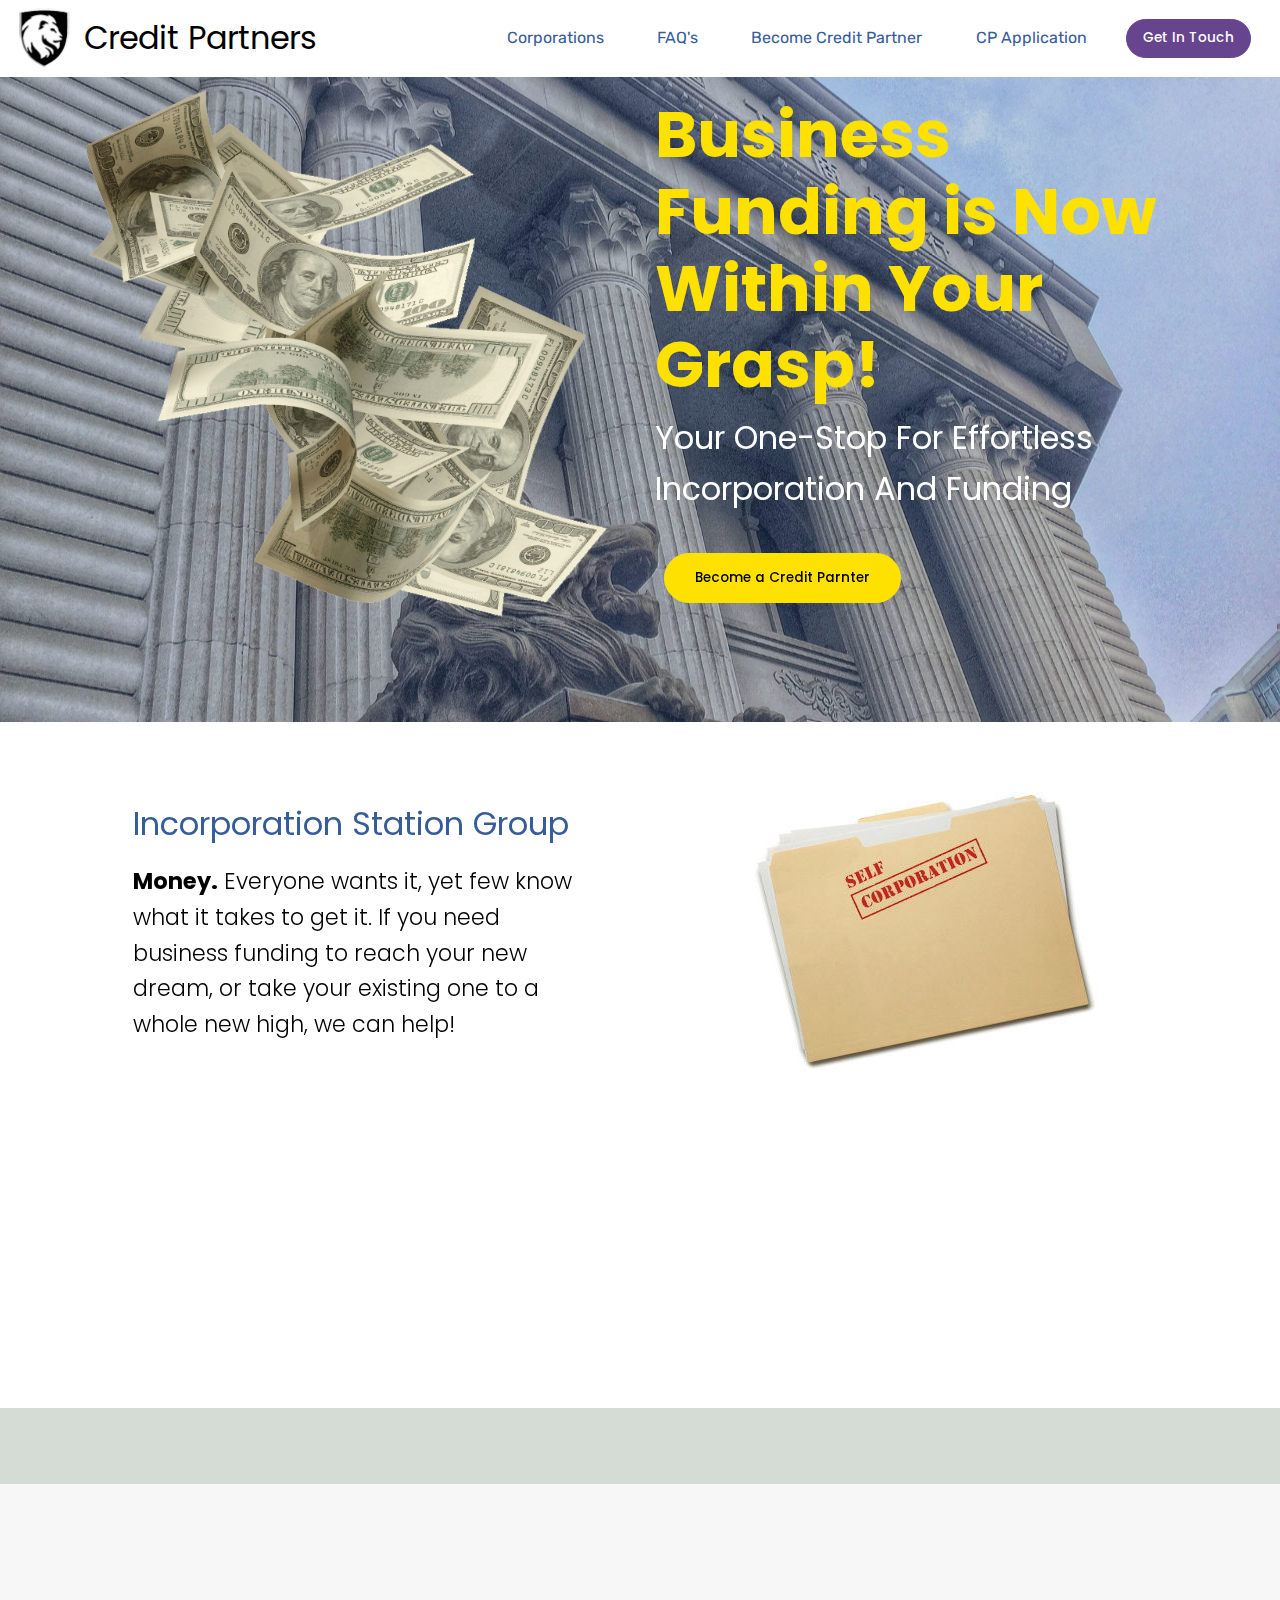
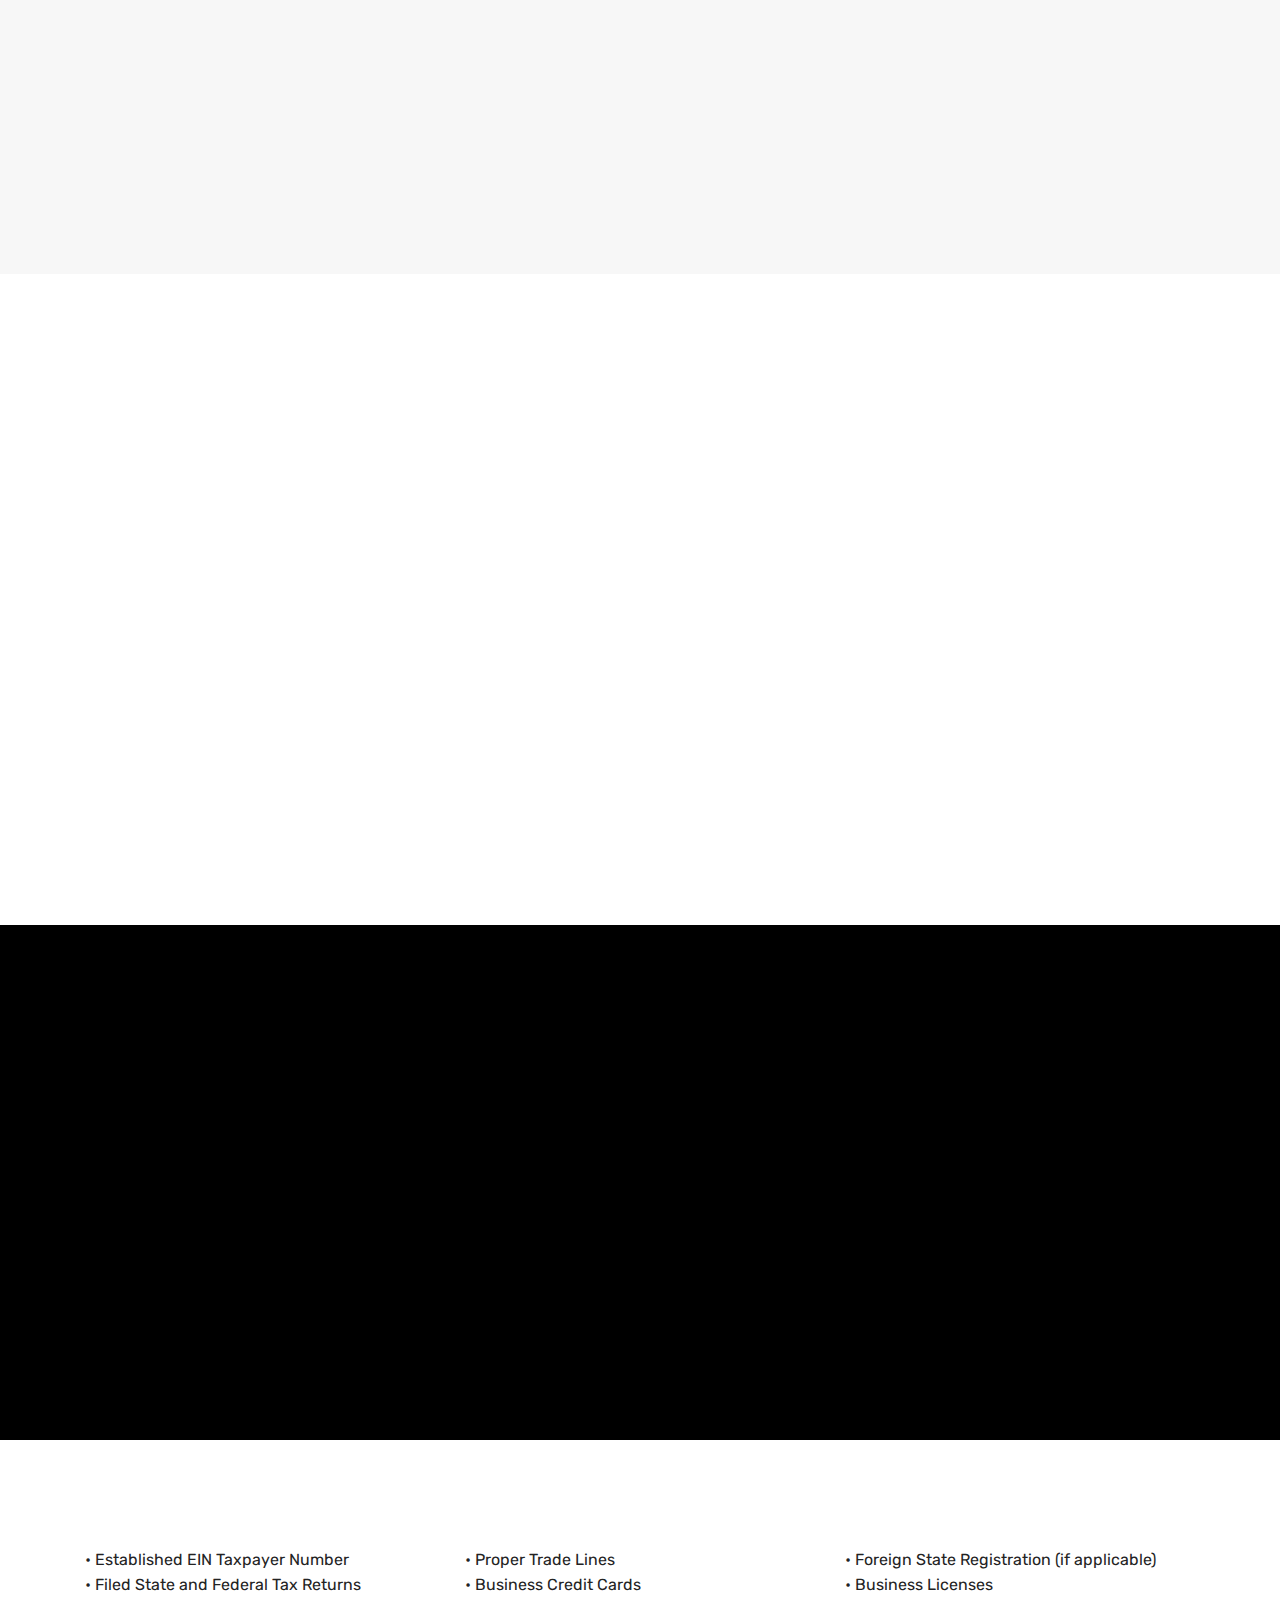
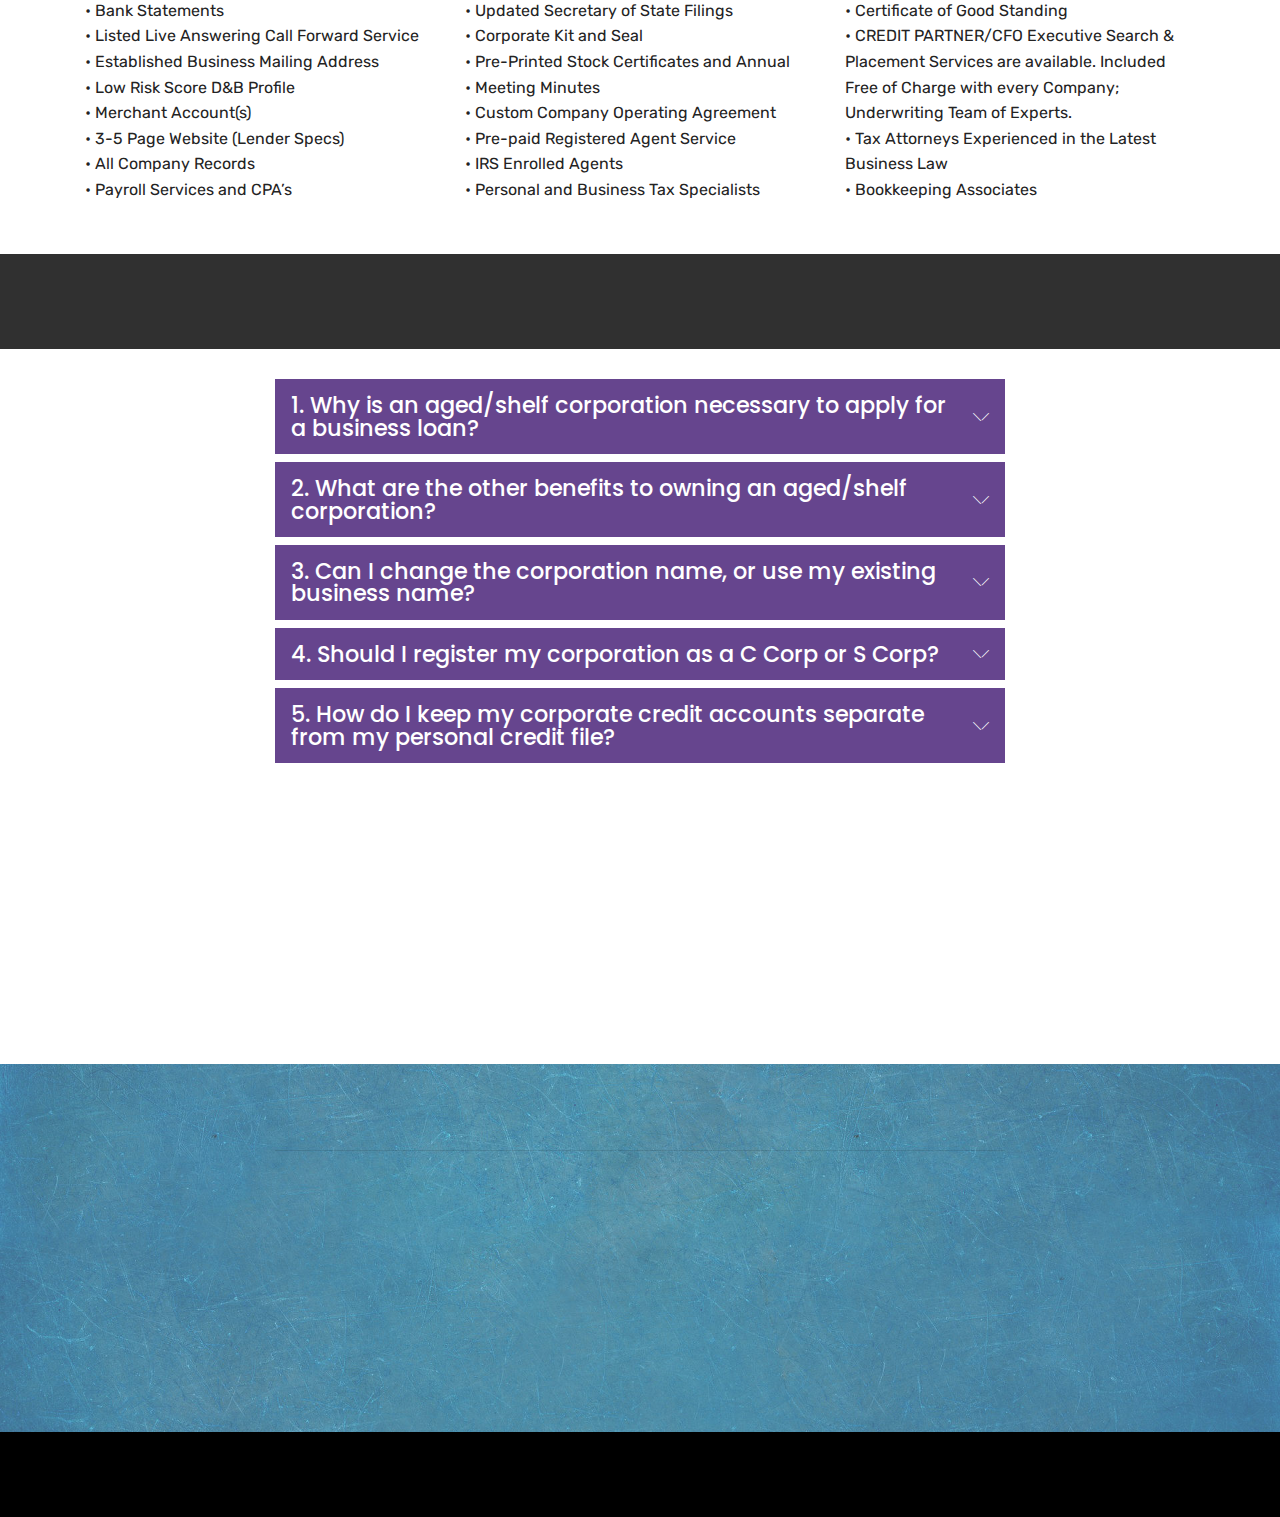
<file: index.html>
<!DOCTYPE html>
<html  >
<head>
  
  <meta charset="UTF-8">
  <meta http-equiv="X-UA-Compatible" content="IE=edge">
  
  <meta name="viewport" content="width=device-width, initial-scale=1, minimum-scale=1">
  <link rel="shortcut icon" href="assets/images/logo-1-54x60.png" type="image/x-icon">
  <meta name="description" content="Business Funding is Now Within Your Reach. Your One-Stop For Effortless Incorporation And Funding">
  
  <title>Incorporation Station Group</title>
  <link rel="stylesheet" href="assets/icon54-v4/style.css">
  <link rel="stylesheet" href="assets/icon54-v2/style.css">
  <link rel="stylesheet" href="assets/web/assets/mobirise-icons/mobirise-icons.css">
  <link rel="stylesheet" href="assets/bootstrap/css/bootstrap.min.css">
  <link rel="stylesheet" href="assets/bootstrap/css/bootstrap-grid.min.css">
  <link rel="stylesheet" href="assets/bootstrap/css/bootstrap-reboot.min.css">
  <link rel="stylesheet" href="assets/soundcloud-plugin/style.css">
  <link rel="stylesheet" href="assets/animatecss/animate.min.css">
  <link rel="stylesheet" href="assets/formstyler/jquery.formstyler.css">
  <link rel="stylesheet" href="assets/formstyler/jquery.formstyler.theme.css">
  <link rel="stylesheet" href="assets/datepicker/jquery.datetimepicker.min.css">
  <link rel="stylesheet" href="assets/dropdown/css/style.css">
  <link rel="stylesheet" href="assets/socicon/css/styles.css">
  <link rel="stylesheet" href="assets/theme/css/style.css">
  <link rel="stylesheet" href="assets/formoid/recaptcha.css">
  <link rel="stylesheet" href="assets/mobirise/css/mbr-additional.css" type="text/css">
  
  
  
</head>
<body>
  <section class="menu cid-rAEK7MbOg6" once="menu" id="menu1-2j">

    
    

    <nav class="navbar navbar-dropdown navbar-fixed-top navbar-expand-lg">
        <div class="navbar-brand">
            <span class="navbar-logo">
                
                    <img src="assets/images/logo-1-54x60.png" alt="" title="" style="height: 3.8rem;">
                
            </span>
            <span class="navbar-caption-wrap"><a class="navbar-caption text-black display-2" href="#">
                    Credit Partners</a></span>
        </div>
        <button class="navbar-toggler" type="button" data-toggle="collapse" data-target="#navbarSupportedContent" aria-controls="navbarNavAltMarkup" aria-expanded="false" aria-label="Toggle navigation">
            <div class="hamburger">
                <span></span>
                <span></span>
                <span></span>
                <span></span>
            </div>
        </button>
      <div class="collapse navbar-collapse" id="navbarSupportedContent">
            <ul class="navbar-nav nav-dropdown" data-app-modern-menu="true"><li class="nav-item">
                    <a class="nav-link link text-success display-7" href="index.html#info3-2r">
                        Corporations

                    </a>
                </li>
                <li class="nav-item">
                    <a class="nav-link link text-success display-7" href="index.html#header6-1l">
                        FAQ's</a>
                </li><li class="nav-item"><a class="nav-link link text-success display-7" href="page1.html">
                        Become Credit Partner</a></li><li class="nav-item"><a class="nav-link link text-success display-7" href="assets/files/pre-qualification%20application.pdf" target="_blank">CP Application</a></li></ul>
            
            <div class="navbar-buttons mbr-section-btn"><a class="btn btn-sm btn-primary display-4" href="index.html#formbuilder-22">
                  Get In Touch
                </a></div>
      </div>
    </nav>
</section>

<section class="header8 cid-rsxN2oN7Cq mbr-parallax-background" id="header8-6">

    

    <div class="mbr-overlay" style="opacity: 0.3; background-color: rgb(54, 92, 154);">
    </div>

    
    <div class="container">
        <div class="row align-items-center">
            <div class="col-md-6 align-left img-block">
                <div class="mbr-figure">
                    <img src="assets/images/money-flying-transparent-669x674.png" alt="" title="">
                </div>
            </div>
            <div class="mbr-white col-md-6">
                
                <h1 class="mbr-section-title mbr-white mbr-bold mbr-fonts-style align-left display-1">Business Funding is Now Within Your Grasp!</h1>
                <p class="mbr-text pb-3 mbr-fonts-style mbr-white align-left display-2">Your One-Stop For Effortless Incorporation And Funding<br></p>
                <div class="mbr-section-btn"><a class="btn btn-lg btn-warning display-4" type="submit" href="page1.html">Become a Credit Parnter</a></div>
            </div>
        </div>
    </div>
    
</section>

<section class="features17 cid-rAEZXswCKV" id="features17-2m">

    

    
    <div class="container">
        <div class="row main align-items-center">
            <div class="col-md-6 image-element">
                <div class="img-wrap">
                    <img src="assets/images/topsecret-389x308b-389x308.jpg" alt="" title="">
                </div>
            </div>
            <div class="col-md-6 text-element">
                <div class="text-content">
                    
                    <h2 class="mbr-title pt-2 mbr-fonts-style align-left mbr-white display-2">Incorporation Station Group</h2>
                    <div class="mbr-section-text">
                        <p class="mbr-text pt-3 mbr-light mbr-fonts-style align-left mbr-white display-5"><strong>
                            Money.</strong> Everyone wants it, yet few know what it takes to get it. If you need business funding to reach your new dream, or take your existing one to a whole new high, we can help!
                        </p>
                    </div>
                    
                </div>
            </div>
        </div>
    </div>          
</section>

<section class="cid-rsyMao6nmU" id="info3-e">

    

    
    <div class="container">
        <div class="row justify-content-center">
            <div class="col-12 col-md-12 align-center">
                
                <h2 class="mbr-section-title align-center mbr-fonts-style mbr-bold display-2">Have you tried to get bank funding and were turned down?</h2>
            </div>
        </div>
    </div>
</section>

<section class="mbr-section content8 cid-rsyMTTWQ1R" id="content15-f">
          
    

    <div class="container">
        <div class="row">
            <div class="col-md-12">
                <div class="media-container-row">
                    <div class="mbr-figure" style="width: 35%;">
                        <img src="assets/images/shelfcompany-474x253.jpg" alt="" title="">  
                    </div>
                    <div class="media-content">
                        <div class="mbr-section-text">
                            <p class="mbr-text align-left mb-0 mbr-fonts-style mbr-black display-5">Our aged/shelf corporations are specifically manufactured and guaranteed to meet or exceed all lending requirements. If you need $150K or more for your business project we can help. Approvals in just 24-48 hours and funding within 5 days or less. <strong>Let our team of professionals handle the details from beginning to end.</strong></p>
                        </div>
                    </div>
                </div>
            </div>
        </div>
    </div>
</section>

<section class="cid-rsz4ZlIPN6 mbr-parallax-background" id="info3-x">

    

    <div class="mbr-overlay" style="opacity: 0.1; background-color: rgb(4, 58, 0);">
    </div>
    <div class="container">
        <div class="row justify-content-center">
            <div class="col-12 col-md-12 align-center">
                
                <h2 class="mbr-section-title align-center mbr-fonts-style mbr-bold display-2"><a href="index.html#formbuilder-22" class="text-white">Talk to Our Corporate Specialists</a></h2>
            </div>
        </div>
    </div>
</section>

<section class="header4 cid-rsDp4PIzPA mbr-parallax-background" id="header4-19">

    

    <div class="mbr-overlay" style="opacity: 0.5; background-color: rgb(255, 255, 255);">
    </div>

    <div class="container">
        <div class="row  align-items-center">
            <div class="col-md-12">
                
                 <h1 class="mbr-section-title align-left py-2 mbr-bold mbr-fonts-style display-1">All the help and tools you need to incorporate, fund, and expand your business:</h1>
                
                
                 
            </div>
        </div>
    </div>
    
     
</section>

<section class="mbr-section article content5 cid-rAES5oblP2" id="content5-2k">
     

    <div class="container">
        <div class="media-container-row">
            <div class="mbr-text counter-container col-12 col-md-8 mbr-fonts-style display-5">
                <ul>
                    <li>Credit-Ready Aged/Shelf Corporations&nbsp;</li>
                    <li>Aged/Shelf Corporations with Established Credit&nbsp;</li>
                    <li>Credit Partner Programs</li>
                </ul>
            </div>
        </div>
    </div>
</section>

<section class="image2 cid-rsE0s33GKZ" id="image2-1i">

    

    <figure class="mbr-figure">
        <div class="image-block" style="width: 100%;">
            <img src="assets/images/johnsonsfinal-1919x654.png" alt="" title="">
        </div>
    </figure>
</section>

<section class="header6 cid-rsDZi271Oi" id="header6-1h">
    

    
    <div class="container">
        <div class="row justify-content-center">
            <div class="col-md-12">
                <p class="mbr-fonts-style mbr-text mbr-white align-left display-7">All Aged/Shelf Corporations are Guaranteed to Meet or Exceed Lender Requirements and Get You Funded Fast<br></p>
                <h3 class="mbr-section-subtitle align-left mbr-fonts-style mbr-light pb-3 mbr-white display-5"><strong>THERE IS A REASON WHY THEY ARE SMILING</strong></h3>
                <h2 class="mbr-section-title align-left mbr-fonts-style mbr-bold mbr-white display-1">Our Full Compliance Aged/Shelf Corporations Meet All 2019 Underwriting Guidelines. Most Companies Include:</h2>
            </div>
        </div>
    </div>
    
</section>

<section class="cid-rAFh6OxETQ" id="info3-2r">

    

    
    <div class="container">
        <div class="row justify-content-center">
            <div class="col-12 col-md-12 align-center">
                
                <h2 class="mbr-section-title align-center mbr-fonts-style mbr-bold display-2">Aged/Shelf Corporations
</h2>
            </div>
        </div>
    </div>
</section>

<section class="mbr-section article content12 cid-rAFdm6Og2Y" id="content12-2q">
      
     

    <div class="container">
        <div class="row justify-content-center">
            <div class="col-md-4">
                
                
                <div class="mbr-text mbr-fonts-style display-7">• Established EIN Taxpayer Number
<div>• Filed State and Federal Tax Returns
</div><div>• Bank Statements</div><div>• Listed Live Answering Call Forward Service</div><div>• Established Business Mailing Address</div><div>• Low Risk Score D&amp;B Profile</div><div>• Merchant Account(s)</div><div>• 3-5 Page Website (Lender Specs)</div><div>• All Company Records</div><div>• Payroll Services and CPA’s</div></div>                   
            </div>

            <div class="col-md-4">
                
                
                <div class="mbr-text mbr-fonts-style display-7">• Proper Trade Lines
<div>• Business Credit Cards
</div><div>• Updated Secretary of State Filings</div><div>• Corporate Kit and Seal</div><div>• Pre-Printed Stock Certificates and Annual</div><div>• Meeting Minutes</div><div>• Custom Company Operating Agreement</div><div>• Pre-paid Registered Agent Service</div><div>• IRS Enrolled Agents</div><div>• 
Personal and Business Tax Specialists</div><div><br></div><div><br></div></div>                    
            </div>
            
            <div class="col-md-4">
                
                
                <div class="mbr-text mbr-fonts-style display-7">• Foreign State Registration (if applicable)
<div>• Business Licenses 
</div><div>• Certificate of Good Standing</div><div>• CREDIT PARTNER/CFO Executive Search &amp; Placement Services are available. Included Free of Charge with every Company; Underwriting Team of Experts.</div><div>• Tax Attorneys Experienced in the Latest Business Law</div><div>• Bookkeeping Associates&nbsp;</div></div>
            </div>
        </div>
    </div>
</section>

<section class="header6 cid-rsE152PABb" data-bg-video="https://vimeo.com/340738829" id="header6-1l">
    

    <div class="mbr-overlay" style="opacity: 0.8; background-color: rgb(0, 0, 0);">
    </div>
    <div class="container">
        <div class="row justify-content-center">
            <div class="col-md-12">
                
                <h3 class="mbr-section-subtitle align-left mbr-fonts-style mbr-light pb-3 mbr-white display-2"><strong>FREQUENTLY ASKED QUESTIONS</strong></h3>
                
            </div>
        </div>
    </div>
    
</section>

<section class="accordion1 cid-rsElk6qdWG" id="accordion2-1o">

    

    
    <div class="container">
        
        
        <div class="row justify-content-center">
            <div class="col-md-10 col-lg-8 content-block">
            <div class="accordion-content">
                <div id="bootstrap-accordion_23" class="panel-group accordionStyles accordion " role="tablist" aria-multiselectable="true">
                        <div class="card">
                            <div class="card-header" role="tab" id="headingOne">
                                <a role="button" class="collapsed panel-title text-white" data-toggle="collapse" data-core="" href="#collapse1_23" aria-expanded="false" aria-controls="collapse1">
                                    <h4 class="mbr-fonts-style header-text display-5">1. Why is an aged/shelf corporation necessary to apply for a business loan?</h4>
                                    <span class="sign mbr-iconfont mbri-arrow-down inactive"></span>

                                </a>
                            </div>
                            <div id="collapse1_23" class="panel-collapse noScroll collapse" role="tabpanel" aria-labelledby="headingOne" data-parent="#bootstrap-accordion_23">
                                <div class="panel-body p-4">
                                    <p class="mbr-fonts-style panel-text mbr-text display-7">It is not required that you use an aged/shelf corporation. But our corporations allow you immediate business history to meet lender minimum requirements. The majority of creditors will not accept a business credit application if you have not been in business at least 2 years.<br></p>
                                </div>
                            </div>
                        </div>
                
                        <div class="card">
                            <div class="card-header" role="tab" id="headingTwo">
                                <a role="button" class="collapsed panel-title text-white" data-toggle="collapse" data-core="" href="#collapse2_23" aria-expanded="false" aria-controls="collapse2">
                                    <h4 class="mbr-fonts-style header-text display-5">2. What are the other benefits to owning an aged/shelf corporation?</h4>
                                    <span class="sign mbr-iconfont mbri-arrow-down inactive"></span>
                                </a>
                                
                            </div>
                            <div id="collapse2_23" class="panel-collapse noScroll collapse" role="tabpanel" aria-labelledby="headingTwo" data-parent="#bootstrap-accordion_23">
                                <div class="panel-body p-4">
                                    <p class="mbr-fonts-style panel-text mbr-text display-7">1. No need to wait 2 years to get funding for your business.
<br>2. Create a solid corporate credit profile as an alternative to using your personal credit file, and typically higher amounts are approved with corporate funding.
<br>3. Protect assets from creditors and facilitate estate planning.
<br>4. Instantly qualify to bid on government contracts.
<br>5. More credibility with prospective customers, partners, and your suppliers.
<br>6. Expand your International/Online business into the United States instantly and effectively.<br></p>
                                </div>
                            </div>
                        </div>
                
                        <div class="card">
                            <div class="card-header" role="tab" id="headingThree">
                                <a role="button" class="collapsed panel-title text-white" data-toggle="collapse" data-core="" href="#collapse3_23" aria-expanded="false" aria-controls="collapse3">
                                    <h4 class="mbr-fonts-style header-text display-5"><div>3. Can I change the corporation name, or use my existing business name?</div></h4>
                                    <span class="sign mbr-iconfont mbri-arrow-down inactive"></span>

                                </a>
                            </div>
                            <div id="collapse3_23" class="panel-collapse noScroll collapse" role="tabpanel" aria-labelledby="headingThree" data-parent="#bootstrap-accordion_23">
                                <div class="panel-body p-4">
                                    <p class="mbr-fonts-style panel-text mbr-text display-7">You can use your business trade (or fictitious) name as a “DBA” (Doing Business As) listed after the corporation name. We do not recommend changing the corporate name as it would be considered a new corporation.<br></p>
                                </div>
                            </div>
                        </div>
                
                        <div class="card">
                            <div class="card-header" role="tab" id="headingFour">
                                <a role="button" class="collapsed panel-title text-white" data-toggle="collapse" data-core="" href="#collapse4_23" aria-expanded="false" aria-controls="collapse4">
                                    <h4 class="mbr-fonts-style header-text display-5">4. Should I register my corporation as a C Corp or S Corp?</h4>
                                    <span class="sign mbr-iconfont mbri-arrow-down inactive"></span>

                                </a>
                            </div>
                            <div id="collapse4_23" class="panel-collapse noScroll collapse" role="tabpanel" aria-labelledby="headingFour" data-parent="#bootstrap-accordion_23">
                                <div class="panel-body p-4">
                                    <p class="mbr-fonts-style panel-text mbr-text display-7">To avoid state corporate income taxes we recommend an S Corp over a C Corp. You will be taxed at the personal rate instead of the corporate rate, thus completely avoiding state corporate income tax and benefit from lower personal income tax levels, regardless of the state where the aged/shelf corporation is from.<br></p>
                                </div>
                            </div>
                        </div>
                
                        <div class="card">
                            <div class="card-header" role="tab" id="headingFive">
                                <a role="button" class="collapsed panel-title text-white" data-toggle="collapse" data-core="" href="#collapse5_23" aria-expanded="false" aria-controls="collapse5">
                                    <h4 class="mbr-fonts-style header-text display-5">5. How do I keep my corporate credit accounts separate from my personal credit file?</h4>
                                    <span class="sign mbr-iconfont mbri-arrow-down inactive"></span>

                                </a>
                            </div>
                            <div id="collapse5_23" class="panel-collapse noScroll collapse" data-parent="#bootstrap-accordion_23" role="tabpanel" aria-labelledby="headingFive">
                                <div class="panel-body p-4">
                                    <p class="mbr-fonts-style panel-text mbr-text display-7">One key step is using a separate credit card for purchases made by the LLC (or corporation).
<br>
<br>Corporate cards for big businesses sometimes come with “commercial liability,” where the company is considered fully responsible for the debt. On the other hand, most small business credit cards offer “joint and several” liability. This is where you, as an individual, share responsibility for the business debts with your corporation-meaning you become a co-signer on the agreement and are equally responsible for the debt.
<br><br>Whether that card shows up on your personal credit file depends on the specific card lender. Banks who issue revolving credit to consumers usually report trade line or account information monthly on consumer cards but are less likely to report on small business cards even when these are owed by, and underwritten based on, the personal credit history of the business owner.<br></p>
                                </div>
                            </div>
                        </div>
                
                        
                </div>
            </div>
            </div>
    </div>
    </div>         
</section>

<section class="header6 cid-rAJVveLYDi" id="header6-2w">
    

    
    <div class="container">
        <div class="row justify-content-center">
            <div class="col-md-12">
                <p class="mbr-fonts-style mbr-text mbr-white align-left display-2"><strong>HAVE QUESTIONS? &nbsp;READY TO GET STARTED?</strong><br></p>
                <h3 class="mbr-section-subtitle align-left mbr-fonts-style mbr-light pb-3 mbr-white display-2"><a href="tel:1-865-245-5705">865-245-5705</a>&nbsp;&nbsp;<a href="mailto:info@moneygetsystem.com">info@moneygetsystem.com</a></h3>
                <h2 class="mbr-section-title align-left mbr-fonts-style mbr-bold mbr-white display-2">Talk to Our Corporate Specialist<br><span style="font-weight: normal;"><a href="page1.html" class="text-danger">WE NEED CREDIT PARTNERS!</a></span></h2>
            </div>
        </div>
    </div>
    
</section>

<section class="form cid-rsFDnWw1kV" id="formbuilder-22">
    
    <div class="mbr-overlay"></div>
    <div class="container">
        <div class="row">
            <div class="col-lg-8 mx-auto mbr-form" data-form-type="formoid">
<!--Formbuilder Form-->
<form action="https://mobirise.com/" method="POST" class="mbr-form form-with-styler" data-form-title="Contact Form Pg1"><input type="hidden" name="email" data-form-email="true" value="T2hnkdDTjPQt/GfR8cXP06bGMqe8sD6VUqTD98RIk3LN9eePa3/zb18CIY7erQe1l6I5TTVQ7YITpvDLjGzkwqaLIyEzASpN11xrg16zH6KSEcoOtVnvU9UVnX6Arae7.nQGm6i5hEGKPbk4Nrq/WB+DLY4IMLOh62PZT5E5FGQzPly4c/ILq3MtI8lYA5teFI4vdKDduF7Kw9UKD2e6O68udmJRx1pjTbWrO6Rzrypfwl9s7E7b5T3UCpBBd/aWo">
<div class="form-row">
<div hidden="hidden" data-form-alert="" class="alert alert-success col-12">Thank you for filling out the form. We will be in contact shortly.</div>
<div hidden="hidden" data-form-alert-danger="" class="alert alert-danger col-12">Oops...! some problem!</div>
</div>
<div class="dragArea form-row">
<div class="col-lg-12">
<h3 class="mbr-fonts-style display-2">Contact Us Form</h3>
</div>
<div class="col-lg-12">
<hr>
</div>
<div data-for="name" class="col form-group">
<input type="text" name="name" placeholder="Name Here:" data-form-field="name" class="form-control display-7" required="required" value="" id="name-formbuilder-22">
</div>
<div data-for="email" class="col form-group">
<input type="email" name="email" placeholder="Email Here:" data-form-field="email" class="form-control display-7" required="required" value="" id="email-formbuilder-22">
</div>
<div data-for="phone" class="col col-sm-12 form-group">
<input type="tel" name="phone" placeholder="Phone Here: 555-555-5555" pattern="[0-9]{3}-[0-9]{3}-[0-9]{4}" data-form-field="phone" class="form-control display-7" value="" id="phone-formbuilder-22">
</div>


<div class="col-lg-12">
<button type="submit" class="btn btn-primary display-7">Submit</button>
</div>
</div>
</form><!--Formbuilder Form-->
</div>
        </div>
    </div>
</section>

<section class="cid-rsJ1AnREnR" id="footer2-27">

    

    

    <div class="container">
        <div class="row align-center justify-content-center align-items-center">
            
            <div class="col-sm-12 col-lg-4 mbr-text mbr-fonts-style mbr-light display-7"><strong><a href="index.html" class="text-white">Incorporation Station </a>&nbsp; &nbsp;<a href="tel:+1-865-245-5705" class="text-white">865-245-5705</a></strong></div>
            <div class="social-media col-sm-12 col-lg-4">
                <ul>
                    <li>
                      <a class="icon-transition" href="mailto:info@moneygetsystem.com">
                        <span class="mbr-iconfont icon54-v2-email-app-2"></span>
                      </a>
                    </li>
                    <li>
                      <a class="icon-transition" href="tel:+1-865-245-5705">
                        <span class="mbr-iconfont icon54-v4-phone"></span>
                      </a>
                    </li>
                    
                    
                    
                </ul>
            </div>
        </div>
    </div>
</section>


  <script src="assets/web/assets/jquery/jquery.min.js"></script>
  <script src="assets/popper/popper.min.js"></script>
  <script src="assets/bootstrap/js/bootstrap.min.js"></script>
  <script src="assets/vimeoplayer/jquery.mb.vimeo_player.js"></script>
  <script src="assets/parallax/jarallax.min.js"></script>
  <script src="assets/viewportchecker/jquery.viewportchecker.js"></script>
  <script src="assets/smoothscroll/smooth-scroll.js"></script>
  <script src="assets/ytplayer/jquery.mb.ytplayer.min.js"></script>
  <script src="assets/mbr-animated-bg-text/mbr-animated-bg-text.js"></script>
  <script src="assets/mbr-switch-arrow/mbr-switch-arrow.js"></script>
  <script src="assets/formstyler/jquery.formstyler.js"></script>
  <script src="assets/formstyler/jquery.formstyler.min.js"></script>
  <script src="assets/datepicker/jquery.datetimepicker.full.js"></script>
  <script src="assets/dropdown/js/nav-dropdown.js"></script>
  <script src="assets/dropdown/js/navbar-dropdown.js"></script>
  <script src="assets/touchswipe/jquery.touch-swipe.min.js"></script>
  <script src="assets/playervimeo/vimeo_player.js"></script>
  <script src="assets/theme/js/script.js"></script>
  <script src="assets/formoid/formoid.min.js"></script>
  
  
  <input name="animation" type="hidden">
  </body>
</html>
</file>
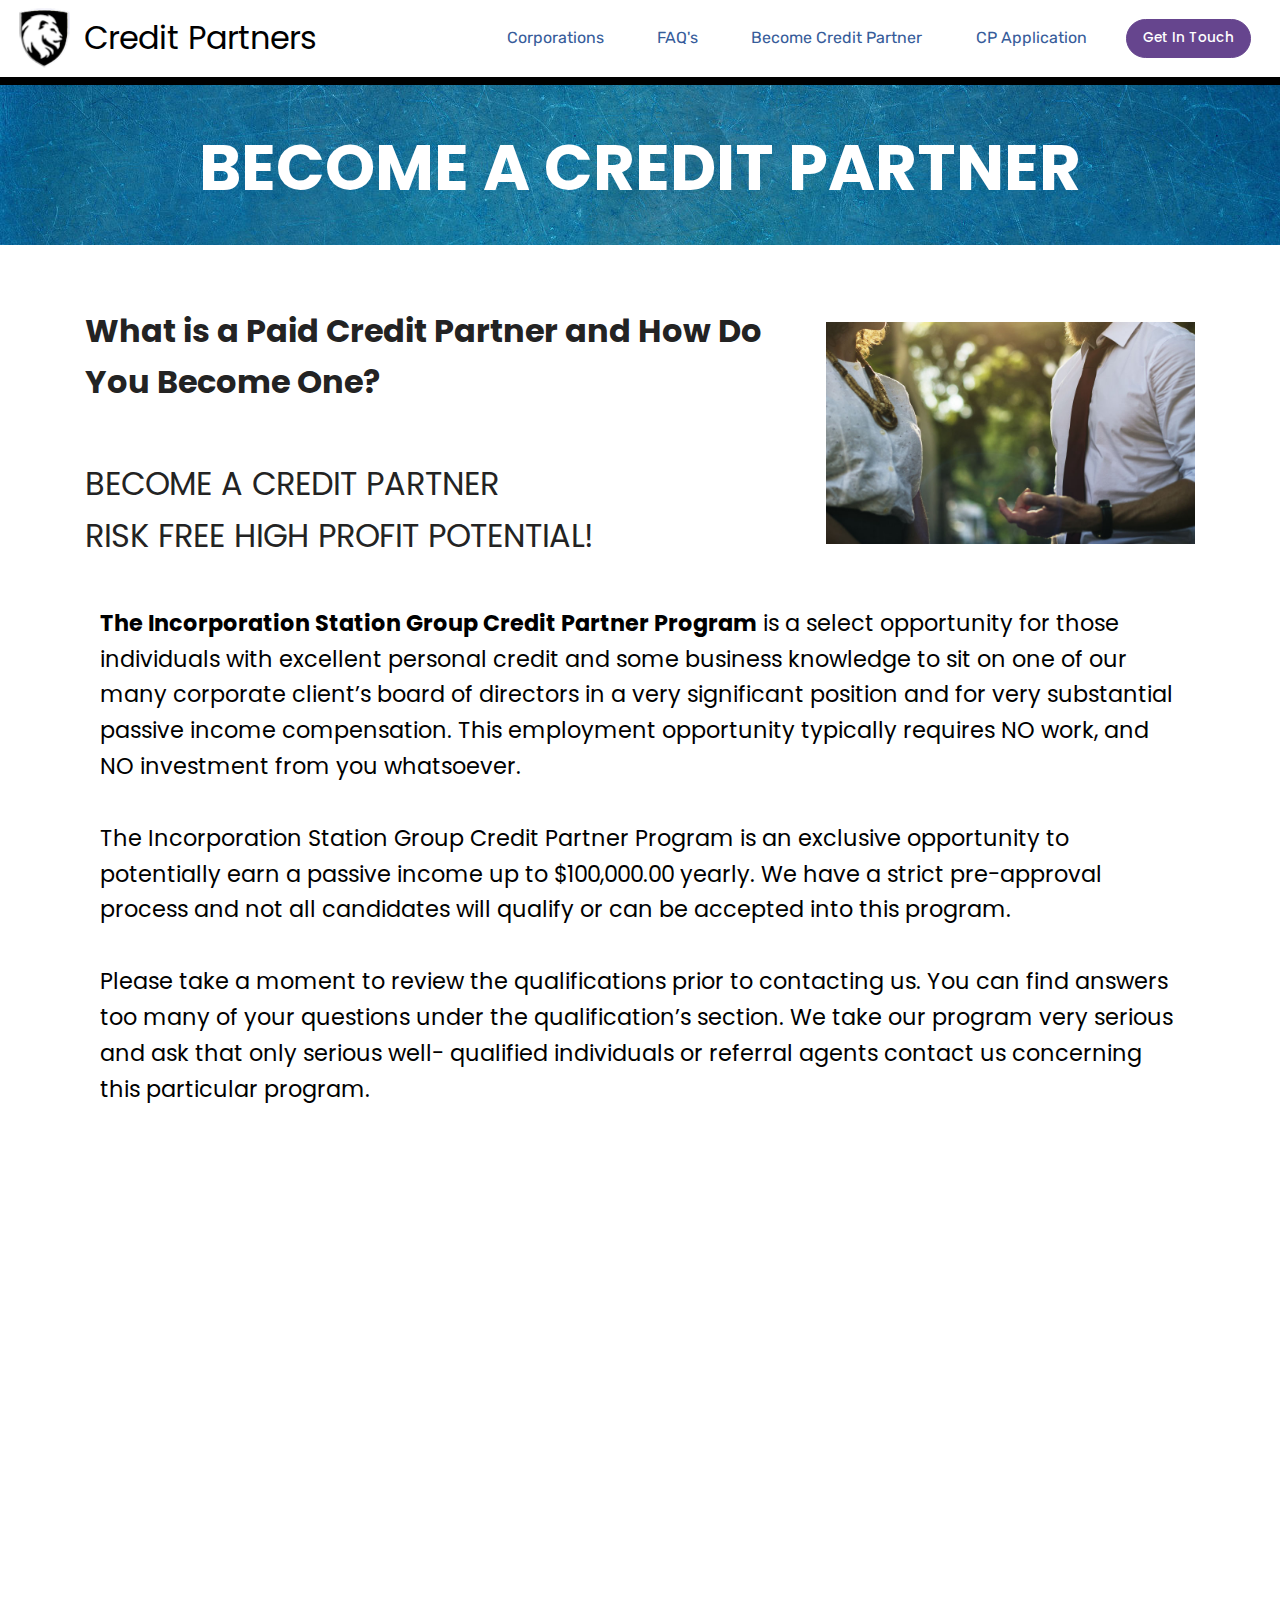
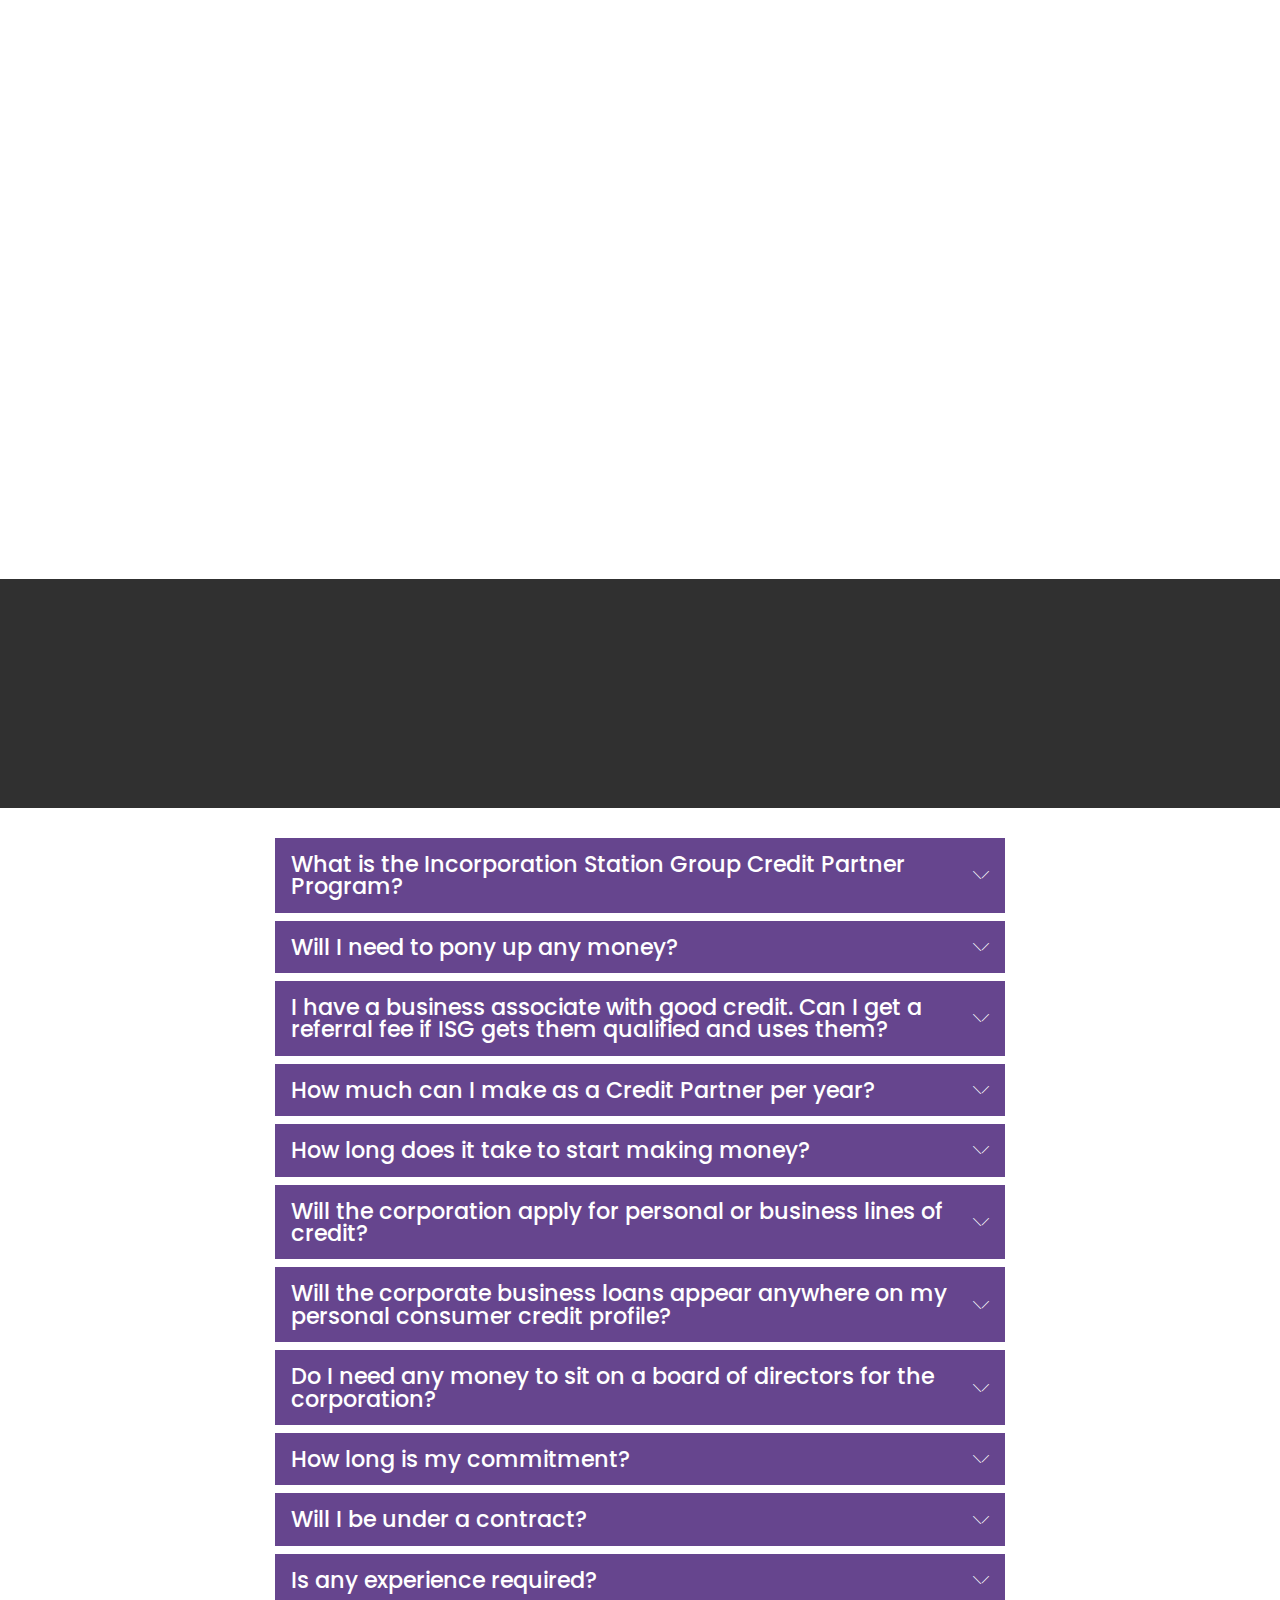
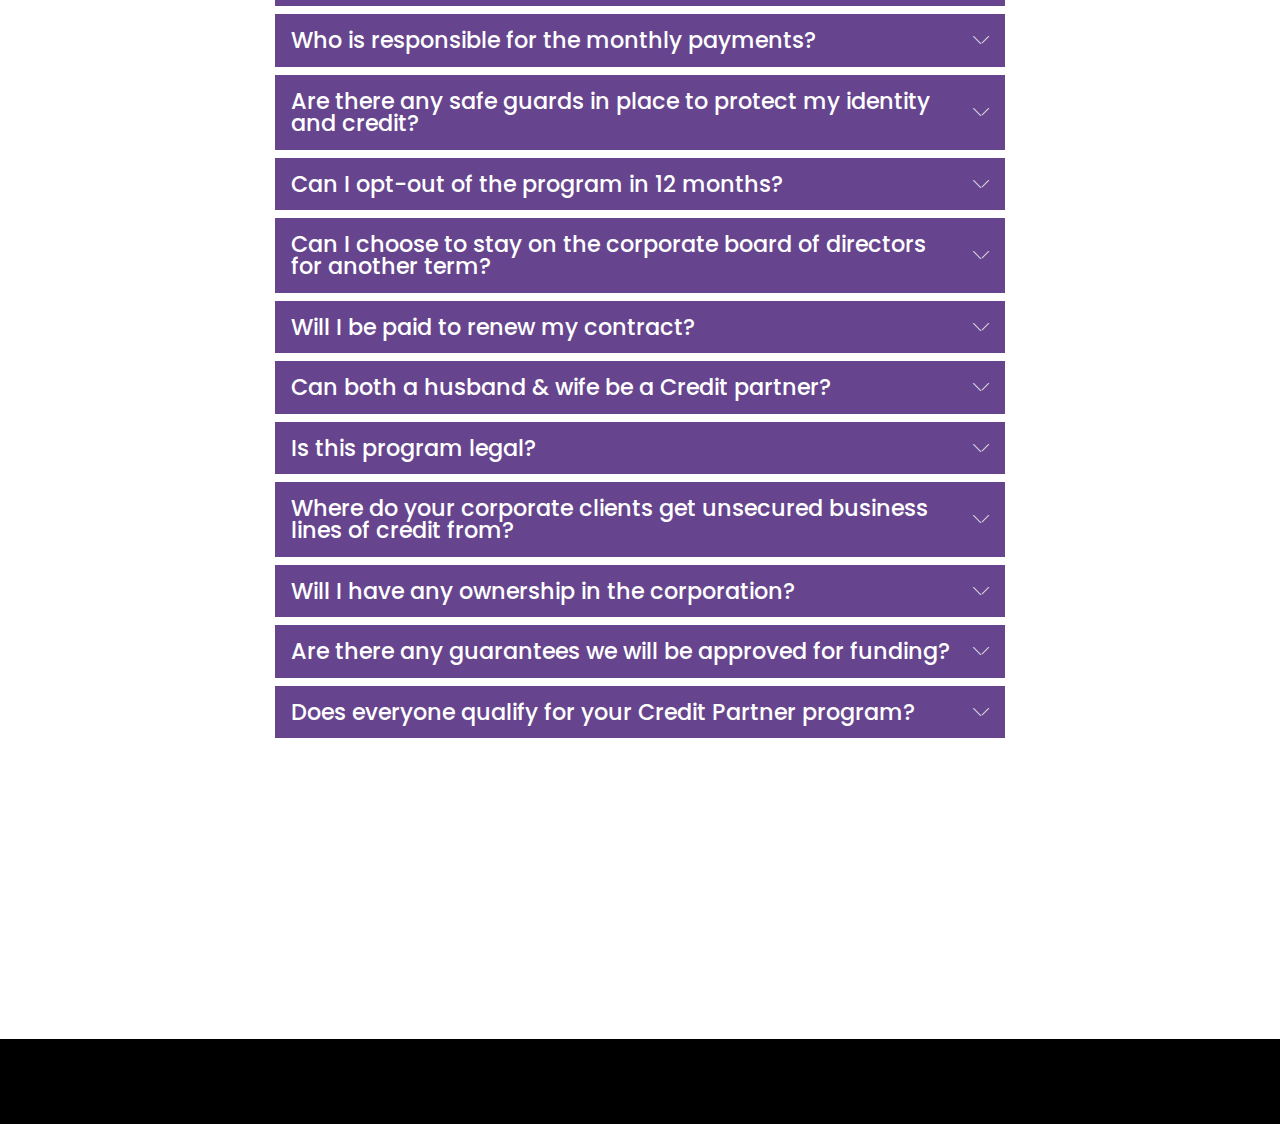
<file: page1.html>
<!DOCTYPE html>
<html  >
<head>
  
  <meta charset="UTF-8">
  <meta http-equiv="X-UA-Compatible" content="IE=edge">
  
  <meta name="viewport" content="width=device-width, initial-scale=1, minimum-scale=1">
  <link rel="shortcut icon" href="assets/images/logo-1-54x60.png" type="image/x-icon">
  <meta name="description" content="What Is A Paid Credit Partner & How To Become One">
  
  <title>Become Credit Partner</title>
  <link rel="stylesheet" href="assets/web/assets/mobirise-icons/mobirise-icons.css">
  <link rel="stylesheet" href="assets/icon54-v4/style.css">
  <link rel="stylesheet" href="assets/icon54-v2/style.css">
  <link rel="stylesheet" href="assets/bootstrap/css/bootstrap.min.css">
  <link rel="stylesheet" href="assets/bootstrap/css/bootstrap-grid.min.css">
  <link rel="stylesheet" href="assets/bootstrap/css/bootstrap-reboot.min.css">
  <link rel="stylesheet" href="assets/soundcloud-plugin/style.css">
  <link rel="stylesheet" href="assets/animatecss/animate.min.css">
  <link rel="stylesheet" href="assets/socicon/css/styles.css">
  <link rel="stylesheet" href="assets/dropdown/css/style.css">
  <link rel="stylesheet" href="assets/theme/css/style.css">
  <link rel="stylesheet" href="assets/formoid/recaptcha.css">
  <link rel="stylesheet" href="assets/mobirise/css/mbr-additional.css" type="text/css">
  
  
  
</head>
<body>
  <section class="menu cid-rAEK7MbOg6" once="menu" id="menu1-2t">

    
    

    <nav class="navbar navbar-dropdown navbar-fixed-top navbar-expand-lg">
        <div class="navbar-brand">
            <span class="navbar-logo">
                
                    <img src="assets/images/logo-1-54x60.png" alt="" title="" style="height: 3.8rem;">
                
            </span>
            <span class="navbar-caption-wrap"><a class="navbar-caption text-black display-2" href="#">
                    Credit Partners</a></span>
        </div>
        <button class="navbar-toggler" type="button" data-toggle="collapse" data-target="#navbarSupportedContent" aria-controls="navbarNavAltMarkup" aria-expanded="false" aria-label="Toggle navigation">
            <div class="hamburger">
                <span></span>
                <span></span>
                <span></span>
                <span></span>
            </div>
        </button>
      <div class="collapse navbar-collapse" id="navbarSupportedContent">
            <ul class="navbar-nav nav-dropdown" data-app-modern-menu="true"><li class="nav-item">
                    <a class="nav-link link text-success display-7" href="index.html#info3-2r">
                        Corporations

                    </a>
                </li>
                <li class="nav-item">
                    <a class="nav-link link text-success display-7" href="index.html#header6-1l">
                        FAQ's</a>
                </li><li class="nav-item"><a class="nav-link link text-success display-7" href="page1.html">
                        Become Credit Partner</a></li><li class="nav-item"><a class="nav-link link text-success display-7" href="assets/files/pre-qualification%20application.pdf" target="_blank">CP Application</a></li></ul>
            
            <div class="navbar-buttons mbr-section-btn"><a class="btn btn-sm btn-primary display-4" href="index.html#formbuilder-22">
                  Get In Touch
                </a></div>
      </div>
    </nav>
</section>

<section class="cid-rsJ1AnREnR" id="footer2-2s">

    

    

    <div class="container">
        <div class="row align-center justify-content-center align-items-center">
            
            <div class="col-sm-12 col-lg-4 mbr-text mbr-fonts-style mbr-light display-7"><strong><a href="index.html" class="text-white">Incorporation Station </a>&nbsp; &nbsp;<a href="tel:+1-865-245-5705" class="text-white">865-245-5705</a></strong></div>
            <div class="social-media col-sm-12 col-lg-4">
                <ul>
                    <li>
                      <a class="icon-transition" href="mailto:info@moneygetsystem.com">
                        <span class="mbr-iconfont icon54-v2-email-app-2"></span>
                      </a>
                    </li>
                    <li>
                      <a class="icon-transition" href="tel:+1-865-245-5705">
                        <span class="mbr-iconfont icon54-v4-phone"></span>
                      </a>
                    </li>
                    
                    
                    
                </ul>
            </div>
        </div>
    </div>
</section>

<section class="cid-rAKnaxUNYX mbr-parallax-background" id="info3-31">

    

    
    <div class="container">
        <div class="row justify-content-center">
            <div class="col-12 col-md-12 align-center">
                
                <h2 class="mbr-section-title align-center mbr-fonts-style mbr-bold display-1">BECOME A CREDIT PARTNER</h2>
            </div>
        </div>
    </div>
</section>

<section class="mbr-section content8 cid-rAK2b1Pv0p" id="content8-2x">
          
    

    <div class="container">
        <div class="row">
            <div class="col-md-12">
                <div class="media-container-row">
                    <div class="media-content">
                        <div class="mbr-section-text">
                            <p class="mbr-text align-left mb-0 mbr-fonts-style mbr-black display-2"><strong>What is a Paid Credit Partner and How Do You Become One?<br></strong><br>BECOME A CREDIT PARTNER
<br>RISK FREE HIGH PROFIT POTENTIAL!<br></p>
                        </div>
                    </div>
                    <div class="mbr-figure" style="width: 55%;">
                        <img src="assets/images/mbr-938x563.jpg" alt="" title="">  
                    </div>
                </div>
            </div>
        </div>
    </div>
</section>

<section class="mbr-section article content1 cid-rAK2cOCujQ" id="content1-2y">
    
     

    <div class="container">
        <div class="media-container-row">
            <div class="col-md-12">
                <p class="mbr-text m-0 mbr-fonts-style mbr-black display-5"><strong>The Incorporation Station Group Credit Partner Program</strong> is a select opportunity for those individuals with excellent personal credit and some business knowledge to sit on one of our many corporate client’s board of directors in a very significant position and for very substantial passive income compensation. This employment opportunity typically requires NO work, and NO investment from you whatsoever.<br><br>The Incorporation Station Group Credit Partner Program is an exclusive opportunity to potentially earn a passive income up to $100,000.00 yearly. We have a strict pre-approval process and not all candidates will qualify or can be accepted into this program.<br><br>Please take a moment to review the qualifications prior to contacting us. You can find answers too many of your questions under the qualification’s section. We take our program very serious and ask that only serious well- qualified individuals or referral agents contact us concerning this particular program.</p>
            </div>
        </div>
    </div>
</section>

<section class="header6 cid-rAKjAyT5jy" id="header6-30">
    

    
    <div class="container">
        <div class="row justify-content-center">
            <div class="col-md-12">
                <p class="mbr-fonts-style mbr-text mbr-white align-left display-1"><strong>Qualifications</strong><br></p>
                <h3 class="mbr-section-subtitle align-left mbr-fonts-style mbr-light pb-3 mbr-white display-7"><em>Minimum Incorporation Station Group Requirements to Possibly Qualify as a Corporate Credit Partner.
</em></h3>
                <h2 class="mbr-section-title align-left mbr-fonts-style mbr-bold mbr-white display-2">HERE’S HOW TO BECOME A CREDIT PARTNER FOR ONE OF OUR CORPORATE CLIENTS:</h2>
            </div>
        </div>
    </div>
    
</section>

<section class="mbr-section article content5 cid-rAKo0zsoKN" id="content5-33">
     

    <div class="container">
        <div class="media-container-row">
            <div class="mbr-text counter-container col-12 col-md-8 mbr-fonts-style display-7">
                <ul>
                    <li>700 Credit Score or better on all three credit bureaus
</li><li>Must be a US citizen
</li><li>Have 3 revolving credit accounts with credit limits over 5K
</li><li>No more than 30-40% of your available credit limit used
</li><li>Auto loan should be on your credit profile – open or closed
</li><li>Mortgage should appear on your credit profile open or closed
</li><li>No Bankruptcy new, old or pending
</li><li>No State or Federal tax liens
</li><li>No Collection Accounts
</li><li>No Public Records on your consumer credit profile
</li><li>No unsettled lawsuits of any kind
</li><li>No 30, 60, 90 day late payments on your credit profile
</li><li>No more than 6 inquires in the last 6 months (call us)
</li><li>Minimum of 5 year credit history. Longer the better.
</li><li>Most of our candidates are 25-75 years of age
</li><li>No employment required
</li><li>Have work, business or professional experience in any field
</li><li>No knuckleheads please (you know who you are)</li>
                </ul>
            </div>
        </div>
    </div>
</section>

<section class="header6 cid-rAKC9XG3qm" data-bg-video="https://vimeo.com/340738829" id="header6-34">
    

    <div class="mbr-overlay" style="opacity: 0.8; background-color: rgb(0, 0, 0);">
    </div>
    <div class="container">
        <div class="row justify-content-center">
            <div class="col-md-12">
                
                <h3 class="mbr-section-subtitle align-left mbr-fonts-style mbr-light pb-3 mbr-white display-1"><strong>DO YOU HAVE QUESTIONS?</strong></h3>
                <h2 class="mbr-section-title align-left mbr-fonts-style mbr-bold mbr-white display-2">Here are Answers to the most frequently asked questions:
</h2>
            </div>
        </div>
    </div>
    
</section>

<section class="accordion1 cid-rAKCPvuTPa" id="accordion2-35">

    

    
    <div class="container">
        
        
        <div class="row justify-content-center">
            <div class="col-md-10 col-lg-8 content-block">
            <div class="accordion-content">
                <div id="bootstrap-accordion_56" class="panel-group accordionStyles accordion " role="tablist" aria-multiselectable="true">
                        <div class="card">
                            <div class="card-header" role="tab" id="headingOne">
                                <a role="button" class="collapsed panel-title text-white" data-toggle="collapse" data-core="" href="#collapse1_56" aria-expanded="false" aria-controls="collapse1">
                                    <h4 class="mbr-fonts-style header-text display-5">What is the Incorporation Station Group Credit Partner Program?</h4>
                                    <span class="sign mbr-iconfont mbri-arrow-down inactive"></span>

                                </a>
                            </div>
                            <div id="collapse1_56" class="panel-collapse noScroll collapse" role="tabpanel" aria-labelledby="headingOne" data-parent="#bootstrap-accordion_56">
                                <div class="panel-body p-4">
                                    <p class="mbr-fonts-style panel-text mbr-text display-7">A credit based business opportunity.<br></p>
                                </div>
                            </div>
                        </div>
                
                        <div class="card">
                            <div class="card-header" role="tab" id="headingTwo">
                                <a role="button" class="collapsed panel-title text-white" data-toggle="collapse" data-core="" href="#collapse2_56" aria-expanded="false" aria-controls="collapse2">
                                    <h4 class="mbr-fonts-style header-text display-5">Will I need to pony up any money?</h4>
                                    <span class="sign mbr-iconfont mbri-arrow-down inactive"></span>
                                </a>
                                
                            </div>
                            <div id="collapse2_56" class="panel-collapse noScroll collapse" role="tabpanel" aria-labelledby="headingTwo" data-parent="#bootstrap-accordion_56">
                                <div class="panel-body p-4">
                                    <p class="mbr-fonts-style panel-text mbr-text display-7">No. Our corporate clients pay you!<br></p>
                                </div>
                            </div>
                        </div>
                
                        <div class="card">
                            <div class="card-header" role="tab" id="headingThree">
                                <a role="button" class="collapsed panel-title text-white" data-toggle="collapse" data-core="" href="#collapse3_56" aria-expanded="false" aria-controls="collapse3">
                                    <h4 class="mbr-fonts-style header-text display-5"><div>I have a business associate with good credit. Can I get a referral fee if ISG gets them qualified and uses them?</div></h4>
                                    <span class="sign mbr-iconfont mbri-arrow-down inactive"></span>

                                </a>
                            </div>
                            <div id="collapse3_56" class="panel-collapse noScroll collapse" role="tabpanel" aria-labelledby="headingThree" data-parent="#bootstrap-accordion_56">
                                <div class="panel-body p-4">
                                    <p class="mbr-fonts-style panel-text mbr-text display-7">Yes. $5,000.00 . Call us – but don’t waste our time. Be sure your friend or business associate meets the required criteria before you call us.<br></p>
                                </div>
                            </div>
                        </div>
                
                        <div class="card">
                            <div class="card-header" role="tab" id="headingFour">
                                <a role="button" class="collapsed panel-title text-white" data-toggle="collapse" data-core="" href="#collapse4_56" aria-expanded="false" aria-controls="collapse4">
                                    <h4 class="mbr-fonts-style header-text display-5">How much can I make as a Credit Partner per year?</h4>
                                    <span class="sign mbr-iconfont mbri-arrow-down inactive"></span>

                                </a>
                            </div>
                            <div id="collapse4_56" class="panel-collapse noScroll collapse" role="tabpanel" aria-labelledby="headingFour" data-parent="#bootstrap-accordion_56">
                                <div class="panel-body p-4">
                                    <p class="mbr-fonts-style panel-text mbr-text display-7">$25,000.00 to $100,000.00 plus per year passive income is possible. Question: Do you offer a sign-on bonus? Answer: Yes, up to $10,000.00.<br></p>
                                </div>
                            </div>
                        </div>
                
                        <div class="card">
                            <div class="card-header" role="tab" id="headingFive">
                                <a role="button" class="collapsed panel-title text-white" data-toggle="collapse" data-core="" href="#collapse5_56" aria-expanded="false" aria-controls="collapse5">
                                    <h4 class="mbr-fonts-style header-text display-5">How long does it take to start making money?</h4>
                                    <span class="sign mbr-iconfont mbri-arrow-down inactive"></span>

                                </a>
                            </div>
                            <div id="collapse5_56" class="panel-collapse noScroll collapse" data-parent="#bootstrap-accordion_56" role="tabpanel" aria-labelledby="headingFive">
                                <div class="panel-body p-4">
                                    <p class="mbr-fonts-style panel-text mbr-text display-7">You can get paid in as little as 30 business days from the date you sign on.<br></p>
                                </div>
                            </div>
                        </div>
                
                        
                </div>
            </div>
            </div>
    </div>
    </div>         
</section>

<section class="accordion1 cid-rAKEiU2EdN" id="accordion2-36">

    

    
    <div class="container">
        
        
        <div class="row justify-content-center">
            <div class="col-md-10 col-lg-8 content-block">
            <div class="accordion-content">
                <div id="bootstrap-accordion_57" class="panel-group accordionStyles accordion " role="tablist" aria-multiselectable="true">
                        <div class="card">
                            <div class="card-header" role="tab" id="headingOne">
                                <a role="button" class="collapsed panel-title text-white" data-toggle="collapse" data-core="" href="#collapse1_57" aria-expanded="false" aria-controls="collapse1">
                                    <h4 class="mbr-fonts-style header-text display-5">Will the corporation apply for personal or business lines of credit?</h4>
                                    <span class="sign mbr-iconfont mbri-arrow-down inactive"></span>

                                </a>
                            </div>
                            <div id="collapse1_57" class="panel-collapse noScroll collapse" role="tabpanel" aria-labelledby="headingOne" data-parent="#bootstrap-accordion_57">
                                <div class="panel-body p-4">
                                    <p class="mbr-fonts-style panel-text mbr-text display-7">Only business lines of credit.<br></p>
                                </div>
                            </div>
                        </div>
                
                        <div class="card">
                            <div class="card-header" role="tab" id="headingTwo">
                                <a role="button" class="collapsed panel-title text-white" data-toggle="collapse" data-core="" href="#collapse2_57" aria-expanded="false" aria-controls="collapse2">
                                    <h4 class="mbr-fonts-style header-text display-5">Will the corporate business loans appear anywhere on my personal consumer credit profile?</h4>
                                    <span class="sign mbr-iconfont mbri-arrow-down inactive"></span>
                                </a>
                                
                            </div>
                            <div id="collapse2_57" class="panel-collapse noScroll collapse" role="tabpanel" aria-labelledby="headingTwo" data-parent="#bootstrap-accordion_57">
                                <div class="panel-body p-4">
                                    <p class="mbr-fonts-style panel-text mbr-text display-7">No. All loans are made to the business and will not impact your personal credit whatsoever.&nbsp;The objective of the credit partner's creditworthiness is to get funding directly copied onto the Aged/Shelf Corporation to allow projections to be made quickly. This loan imagining strategy is available only when the loan is entered onto the Corporate level. There is ZERO personal liability to the credit partner.&nbsp;<br></p>
                                </div>
                            </div>
                        </div>
                
                        <div class="card">
                            <div class="card-header" role="tab" id="headingThree">
                                <a role="button" class="collapsed panel-title text-white" data-toggle="collapse" data-core="" href="#collapse3_57" aria-expanded="false" aria-controls="collapse3">
                                    <h4 class="mbr-fonts-style header-text display-5"><div>Do I need any money to sit on a board of directors for the corporation?</div></h4>
                                    <span class="sign mbr-iconfont mbri-arrow-down inactive"></span>

                                </a>
                            </div>
                            <div id="collapse3_57" class="panel-collapse noScroll collapse" role="tabpanel" aria-labelledby="headingThree" data-parent="#bootstrap-accordion_57">
                                <div class="panel-body p-4">
                                    <p class="mbr-fonts-style panel-text mbr-text display-7">No.<br></p>
                                </div>
                            </div>
                        </div>
                
                        <div class="card">
                            <div class="card-header" role="tab" id="headingFour">
                                <a role="button" class="collapsed panel-title text-white" data-toggle="collapse" data-core="" href="#collapse4_57" aria-expanded="false" aria-controls="collapse4">
                                    <h4 class="mbr-fonts-style header-text display-5">How long is my commitment?</h4>
                                    <span class="sign mbr-iconfont mbri-arrow-down inactive"></span>

                                </a>
                            </div>
                            <div id="collapse4_57" class="panel-collapse noScroll collapse" role="tabpanel" aria-labelledby="headingFour" data-parent="#bootstrap-accordion_57">
                                <div class="panel-body p-4">
                                    <p class="mbr-fonts-style panel-text mbr-text display-7">12 months.<br></p>
                                </div>
                            </div>
                        </div>
                
                        <div class="card">
                            <div class="card-header" role="tab" id="headingFive">
                                <a role="button" class="collapsed panel-title text-white" data-toggle="collapse" data-core="" href="#collapse5_57" aria-expanded="false" aria-controls="collapse5">
                                    <h4 class="mbr-fonts-style header-text display-5">Will I be under a contract?</h4>
                                    <span class="sign mbr-iconfont mbri-arrow-down inactive"></span>

                                </a>
                            </div>
                            <div id="collapse5_57" class="panel-collapse noScroll collapse" data-parent="#bootstrap-accordion_57" role="tabpanel" aria-labelledby="headingFive">
                                <div class="panel-body p-4">
                                    <p class="mbr-fonts-style panel-text mbr-text display-7">Yes.</p>
                                </div>
                            </div>
                        </div>
                
                        
                </div>
            </div>
            </div>
    </div>
    </div>         
</section>

<section class="accordion1 cid-rAKJyWMJb6" id="accordion2-39">

    

    
    <div class="container">
        
        
        <div class="row justify-content-center">
            <div class="col-md-10 col-lg-8 content-block">
            <div class="accordion-content">
                <div id="bootstrap-accordion_60" class="panel-group accordionStyles accordion " role="tablist" aria-multiselectable="true">
                        <div class="card">
                            <div class="card-header" role="tab" id="headingOne">
                                <a role="button" class="collapsed panel-title text-white" data-toggle="collapse" data-core="" href="#collapse1_60" aria-expanded="false" aria-controls="collapse1">
                                    <h4 class="mbr-fonts-style header-text display-5">Is any experience required?</h4>
                                    <span class="sign mbr-iconfont mbri-arrow-down inactive"></span>

                                </a>
                            </div>
                            <div id="collapse1_60" class="panel-collapse noScroll collapse" role="tabpanel" aria-labelledby="headingOne" data-parent="#bootstrap-accordion_60">
                                <div class="panel-body p-4">
                                    <p class="mbr-fonts-style panel-text mbr-text display-7">No, but experience for furure partnerships are rewarded significantly!<br></p>
                                </div>
                            </div>
                        </div>
                
                        <div class="card">
                            <div class="card-header" role="tab" id="headingTwo">
                                <a role="button" class="collapsed panel-title text-white" data-toggle="collapse" data-core="" href="#collapse2_60" aria-expanded="false" aria-controls="collapse2">
                                    <h4 class="mbr-fonts-style header-text display-5">Who is responsible for the monthly payments?</h4>
                                    <span class="sign mbr-iconfont mbri-arrow-down inactive"></span>
                                </a>
                                
                            </div>
                            <div id="collapse2_60" class="panel-collapse noScroll collapse" role="tabpanel" aria-labelledby="headingTwo" data-parent="#bootstrap-accordion_60">
                                <div class="panel-body p-4">
                                    <p class="mbr-fonts-style panel-text mbr-text display-7">The Corporation who employs you is always 100% responsible for making all loan payments,<br></p>
                                </div>
                            </div>
                        </div>
                
                        <div class="card">
                            <div class="card-header" role="tab" id="headingThree">
                                <a role="button" class="collapsed panel-title text-white" data-toggle="collapse" data-core="" href="#collapse3_60" aria-expanded="false" aria-controls="collapse3">
                                    <h4 class="mbr-fonts-style header-text display-5"><div>Are there any safe guards in place to protect my identity and credit?
</div><div><br></div></h4>
                                    <span class="sign mbr-iconfont mbri-arrow-down inactive"></span>

                                </a>
                            </div>
                            <div id="collapse3_60" class="panel-collapse noScroll collapse" role="tabpanel" aria-labelledby="headingThree" data-parent="#bootstrap-accordion_60">
                                <div class="panel-body p-4">
                                    <p class="mbr-fonts-style panel-text mbr-text display-7">Yes. Significant payment reserves are held in escrow.<br></p>
                                </div>
                            </div>
                        </div>
                
                        <div class="card">
                            <div class="card-header" role="tab" id="headingFour">
                                <a role="button" class="collapsed panel-title text-white" data-toggle="collapse" data-core="" href="#collapse4_60" aria-expanded="false" aria-controls="collapse4">
                                    <h4 class="mbr-fonts-style header-text display-5">Can I opt-out of the program in 12 months?</h4>
                                    <span class="sign mbr-iconfont mbri-arrow-down inactive"></span>

                                </a>
                            </div>
                            <div id="collapse4_60" class="panel-collapse noScroll collapse" role="tabpanel" aria-labelledby="headingFour" data-parent="#bootstrap-accordion_60">
                                <div class="panel-body p-4">
                                    <p class="mbr-fonts-style panel-text mbr-text display-7">Yes.<br></p>
                                </div>
                            </div>
                        </div>
                
                        <div class="card">
                            <div class="card-header" role="tab" id="headingFive">
                                <a role="button" class="collapsed panel-title text-white" data-toggle="collapse" data-core="" href="#collapse5_60" aria-expanded="false" aria-controls="collapse5">
                                    <h4 class="mbr-fonts-style header-text display-5">Can I choose to stay on the corporate board of directors for another term?</h4>
                                    <span class="sign mbr-iconfont mbri-arrow-down inactive"></span>

                                </a>
                            </div>
                            <div id="collapse5_60" class="panel-collapse noScroll collapse" data-parent="#bootstrap-accordion_60" role="tabpanel" aria-labelledby="headingFive">
                                <div class="panel-body p-4">
                                    <p class="mbr-fonts-style panel-text mbr-text display-7">Yes. Of course this will be up to you and your new employer. In fact, we have Credit Partners we placed 10 years ago still sitting our the original board of directors. Today they are corporate stockholders!<br></p>
                                </div>
                            </div>
                        </div>
                
                        
                </div>
            </div>
            </div>
    </div>
    </div>         
</section>

<section class="accordion1 cid-rAKKPCNBZN" id="accordion2-3a">

    

    
    <div class="container">
        
        
        <div class="row justify-content-center">
            <div class="col-md-10 col-lg-8 content-block">
            <div class="accordion-content">
                <div id="bootstrap-accordion_61" class="panel-group accordionStyles accordion " role="tablist" aria-multiselectable="true">
                        <div class="card">
                            <div class="card-header" role="tab" id="headingOne">
                                <a role="button" class="collapsed panel-title text-white" data-toggle="collapse" data-core="" href="#collapse1_61" aria-expanded="false" aria-controls="collapse1">
                                    <h4 class="mbr-fonts-style header-text display-5">Will I be paid to renew my contract?</h4>
                                    <span class="sign mbr-iconfont mbri-arrow-down inactive"></span>

                                </a>
                            </div>
                            <div id="collapse1_61" class="panel-collapse noScroll collapse" role="tabpanel" aria-labelledby="headingOne" data-parent="#bootstrap-accordion_61">
                                <div class="panel-body p-4">
                                    <p class="mbr-fonts-style panel-text mbr-text display-7">Yes. Should both parties decide to work together for another term of employment. The exact terms would be negotiated between you and your employer.<br></p>
                                </div>
                            </div>
                        </div>
                
                        <div class="card">
                            <div class="card-header" role="tab" id="headingTwo">
                                <a role="button" class="collapsed panel-title text-white" data-toggle="collapse" data-core="" href="#collapse2_61" aria-expanded="false" aria-controls="collapse2">
                                    <h4 class="mbr-fonts-style header-text display-5">Can both a husband &amp; wife be a Credit partner?</h4>
                                    <span class="sign mbr-iconfont mbri-arrow-down inactive"></span>
                                </a>
                                
                            </div>
                            <div id="collapse2_61" class="panel-collapse noScroll collapse" role="tabpanel" aria-labelledby="headingTwo" data-parent="#bootstrap-accordion_61">
                                <div class="panel-body p-4">
                                    <p class="mbr-fonts-style panel-text mbr-text display-7">Yes, this would perhaps earn you even more!<br></p>
                                </div>
                            </div>
                        </div>
                
                        <div class="card">
                            <div class="card-header" role="tab" id="headingThree">
                                <a role="button" class="collapsed panel-title text-white" data-toggle="collapse" data-core="" href="#collapse3_61" aria-expanded="false" aria-controls="collapse3">
                                    <h4 class="mbr-fonts-style header-text display-5"><div>Is this program legal?</div></h4>
                                    <span class="sign mbr-iconfont mbri-arrow-down inactive"></span>

                                </a>
                            </div>
                            <div id="collapse3_61" class="panel-collapse noScroll collapse" role="tabpanel" aria-labelledby="headingThree" data-parent="#bootstrap-accordion_61">
                                <div class="panel-body p-4">
                                    <p class="mbr-fonts-style panel-text mbr-text display-7">Yes.&nbsp;​Aged/Shelf corporations are legal and do have legitimate purposes. A shelf corporation, or a series of shelf corporations, are developed and established, in order to carry out business with other businesses, lenders, or financial institutions.<br></p>
                                </div>
                            </div>
                        </div>
                
                        <div class="card">
                            <div class="card-header" role="tab" id="headingFour">
                                <a role="button" class="collapsed panel-title text-white" data-toggle="collapse" data-core="" href="#collapse4_61" aria-expanded="false" aria-controls="collapse4">
                                    <h4 class="mbr-fonts-style header-text display-5">Where do your corporate clients get unsecured business lines of credit from?</h4>
                                    <span class="sign mbr-iconfont mbri-arrow-down inactive"></span>

                                </a>
                            </div>
                            <div id="collapse4_61" class="panel-collapse noScroll collapse" role="tabpanel" aria-labelledby="headingFour" data-parent="#bootstrap-accordion_61">
                                <div class="panel-body p-4">
                                    <p class="mbr-fonts-style panel-text mbr-text display-7">From a variety of regional and national lenders.<br></p>
                                </div>
                            </div>
                        </div>
                
                        <div class="card">
                            <div class="card-header" role="tab" id="headingFive">
                                <a role="button" class="collapsed panel-title text-white" data-toggle="collapse" data-core="" href="#collapse5_61" aria-expanded="false" aria-controls="collapse5">
                                    <h4 class="mbr-fonts-style header-text display-5">Will I have any ownership in the corporation?</h4>
                                    <span class="sign mbr-iconfont mbri-arrow-down inactive"></span>

                                </a>
                            </div>
                            <div id="collapse5_61" class="panel-collapse noScroll collapse" data-parent="#bootstrap-accordion_61" role="tabpanel" aria-labelledby="headingFive">
                                <div class="panel-body p-4">
                                    <p class="mbr-fonts-style panel-text mbr-text display-7">No, not as a rule, however this may be negotiated.<br></p>
                                </div>
                            </div>
                        </div>
                
                        
                </div>
            </div>
            </div>
    </div>
    </div>         
</section>

<section class="accordion1 cid-rAKNpmz6IY" id="accordion2-3b">

    

    
    <div class="container">
        
        
        <div class="row justify-content-center">
            <div class="col-md-10 col-lg-8 content-block">
            <div class="accordion-content">
                <div id="bootstrap-accordion_62" class="panel-group accordionStyles accordion " role="tablist" aria-multiselectable="true">
                        <div class="card">
                            <div class="card-header" role="tab" id="headingOne">
                                <a role="button" class="collapsed panel-title text-white" data-toggle="collapse" data-core="" href="#collapse1_62" aria-expanded="false" aria-controls="collapse1">
                                    <h4 class="mbr-fonts-style header-text display-5">Are there any guarantees we will be approved for funding?</h4>
                                    <span class="sign mbr-iconfont mbri-arrow-down inactive"></span>

                                </a>
                            </div>
                            <div id="collapse1_62" class="panel-collapse noScroll collapse" role="tabpanel" aria-labelledby="headingOne" data-parent="#bootstrap-accordion_62">
                                <div class="panel-body p-4">
                                    <p class="mbr-fonts-style panel-text mbr-text display-7">No. We are not lending our own money so of course we cannot make any guarantees of funding.<br></p>
                                </div>
                            </div>
                        </div>
                
                        <div class="card">
                            <div class="card-header" role="tab" id="headingTwo">
                                <a role="button" class="collapsed panel-title text-white" data-toggle="collapse" data-core="" href="#collapse2_62" aria-expanded="false" aria-controls="collapse2">
                                    <h4 class="mbr-fonts-style header-text display-5">Does everyone qualify for your Credit Partner program?</h4>
                                    <span class="sign mbr-iconfont mbri-arrow-down inactive"></span>
                                </a>
                                
                            </div>
                            <div id="collapse2_62" class="panel-collapse noScroll collapse" role="tabpanel" aria-labelledby="headingTwo" data-parent="#bootstrap-accordion_62">
                                <div class="panel-body p-4">
                                    <p class="mbr-fonts-style panel-text mbr-text display-7">No, this is a very unique opportunity and we are very selective. Only a small percentage of candidates will qualify. If you’d like to join this exciting program, <a href="assets/files/pre-qualification application.pdf" target="_blank">please fill out our simple pre-qualification application today.</a><br></p>
                                </div>
                            </div>
                        </div>
                
                        
                
                        
                
                        
                
                        
                </div>
            </div>
            </div>
    </div>
    </div>         
</section>

<section class="header6 cid-rAKFeBYgA1" id="header6-37">
    

    
    <div class="container">
        <div class="row justify-content-center">
            <div class="col-md-12">
                <p class="mbr-fonts-style mbr-text mbr-white align-left display-2"><strong>HAVE QUESTIONS? &nbsp;READY TO GET STARTED?</strong><br></p>
                <h3 class="mbr-section-subtitle align-left mbr-fonts-style mbr-light pb-3 mbr-white display-2"><a href="tel:1-865-245-5705">865-245-5705</a> | <a href="mailto:icfo@moneygetsystem.com"></a><a href="mailto:info@moneygetsystem.com">info@moneygetsystem.com</a></h3>
                <h2 class="mbr-section-title align-left mbr-fonts-style mbr-bold mbr-white display-2">Talk to Our Corporate Specialist<br><span style="font-weight: normal;"><a href="page1.html" class="text-danger">WE NEED CREDIT PARTNERS!</a></span></h2>
            </div>
        </div>
    </div>
    
</section>

<section class="cid-rAKFfnChyW" id="footer2-38">

    

    

    <div class="container">
        <div class="row align-center justify-content-center align-items-center">
            
            <div class="col-sm-12 col-lg-4 mbr-text mbr-fonts-style mbr-light display-7"><strong><a href="index.html" class="text-white">Incorporation Station </a>&nbsp; &nbsp;<a href="tel:+1-865-245-5705" class="text-white">865-245-5705</a></strong></div>
            <div class="social-media col-sm-12 col-lg-4">
                <ul>
                    <li>
                      <a class="icon-transition" href="mailto:info@moneygetsystem.com">
                        <span class="mbr-iconfont icon54-v2-email-app-2"></span>
                      </a>
                    </li>
                    <li>
                      <a class="icon-transition" href="tel:+1-865-245-5705">
                        <span class="mbr-iconfont icon54-v4-phone"></span>
                      </a>
                    </li>
                    
                    
                    
                </ul>
            </div>
        </div>
    </div>
</section>


  <script src="assets/web/assets/jquery/jquery.min.js"></script>
  <script src="assets/popper/popper.min.js"></script>
  <script src="assets/bootstrap/js/bootstrap.min.js"></script>
  <script src="assets/parallax/jarallax.min.js"></script>
  <script src="assets/viewportchecker/jquery.viewportchecker.js"></script>
  <script src="assets/smoothscroll/smooth-scroll.js"></script>
  <script src="assets/touchswipe/jquery.touch-swipe.min.js"></script>
  <script src="assets/ytplayer/jquery.mb.ytplayer.min.js"></script>
  <script src="assets/vimeoplayer/jquery.mb.vimeo_player.js"></script>
  <script src="assets/mbr-switch-arrow/mbr-switch-arrow.js"></script>
  <script src="assets/dropdown/js/nav-dropdown.js"></script>
  <script src="assets/dropdown/js/navbar-dropdown.js"></script>
  <script src="assets/theme/js/script.js"></script>
  <script src="assets/formoid/formoid.min.js"></script>
  
  
  <input name="animation" type="hidden">
  </body>
</html>
</file>
<file: assets/icon54-v4/style.css>
@font-face {
    font-family: 'icon54-v4';
    src: url('fonts/icon54-v4.eot?9rlj2v');
    src: url('fonts/icon54-v4.eot?9rlj2v#iefix') format('embedded-opentype'),
        url('fonts/icon54-v4.ttf?9rlj2v') format('truetype'),
        url('fonts/icon54-v4.woff?9rlj2v') format('woff'),
        url('fonts/icon54-v4.svg?9rlj2v#icon54-v4') format('svg');
    font-weight: normal;
    font-style: normal;
}

[class^='icon54-v4-'],
[class*=' icon54-v4-'] {
    /* use !important to prevent issues with browser extensions that change fonts */
    font-family: 'icon54-v4' !important;
    speak: none;
    font-style: normal;
    font-weight: normal;
    font-variant: normal;
    text-transform: none;
    line-height: 1;

    /* Better Font Rendering =========== */
    -webkit-font-smoothing: antialiased;
    -moz-osx-font-smoothing: grayscale;
}

.icon54-v4-d-box::before {
    content: '\e900';
}
.icon54-v4-d-cube::before {
    content: '\e901';
}
.icon54-v4-accessible::before {
    content: '\e902';
}
.icon54-v4-active-protection::before {
    content: '\e903';
}
.icon54-v4-add-event::before {
    content: '\e904';
}
.icon54-v4-add-shopping-cart::before {
    content: '\e905';
}
.icon54-v4-add-user-2::before {
    content: '\e906';
}
.icon54-v4-add-user::before {
    content: '\e907';
}
.icon54-v4-add-users::before {
    content: '\e908';
}
.icon54-v4-add::before {
    content: '\e909';
}
.icon54-v4-adjustments::before {
    content: '\e90a';
}
.icon54-v4-airplane::before {
    content: '\e90b';
}
.icon54-v4-alarm::before {
    content: '\e90c';
}
.icon54-v4-alcohol-drink::before {
    content: '\e90d';
}
.icon54-v4-anchor::before {
    content: '\e90e';
}
.icon54-v4-android::before {
    content: '\e90f';
}
.icon54-v4-announcement::before {
    content: '\e910';
}
.icon54-v4-anonymus-2::before {
    content: '\e911';
}
.icon54-v4-anonymus::before {
    content: '\e912';
}
.icon54-v4-answer-2::before {
    content: '\e913';
}
.icon54-v4-answer-3::before {
    content: '\e914';
}
.icon54-v4-answer::before {
    content: '\e915';
}
.icon54-v4-apron::before {
    content: '\e916';
}
.icon54-v4-archive-file::before {
    content: '\e917';
}
.icon54-v4-archive::before {
    content: '\e918';
}
.icon54-v4-armchair-1::before {
    content: '\e919';
}
.icon54-v4-armchair-2::before {
    content: '\e91a';
}
.icon54-v4-armchair-3::before {
    content: '\e91b';
}
.icon54-v4-armchair-4::before {
    content: '\e91c';
}
.icon54-v4-artifical-intelligence-1::before {
    content: '\e91d';
}
.icon54-v4-artifical-intelligence-2::before {
    content: '\e91e';
}
.icon54-v4-artist::before {
    content: '\e91f';
}
.icon54-v4-assignment::before {
    content: '\e920';
}
.icon54-v4-astronaut::before {
    content: '\e921';
}
.icon54-v4-at-symbol-2::before {
    content: '\e922';
}
.icon54-v4-at-symbol-3::before {
    content: '\e923';
}
.icon54-v4-at-symbol::before {
    content: '\e924';
}
.icon54-v4-at::before {
    content: '\e925';
}
.icon54-v4-atlas::before {
    content: '\e926';
}
.icon54-v4-attach-2::before {
    content: '\e927';
}
.icon54-v4-attach-3::before {
    content: '\e928';
}
.icon54-v4-attach-user::before {
    content: '\e929';
}
.icon54-v4-audio::before {
    content: '\e92a';
}
.icon54-v4-avatar-chef::before {
    content: '\e92b';
}
.icon54-v4-back-arrow::before {
    content: '\e92c';
}
.icon54-v4-badminton::before {
    content: '\e92d';
}
.icon54-v4-baguette::before {
    content: '\e92e';
}
.icon54-v4-bald-man::before {
    content: '\e92f';
}
.icon54-v4-balloons-1::before {
    content: '\e930';
}
.icon54-v4-balloons-2::before {
    content: '\e931';
}
.icon54-v4-baloon::before {
    content: '\e932';
}
.icon54-v4-banknote::before {
    content: '\e933';
}
.icon54-v4-bar-chart-2::before {
    content: '\e934';
}
.icon54-v4-bar-chart::before {
    content: '\e935';
}
.icon54-v4-barbeque::before {
    content: '\e936';
}
.icon54-v4-bat::before {
    content: '\e937';
}
.icon54-v4-batman::before {
    content: '\e938';
}
.icon54-v4-battery-charge::before {
    content: '\e939';
}
.icon54-v4-battery-full::before {
    content: '\e93a';
}
.icon54-v4-battery-half::before {
    content: '\e93b';
}
.icon54-v4-battery-low::before {
    content: '\e93c';
}
.icon54-v4-beach-sign::before {
    content: '\e93d';
}
.icon54-v4-bed-1::before {
    content: '\e93e';
}
.icon54-v4-bed-2::before {
    content: '\e93f';
}
.icon54-v4-bed-3::before {
    content: '\e940';
}
.icon54-v4-bed-4::before {
    content: '\e941';
}
.icon54-v4-bed-5::before {
    content: '\e942';
}
.icon54-v4-beer-glass::before {
    content: '\e943';
}
.icon54-v4-beer::before {
    content: '\e944';
}
.icon54-v4-bell-2::before {
    content: '\e945';
}
.icon54-v4-bell-3::before {
    content: '\e946';
}
.icon54-v4-bell-4::before {
    content: '\e947';
}
.icon54-v4-bell-alarm::before {
    content: '\e948';
}
.icon54-v4-bell::before {
    content: '\e949';
}
.icon54-v4-bender::before {
    content: '\e94a';
}
.icon54-v4-bikini::before {
    content: '\e94b';
}
.icon54-v4-bill-2::before {
    content: '\e94c';
}
.icon54-v4-bill::before {
    content: '\e94d';
}
.icon54-v4-birthay-hat-2::before {
    content: '\e94e';
}
.icon54-v4-birthday-1::before {
    content: '\e94f';
}
.icon54-v4-birthday-2::before {
    content: '\e950';
}
.icon54-v4-birthday-cake-1::before {
    content: '\e951';
}
.icon54-v4-birthday-cake-2::before {
    content: '\e952';
}
.icon54-v4-birthday-card::before {
    content: '\e953';
}
.icon54-v4-birthday-decoration-1::before {
    content: '\e954';
}
.icon54-v4-birthday-decoration-2::before {
    content: '\e955';
}
.icon54-v4-birthday-decoration-3::before {
    content: '\e956';
}
.icon54-v4-birthday-greetings-1::before {
    content: '\e957';
}
.icon54-v4-birthday-hat3::before {
    content: '\e958';
}
.icon54-v4-birthday-invitation::before {
    content: '\e959';
}
.icon54-v4-birthday-message-1::before {
    content: '\e95a';
}
.icon54-v4-birthday-message-2::before {
    content: '\e95b';
}
.icon54-v4-birthday-party::before {
    content: '\e95c';
}
.icon54-v4-birthday-picture::before {
    content: '\e95d';
}
.icon54-v4-birthday-song::before {
    content: '\e95e';
}
.icon54-v4-birthyday-hat-1::before {
    content: '\e95f';
}
.icon54-v4-bitcoin-2::before {
    content: '\e960';
}
.icon54-v4-bitcoin-3::before {
    content: '\e961';
}
.icon54-v4-bitcoin::before {
    content: '\e962';
}
.icon54-v4-black-cat::before {
    content: '\e963';
}
.icon54-v4-blende::before {
    content: '\e964';
}
.icon54-v4-blender::before {
    content: '\e965';
}
.icon54-v4-bllboy::before {
    content: '\e966';
}
.icon54-v4-bloody-axe::before {
    content: '\e967';
}
.icon54-v4-bloody-knife::before {
    content: '\e968';
}
.icon54-v4-blueprint::before {
    content: '\e969';
}
.icon54-v4-bluetooth::before {
    content: '\e96a';
}
.icon54-v4-boat::before {
    content: '\e96b';
}
.icon54-v4-bone-hand::before {
    content: '\e96c';
}
.icon54-v4-bones::before {
    content: '\e96d';
}
.icon54-v4-book::before {
    content: '\e96e';
}
.icon54-v4-bookmarrk::before {
    content: '\e96f';
}
.icon54-v4-bottle-opener::before {
    content: '\e970';
}
.icon54-v4-bow-tie::before {
    content: '\e971';
}
.icon54-v4-box::before {
    content: '\e972';
}
.icon54-v4-brake-link::before {
    content: '\e973';
}
.icon54-v4-bread-and-wine::before {
    content: '\e974';
}
.icon54-v4-bread-knife::before {
    content: '\e975';
}
.icon54-v4-bricks::before {
    content: '\e976';
}
.icon54-v4-bride::before {
    content: '\e977';
}
.icon54-v4-briefcase::before {
    content: '\e978';
}
.icon54-v4-bring-down-2::before {
    content: '\e979';
}
.icon54-v4-bring-down-3::before {
    content: '\e97a';
}
.icon54-v4-bring-down::before {
    content: '\e97b';
}
.icon54-v4-bring-up-2::before {
    content: '\e97c';
}
.icon54-v4-bring-up-3::before {
    content: '\e97d';
}
.icon54-v4-bring-up::before {
    content: '\e97e';
}
.icon54-v4-brush::before {
    content: '\e97f';
}
.icon54-v4-bucket::before {
    content: '\e980';
}
.icon54-v4-bug::before {
    content: '\e981';
}
.icon54-v4-building-construction::before {
    content: '\e982';
}
.icon54-v4-building::before {
    content: '\e983';
}
.icon54-v4-bunk-beds::before {
    content: '\e984';
}
.icon54-v4-bunny-2::before {
    content: '\e985';
}
.icon54-v4-bunny::before {
    content: '\e986';
}
.icon54-v4-business-man-1::before {
    content: '\e987';
}
.icon54-v4-business-man-2::before {
    content: '\e988';
}
.icon54-v4-business-woman-1::before {
    content: '\e989';
}
.icon54-v4-business-woman-2::before {
    content: '\e98a';
}
.icon54-v4-cad-1::before {
    content: '\e98b';
}
.icon54-v4-cad-2::before {
    content: '\e98c';
}
.icon54-v4-cad-3::before {
    content: '\e98d';
}
.icon54-v4-cad-compasses::before {
    content: '\e98e';
}
.icon54-v4-cad-file::before {
    content: '\e98f';
}
.icon54-v4-cad-paper::before {
    content: '\e990';
}
.icon54-v4-cad-papers::before {
    content: '\e991';
}
.icon54-v4-cad-pencil::before {
    content: '\e992';
}
.icon54-v4-cake-knife::before {
    content: '\e993';
}
.icon54-v4-cake-piece::before {
    content: '\e994';
}
.icon54-v4-cake-slice::before {
    content: '\e995';
}
.icon54-v4-cake::before {
    content: '\e996';
}
.icon54-v4-calculator::before {
    content: '\e997';
}
.icon54-v4-calendar::before {
    content: '\e998';
}
.icon54-v4-callendar::before {
    content: '\e999';
}
.icon54-v4-camera-1::before {
    content: '\e99a';
}
.icon54-v4-camera-2::before {
    content: '\e99b';
}
.icon54-v4-candle-light::before {
    content: '\e99c';
}
.icon54-v4-candle::before {
    content: '\e99d';
}
.icon54-v4-candy-holder::before {
    content: '\e99e';
}
.icon54-v4-candy::before {
    content: '\e99f';
}
.icon54-v4-canlestick::before {
    content: '\e9a0';
}
.icon54-v4-captain-america::before {
    content: '\e9a1';
}
.icon54-v4-captain::before {
    content: '\e9a2';
}
.icon54-v4-captin-hat::before {
    content: '\e9a3';
}
.icon54-v4-car-2::before {
    content: '\e9a4';
}
.icon54-v4-car-3::before {
    content: '\e9a5';
}
.icon54-v4-car::before {
    content: '\e9a6';
}
.icon54-v4-castle::before {
    content: '\e9a7';
}
.icon54-v4-cauldron::before {
    content: '\e9a8';
}
.icon54-v4-celebration-glasses::before {
    content: '\e9a9';
}
.icon54-v4-cemetery-1::before {
    content: '\e9aa';
}
.icon54-v4-cemetery-2::before {
    content: '\e9ab';
}
.icon54-v4-cezve::before {
    content: '\e9ac';
}
.icon54-v4-champagne-in-ice-bucket::before {
    content: '\e9ad';
}
.icon54-v4-champagne-open::before {
    content: '\e9ae';
}
.icon54-v4-champagne::before {
    content: '\e9af';
}
.icon54-v4-charlie-chaplin::before {
    content: '\e9b0';
}
.icon54-v4-check-1::before {
    content: '\e9b1';
}
.icon54-v4-check-2::before {
    content: '\e9b2';
}
.icon54-v4-chef::before {
    content: '\e9b3';
}
.icon54-v4-chef\'s-hat-1::before {
 content: '\e9b4';

}
.icon54-v4-chef\'s-hat-2::before {
 content: '\e9b5';

}
.icon54-v4-chicken-2::before {
    content: '\e9b6';
}
.icon54-v4-chicken-3::before {
    content: '\e9b7';
}
.icon54-v4-chicken::before {
    content: '\e9b8';
}
.icon54-v4-chilled-champagne::before {
    content: '\e9b9';
}
.icon54-v4-chopsticks::before {
    content: '\e9ba';
}
.icon54-v4-church-bells::before {
    content: '\e9bb';
}
.icon54-v4-church::before {
    content: '\e9bc';
}
.icon54-v4-claptrap::before {
    content: '\e9bd';
}
.icon54-v4-clock::before {
    content: '\e9be';
}
.icon54-v4-close::before {
    content: '\e9bf';
}
.icon54-v4-cloud-2::before {
    content: '\e9c0';
}
.icon54-v4-cloud-3::before {
    content: '\e9c1';
}
.icon54-v4-cloud-off::before {
    content: '\e9c2';
}
.icon54-v4-cloud::before {
    content: '\e9c3';
}
.icon54-v4-clown-2::before {
    content: '\e9c4';
}
.icon54-v4-clown::before {
    content: '\e9c5';
}
.icon54-v4-cobweb-1::before {
    content: '\e9c6';
}
.icon54-v4-cobweb-2::before {
    content: '\e9c7';
}
.icon54-v4-cocktail::before {
    content: '\e9c8';
}
.icon54-v4-coding::before {
    content: '\e9c9';
}
.icon54-v4-coffee-maker::before {
    content: '\e9ca';
}
.icon54-v4-coffin::before {
    content: '\e9cb';
}
.icon54-v4-cold::before {
    content: '\e9cc';
}
.icon54-v4-collaboration::before {
    content: '\e9cd';
}
.icon54-v4-compass::before {
    content: '\e9ce';
}
.icon54-v4-computer::before {
    content: '\e9cf';
}
.icon54-v4-confetti-1::before {
    content: '\e9d0';
}
.icon54-v4-confetti-2::before {
    content: '\e9d1';
}
.icon54-v4-connection::before {
    content: '\e9d2';
}
.icon54-v4-construction-plan::before {
    content: '\e9d3';
}
.icon54-v4-cookbook::before {
    content: '\e9d4';
}
.icon54-v4-cooker-hood::before {
    content: '\e9d5';
}
.icon54-v4-cooker::before {
    content: '\e9d6';
}
.icon54-v4-cooler::before {
    content: '\e9d7';
}
.icon54-v4-copyright-2::before {
    content: '\e9d8';
}
.icon54-v4-copyright-3::before {
    content: '\e9d9';
}
.icon54-v4-copyright::before {
    content: '\e9da';
}
.icon54-v4-cord::before {
    content: '\e9db';
}
.icon54-v4-corkscrew::before {
    content: '\e9dc';
}
.icon54-v4-corn-candy::before {
    content: '\e9dd';
}
.icon54-v4-corner-tub::before {
    content: '\e9de';
}
.icon54-v4-course::before {
    content: '\e9df';
}
.icon54-v4-cowboy::before {
    content: '\e9e0';
}
.icon54-v4-creative-commun-2::before {
    content: '\e9e1';
}
.icon54-v4-creative-commun-3::before {
    content: '\e9e2';
}
.icon54-v4-creative-commun::before {
    content: '\e9e3';
}
.icon54-v4-credit-card::before {
    content: '\e9e4';
}
.icon54-v4-crescent::before {
    content: '\e9e5';
}
.icon54-v4-criminal::before {
    content: '\e9e6';
}
.icon54-v4-crop::before {
    content: '\e9e7';
}
.icon54-v4-crow::before {
    content: '\e9e8';
}
.icon54-v4-cup::before {
    content: '\e9e9';
}
.icon54-v4-cupcake::before {
    content: '\e9ea';
}
.icon54-v4-cut::before {
    content: '\e9eb';
}
.icon54-v4-cutlery-decoration::before {
    content: '\e9ec';
}
.icon54-v4-cutlery-set::before {
    content: '\e9ed';
}
.icon54-v4-cutlery::before {
    content: '\e9ee';
}
.icon54-v4-cutting-board-1::before {
    content: '\e9ef';
}
.icon54-v4-cutting-board-2::before {
    content: '\e9f0';
}
.icon54-v4-daffodil::before {
    content: '\e9f1';
}
.icon54-v4-darth-vader::before {
    content: '\e9f2';
}
.icon54-v4-dashed-frame-1::before {
    content: '\e9f3';
}
.icon54-v4-dashed-frame-2::before {
    content: '\e9f4';
}
.icon54-v4-dashed-frame-3::before {
    content: '\e9f5';
}
.icon54-v4-dashed-frame-4::before {
    content: '\e9f6';
}
.icon54-v4-dashed-frame-5::before {
    content: '\e9f7';
}
.icon54-v4-dashed-frame-6::before {
    content: '\e9f8';
}
.icon54-v4-dashed-frame-7::before {
    content: '\e9f9';
}
.icon54-v4-dashed-frame-8::before {
    content: '\e9fa';
}
.icon54-v4-dashed-frame-9::before {
    content: '\e9fb';
}
.icon54-v4-dashed-frame-10::before {
    content: '\e9fc';
}
.icon54-v4-dashed-frame-11::before {
    content: '\e9fd';
}
.icon54-v4-dashed-frame-12::before {
    content: '\e9fe';
}
.icon54-v4-dashed-frame-13::before {
    content: '\e9ff';
}
.icon54-v4-dashed-frame-14::before {
    content: '\ea00';
}
.icon54-v4-dashed-frame-15::before {
    content: '\ea01';
}
.icon54-v4-dashed-frame-16::before {
    content: '\ea02';
}
.icon54-v4-dashed-frame-17::before {
    content: '\ea03';
}
.icon54-v4-dashed-frame-18::before {
    content: '\ea04';
}
.icon54-v4-dashed-frame-19::before {
    content: '\ea05';
}
.icon54-v4-dashed-frame-20::before {
    content: '\ea06';
}
.icon54-v4-dashed-frame-21::before {
    content: '\ea07';
}
.icon54-v4-dashed-frame-22::before {
    content: '\ea08';
}
.icon54-v4-dashed-frame-23::before {
    content: '\ea09';
}
.icon54-v4-dashed-frame-24::before {
    content: '\ea0a';
}
.icon54-v4-dashed-frame-25::before {
    content: '\ea0b';
}
.icon54-v4-dashed-frame-26::before {
    content: '\ea0c';
}
.icon54-v4-dashed-frame-27::before {
    content: '\ea0d';
}
.icon54-v4-dashed-frame-28::before {
    content: '\ea0e';
}
.icon54-v4-dashed-frame-29::before {
    content: '\ea0f';
}
.icon54-v4-dashed-frame-30::before {
    content: '\ea10';
}
.icon54-v4-dashed-frame-31::before {
    content: '\ea11';
}
.icon54-v4-dashed-frame-32::before {
    content: '\ea12';
}
.icon54-v4-dashed-frame-33::before {
    content: '\ea13';
}
.icon54-v4-dashed-frame-34::before {
    content: '\ea14';
}
.icon54-v4-dashed-frame-35::before {
    content: '\ea15';
}
.icon54-v4-database-2::before {
    content: '\ea16';
}
.icon54-v4-database-3::before {
    content: '\ea17';
}
.icon54-v4-database::before {
    content: '\ea18';
}
.icon54-v4-deactivate-protection::before {
    content: '\ea19';
}
.icon54-v4-deckchair::before {
    content: '\ea1a';
}
.icon54-v4-delete-user-2::before {
    content: '\ea1b';
}
.icon54-v4-delete-user::before {
    content: '\ea1c';
}
.icon54-v4-delete-users::before {
    content: '\ea1d';
}
.icon54-v4-design-mug::before {
    content: '\ea1e';
}
.icon54-v4-design::before {
    content: '\ea1f';
}
.icon54-v4-desk-1::before {
    content: '\ea20';
}
.icon54-v4-desk-2::before {
    content: '\ea21';
}
.icon54-v4-desk-3::before {
    content: '\ea22';
}
.icon54-v4-dessert::before {
    content: '\ea23';
}
.icon54-v4-devil\'s-fork::before {
 content: '\ea24';

}
.icon54-v4-diamond::before {
    content: '\ea25';
}
.icon54-v4-dice::before {
    content: '\ea26';
}
.icon54-v4-dictator::before {
    content: '\ea27';
}
.icon54-v4-disabled-user-2::before {
    content: '\ea28';
}
.icon54-v4-disabled-user::before {
    content: '\ea29';
}
.icon54-v4-disabled-users::before {
    content: '\ea2a';
}
.icon54-v4-disc::before {
    content: '\ea2b';
}
.icon54-v4-disco-ball::before {
    content: '\ea2c';
}
.icon54-v4-dismiss-user-2::before {
    content: '\ea2d';
}
.icon54-v4-dismiss-user::before {
    content: '\ea2e';
}
.icon54-v4-dismiss-users::before {
    content: '\ea2f';
}
.icon54-v4-dispatcher-1::before {
    content: '\ea30';
}
.icon54-v4-dispatcher-2::before {
    content: '\ea31';
}
.icon54-v4-diver::before {
    content: '\ea32';
}
.icon54-v4-diving-mask::before {
    content: '\ea33';
}
.icon54-v4-dj::before {
    content: '\ea34';
}
.icon54-v4-doctor::before {
    content: '\ea35';
}
.icon54-v4-dollar-2::before {
    content: '\ea36';
}
.icon54-v4-dollar-3::before {
    content: '\ea37';
}
.icon54-v4-dollar::before {
    content: '\ea38';
}
.icon54-v4-dolphin::before {
    content: '\ea39';
}
.icon54-v4-done-2::before {
    content: '\ea3a';
}
.icon54-v4-done-3::before {
    content: '\ea3b';
}
.icon54-v4-done::before {
    content: '\ea3c';
}
.icon54-v4-door::before {
    content: '\ea3d';
}
.icon54-v4-download-2::before {
    content: '\ea3e';
}
.icon54-v4-download-3::before {
    content: '\ea3f';
}
.icon54-v4-download-cloud::before {
    content: '\ea40';
}
.icon54-v4-download::before {
    content: '\ea41';
}
.icon54-v4-dracula::before {
    content: '\ea42';
}
.icon54-v4-drive::before {
    content: '\ea43';
}
.icon54-v4-earth::before {
    content: '\ea44';
}
.icon54-v4-easter-basket::before {
    content: '\ea45';
}
.icon54-v4-easter-celebration::before {
    content: '\ea46';
}
.icon54-v4-easter-egg-1::before {
    content: '\ea47';
}
.icon54-v4-easter-egg-2::before {
    content: '\ea48';
}
.icon54-v4-easter-egg-3::before {
    content: '\ea49';
}
.icon54-v4-easter-message::before {
    content: '\ea4a';
}
.icon54-v4-easter-willow::before {
    content: '\ea4b';
}
.icon54-v4-eat-in-kitchen::before {
    content: '\ea4c';
}
.icon54-v4-eco-friendly-2::before {
    content: '\ea4d';
}
.icon54-v4-eco-friendly-3::before {
    content: '\ea4e';
}
.icon54-v4-eco-friendly::before {
    content: '\ea4f';
}
.icon54-v4-ed-209::before {
    content: '\ea50';
}
.icon54-v4-egg-beater::before {
    content: '\ea51';
}
.icon54-v4-egg-painting::before {
    content: '\ea52';
}
.icon54-v4-egg-timer::before {
    content: '\ea53';
}
.icon54-v4-egg::before {
    content: '\ea54';
}
.icon54-v4-eggs-1::before {
    content: '\ea55';
}
.icon54-v4-eggs-2::before {
    content: '\ea56';
}
.icon54-v4-eject::before {
    content: '\ea57';
}
.icon54-v4-engagement-1::before {
    content: '\ea58';
}
.icon54-v4-engagement-2::before {
    content: '\ea59';
}
.icon54-v4-equalizer::before {
    content: '\ea5a';
}
.icon54-v4-error-mark::before {
    content: '\ea5b';
}
.icon54-v4-error::before {
    content: '\ea5c';
}
.icon54-v4-eudder::before {
    content: '\ea5d';
}
.icon54-v4-euro-2::before {
    content: '\ea5e';
}
.icon54-v4-euro-3::before {
    content: '\ea5f';
}
.icon54-v4-euro::before {
    content: '\ea60';
}
.icon54-v4-eva::before {
    content: '\ea61';
}
.icon54-v4-event-2::before {
    content: '\ea62';
}
.icon54-v4-event-reminder::before {
    content: '\ea63';
}
.icon54-v4-event-ticket::before {
    content: '\ea64';
}
.icon54-v4-event::before {
    content: '\ea65';
}
.icon54-v4-eye::before {
    content: '\ea66';
}
.icon54-v4-eyeball::before {
    content: '\ea67';
}
.icon54-v4-farmer::before {
    content: '\ea68';
}
.icon54-v4-feather-pen::before {
    content: '\ea69';
}
.icon54-v4-female::before {
    content: '\ea6a';
}
.icon54-v4-file-1::before {
    content: '\ea6b';
}
.icon54-v4-file-2::before {
    content: '\ea6c';
}
.icon54-v4-filleting-knife::before {
    content: '\ea6d';
}
.icon54-v4-fingerprint::before {
    content: '\ea6e';
}
.icon54-v4-firefigyhter::before {
    content: '\ea6f';
}
.icon54-v4-firework-1::before {
    content: '\ea70';
}
.icon54-v4-firework-2::before {
    content: '\ea71';
}
.icon54-v4-fish::before {
    content: '\ea72';
}
.icon54-v4-flag::before {
    content: '\ea73';
}
.icon54-v4-flash::before {
    content: '\ea74';
}
.icon54-v4-flashlight::before {
    content: '\ea75';
}
.icon54-v4-flip-flops::before {
    content: '\ea76';
}
.icon54-v4-float::before {
    content: '\ea77';
}
.icon54-v4-flowchart::before {
    content: '\ea78';
}
.icon54-v4-flowers::before {
    content: '\ea79';
}
.icon54-v4-folder::before {
    content: '\ea7a';
}
.icon54-v4-food-photo::before {
    content: '\ea7b';
}
.icon54-v4-fork::before {
    content: '\ea7c';
}
.icon54-v4-format-size::before {
    content: '\ea7d';
}
.icon54-v4-frame-1::before {
    content: '\ea7e';
}
.icon54-v4-frame-2::before {
    content: '\ea7f';
}
.icon54-v4-frame-3::before {
    content: '\ea80';
}
.icon54-v4-frame-4::before {
    content: '\ea81';
}
.icon54-v4-frame-5::before {
    content: '\ea82';
}
.icon54-v4-frame-6::before {
    content: '\ea83';
}
.icon54-v4-frame-7::before {
    content: '\ea84';
}
.icon54-v4-frame-8::before {
    content: '\ea85';
}
.icon54-v4-frame-9::before {
    content: '\ea86';
}
.icon54-v4-frame-10::before {
    content: '\ea87';
}
.icon54-v4-frame-11::before {
    content: '\ea88';
}
.icon54-v4-frame-12::before {
    content: '\ea89';
}
.icon54-v4-frame-13::before {
    content: '\ea8a';
}
.icon54-v4-frame-14::before {
    content: '\ea8b';
}
.icon54-v4-frame-15::before {
    content: '\ea8c';
}
.icon54-v4-frame-16::before {
    content: '\ea8d';
}
.icon54-v4-frame-17::before {
    content: '\ea8e';
}
.icon54-v4-frame-18::before {
    content: '\ea8f';
}
.icon54-v4-frame-19::before {
    content: '\ea90';
}
.icon54-v4-frame-20::before {
    content: '\ea91';
}
.icon54-v4-frame-21::before {
    content: '\ea92';
}
.icon54-v4-frame-22::before {
    content: '\ea93';
}
.icon54-v4-frame-23::before {
    content: '\ea94';
}
.icon54-v4-frame-24::before {
    content: '\ea95';
}
.icon54-v4-frame-25::before {
    content: '\ea96';
}
.icon54-v4-frame-26::before {
    content: '\ea97';
}
.icon54-v4-frame-27::before {
    content: '\ea98';
}
.icon54-v4-frame-28::before {
    content: '\ea99';
}
.icon54-v4-frame-29::before {
    content: '\ea9a';
}
.icon54-v4-frame-30::before {
    content: '\ea9b';
}
.icon54-v4-frame-31::before {
    content: '\ea9c';
}
.icon54-v4-frame-32::before {
    content: '\ea9d';
}
.icon54-v4-frame-33::before {
    content: '\ea9e';
}
.icon54-v4-frame-34::before {
    content: '\ea9f';
}
.icon54-v4-frame-35::before {
    content: '\eaa0';
}
.icon54-v4-frame-hole-1::before {
    content: '\eaa1';
}
.icon54-v4-frame-hole-2::before {
    content: '\eaa2';
}
.icon54-v4-frame-hole-3::before {
    content: '\eaa3';
}
.icon54-v4-frame-hole-4::before {
    content: '\eaa4';
}
.icon54-v4-frankenstein::before {
    content: '\eaa5';
}
.icon54-v4-freezer::before {
    content: '\eaa6';
}
.icon54-v4-full-moon::before {
    content: '\eaa7';
}
.icon54-v4-funnel::before {
    content: '\eaa8';
}
.icon54-v4-gaming-2::before {
    content: '\eaa9';
}
.icon54-v4-gaming-3::before {
    content: '\eaaa';
}
.icon54-v4-gaming::before {
    content: '\eaab';
}
.icon54-v4-gate::before {
    content: '\eaac';
}
.icon54-v4-ghost::before {
    content: '\eaad';
}
.icon54-v4-giving-gift::before {
    content: '\eaae';
}
.icon54-v4-glass-decoration::before {
    content: '\eaaf';
}
.icon54-v4-glass::before {
    content: '\eab0';
}
.icon54-v4-glasses::before {
    content: '\eab1';
}
.icon54-v4-global-user-2::before {
    content: '\eab2';
}
.icon54-v4-global-user::before {
    content: '\eab3';
}
.icon54-v4-global-users::before {
    content: '\eab4';
}
.icon54-v4-globe::before {
    content: '\eab5';
}
.icon54-v4-glowes::before {
    content: '\eab6';
}
.icon54-v4-graduated-man::before {
    content: '\eab7';
}
.icon54-v4-graduated-woman::before {
    content: '\eab8';
}
.icon54-v4-grater::before {
    content: '\eab9';
}
.icon54-v4-grill::before {
    content: '\eaba';
}
.icon54-v4-grim-reaper::before {
    content: '\eabb';
}
.icon54-v4-groom::before {
    content: '\eabc';
}
.icon54-v4-ham::before {
    content: '\eabd';
}
.icon54-v4-hand-2::before {
    content: '\eabe';
}
.icon54-v4-hand-blender::before {
    content: '\eabf';
}
.icon54-v4-hand::before {
    content: '\eac0';
}
.icon54-v4-hands-with-rings::before {
    content: '\eac1';
}
.icon54-v4-handshake::before {
    content: '\eac2';
}
.icon54-v4-harry-potter::before {
    content: '\eac3';
}
.icon54-v4-hat::before {
    content: '\eac4';
}
.icon54-v4-hatchet::before {
    content: '\eac5';
}
.icon54-v4-heart::before {
    content: '\eac6';
}
.icon54-v4-herb-knife::before {
    content: '\eac7';
}
.icon54-v4-hipster-girl::before {
    content: '\eac8';
}
.icon54-v4-hipster-guy::before {
    content: '\eac9';
}
.icon54-v4-home-2::before {
    content: '\eaca';
}
.icon54-v4-home-3::before {
    content: '\eacb';
}
.icon54-v4-home::before {
    content: '\eacc';
}
.icon54-v4-honey-dipper::before {
    content: '\eacd';
}
.icon54-v4-horn-1::before {
    content: '\eace';
}
.icon54-v4-horn-2::before {
    content: '\eacf';
}
.icon54-v4-horn::before {
    content: '\ead0';
}
.icon54-v4-hot-chocolate::before {
    content: '\ead1';
}
.icon54-v4-hot-drink-1::before {
    content: '\ead2';
}
.icon54-v4-hot-drink-2::before {
    content: '\ead3';
}
.icon54-v4-hot-drink::before {
    content: '\ead4';
}
.icon54-v4-hot-sauce::before {
    content: '\ead5';
}
.icon54-v4-hot-temperature::before {
    content: '\ead6';
}
.icon54-v4-house-construction::before {
    content: '\ead7';
}
.icon54-v4-house-plan::before {
    content: '\ead8';
}
.icon54-v4-house::before {
    content: '\ead9';
}
.icon54-v4-household-mixer::before {
    content: '\eada';
}
.icon54-v4-ice-lolly::before {
    content: '\eadb';
}
.icon54-v4-ice-skate::before {
    content: '\eadc';
}
.icon54-v4-icecream::before {
    content: '\eadd';
}
.icon54-v4-icicle::before {
    content: '\eade';
}
.icon54-v4-information::before {
    content: '\eadf';
}
.icon54-v4-invisible::before {
    content: '\eae0';
}
.icon54-v4-invitation-1::before {
    content: '\eae1';
}
.icon54-v4-invitation-2::before {
    content: '\eae2';
}
.icon54-v4-iron-giant::before {
    content: '\eae3';
}
.icon54-v4-island::before {
    content: '\eae4';
}
.icon54-v4-jacuzzi::before {
    content: '\eae5';
}
.icon54-v4-jason::before {
    content: '\eae6';
}
.icon54-v4-jing-jang::before {
    content: '\eae7';
}
.icon54-v4-k5-robot::before {
    content: '\eae8';
}
.icon54-v4-kettle::before {
    content: '\eae9';
}
.icon54-v4-key-1::before {
    content: '\eaea';
}
.icon54-v4-key-2::before {
    content: '\eaeb';
}
.icon54-v4-keyboard::before {
    content: '\eaec';
}
.icon54-v4-kid\'s-champagne::before {
 content: '\eaed';

}
.icon54-v4-kitchen-clock::before {
    content: '\eaee';
}
.icon54-v4-kitchen-scale::before {
    content: '\eaef';
}
.icon54-v4-kitchen-sink::before {
    content: '\eaf0';
}
.icon54-v4-kitchen-spoon-1::before {
    content: '\eaf1';
}
.icon54-v4-kitchen-spoon-2::before {
    content: '\eaf2';
}
.icon54-v4-kite-1::before {
    content: '\eaf3';
}
.icon54-v4-kite-2::before {
    content: '\eaf4';
}
.icon54-v4-knife-holder::before {
    content: '\eaf5';
}
.icon54-v4-knife::before {
    content: '\eaf6';
}
.icon54-v4-ladle::before {
    content: '\eaf7';
}
.icon54-v4-lamp::before {
    content: '\eaf8';
}
.icon54-v4-lantern::before {
    content: '\eaf9';
}
.icon54-v4-layer-10::before {
    content: '\eafa';
}
.icon54-v4-layer-29::before {
    content: '\eafb';
}
.icon54-v4-layer-40::before {
    content: '\eafc';
}
.icon54-v4-layer-58::before {
    content: '\eafd';
}
.icon54-v4-layers::before {
    content: '\eafe';
}
.icon54-v4-leaf::before {
    content: '\eaff';
}
.icon54-v4-left-arrow-2::before {
    content: '\eb00';
}
.icon54-v4-lemon-juicer::before {
    content: '\eb01';
}
.icon54-v4-lifebelt::before {
    content: '\eb02';
}
.icon54-v4-lifebuoy::before {
    content: '\eb03';
}
.icon54-v4-lightbulb::before {
    content: '\eb04';
}
.icon54-v4-lighthouse::before {
    content: '\eb05';
}
.icon54-v4-limonade-1::before {
    content: '\eb06';
}
.icon54-v4-limonade-2::before {
    content: '\eb07';
}
.icon54-v4-line-chart::before {
    content: '\eb08';
}
.icon54-v4-link::before {
    content: '\eb09';
}
.icon54-v4-list::before {
    content: '\eb0a';
}
.icon54-v4-location-2::before {
    content: '\eb0b';
}
.icon54-v4-lock-open::before {
    content: '\eb0c';
}
.icon54-v4-lock-user-2::before {
    content: '\eb0d';
}
.icon54-v4-lock-user::before {
    content: '\eb0e';
}
.icon54-v4-lock-users::before {
    content: '\eb0f';
}
.icon54-v4-lock::before {
    content: '\eb10';
}
.icon54-v4-loction-1::before {
    content: '\eb11';
}
.icon54-v4-login::before {
    content: '\eb12';
}
.icon54-v4-logout::before {
    content: '\eb13';
}
.icon54-v4-lollipop::before {
    content: '\eb14';
}
.icon54-v4-loudspeaker::before {
    content: '\eb15';
}
.icon54-v4-magnet::before {
    content: '\eb16';
}
.icon54-v4-maid::before {
    content: '\eb17';
}
.icon54-v4-mail-attachmet::before {
    content: '\eb18';
}
.icon54-v4-mail::before {
    content: '\eb19';
}
.icon54-v4-mailbox::before {
    content: '\eb1a';
}
.icon54-v4-mails::before {
    content: '\eb1b';
}
.icon54-v4-male::before {
    content: '\eb1c';
}
.icon54-v4-man-1::before {
    content: '\eb1d';
}
.icon54-v4-man-2::before {
    content: '\eb1e';
}
.icon54-v4-man-3::before {
    content: '\eb1f';
}
.icon54-v4-man-beard::before {
    content: '\eb20';
}
.icon54-v4-man-cap::before {
    content: '\eb21';
}
.icon54-v4-man-glasses::before {
    content: '\eb22';
}
.icon54-v4-man-hat::before {
    content: '\eb23';
}
.icon54-v4-map::before {
    content: '\eb24';
}
.icon54-v4-mariage-couple::before {
    content: '\eb25';
}
.icon54-v4-mark-user-2::before {
    content: '\eb26';
}
.icon54-v4-mark-user::before {
    content: '\eb27';
}
.icon54-v4-mark-users::before {
    content: '\eb28';
}
.icon54-v4-marriage-settlement::before {
    content: '\eb29';
}
.icon54-v4-marvin::before {
    content: '\eb2a';
}
.icon54-v4-matches::before {
    content: '\eb2b';
}
.icon54-v4-maximize::before {
    content: '\eb2c';
}
.icon54-v4-measuring-cup::before {
    content: '\eb2d';
}
.icon54-v4-meat-fork::before {
    content: '\eb2e';
}
.icon54-v4-meat-grinder::before {
    content: '\eb2f';
}
.icon54-v4-medal::before {
    content: '\eb30';
}
.icon54-v4-men-4::before {
    content: '\eb31';
}
.icon54-v4-menu-1::before {
    content: '\eb32';
}
.icon54-v4-menu-2::before {
    content: '\eb33';
}
.icon54-v4-menu::before {
    content: '\eb34';
}
.icon54-v4-microphone-1::before {
    content: '\eb35';
}
.icon54-v4-microphone-2::before {
    content: '\eb36';
}
.icon54-v4-microwave::before {
    content: '\eb37';
}
.icon54-v4-mini-dress::before {
    content: '\eb38';
}
.icon54-v4-minimize::before {
    content: '\eb39';
}
.icon54-v4-mobile-phone::before {
    content: '\eb3a';
}
.icon54-v4-money::before {
    content: '\eb3b';
}
.icon54-v4-mouse-pointer-1::before {
    content: '\eb3c';
}
.icon54-v4-mouse-pointer-2::before {
    content: '\eb3d';
}
.icon54-v4-mouse::before {
    content: '\eb3e';
}
.icon54-v4-mug::before {
    content: '\eb3f';
}
.icon54-v4-mute::before {
    content: '\eb40';
}
.icon54-v4-napkin::before {
    content: '\eb41';
}
.icon54-v4-news::before {
    content: '\eb42';
}
.icon54-v4-newsfeed::before {
    content: '\eb43';
}
.icon54-v4-night-candle::before {
    content: '\eb44';
}
.icon54-v4-no-battery::before {
    content: '\eb45';
}
.icon54-v4-no-camera::before {
    content: '\eb46';
}
.icon54-v4-no-copyright-2::before {
    content: '\eb47';
}
.icon54-v4-no-copyright::before {
    content: '\eb48';
}
.icon54-v4-no-copzright-3::before {
    content: '\eb49';
}
.icon54-v4-no-flash::before {
    content: '\eb4a';
}
.icon54-v4-no-microphone::before {
    content: '\eb4b';
}
.icon54-v4-no-wifi-tethering::before {
    content: '\eb4c';
}
.icon54-v4-note-book::before {
    content: '\eb4d';
}
.icon54-v4-notebook::before {
    content: '\eb4e';
}
.icon54-v4-nurse::before {
    content: '\eb4f';
}
.icon54-v4-old-man::before {
    content: '\eb50';
}
.icon54-v4-olive-oil-pot::before {
    content: '\eb51';
}
.icon54-v4-open-folder::before {
    content: '\eb52';
}
.icon54-v4-open-mail::before {
    content: '\eb53';
}
.icon54-v4-open::before {
    content: '\eb54';
}
.icon54-v4-optimus-prime::before {
    content: '\eb55';
}
.icon54-v4-other::before {
    content: '\eb56';
}
.icon54-v4-outlet-symbol::before {
    content: '\eb57';
}
.icon54-v4-oval-frame-1::before {
    content: '\eb58';
}
.icon54-v4-oval-frame-2::before {
    content: '\eb59';
}
.icon54-v4-oven-gloves::before {
    content: '\eb5a';
}
.icon54-v4-owl::before {
    content: '\eb5b';
}
.icon54-v4-palette::before {
    content: '\eb5c';
}
.icon54-v4-pan::before {
    content: '\eb5d';
}
.icon54-v4-pancake-griddle::before {
    content: '\eb5e';
}
.icon54-v4-pantheon::before {
    content: '\eb5f';
}
.icon54-v4-paper-plane::before {
    content: '\eb60';
}
.icon54-v4-paperclip::before {
    content: '\eb61';
}
.icon54-v4-parabolic-antenna::before {
    content: '\eb62';
}
.icon54-v4-park-2::before {
    content: '\eb63';
}
.icon54-v4-park-3::before {
    content: '\eb64';
}
.icon54-v4-park::before {
    content: '\eb65';
}
.icon54-v4-party-cake::before {
    content: '\eb66';
}
.icon54-v4-party-glasses::before {
    content: '\eb67';
}
.icon54-v4-party-greetings-2::before {
    content: '\eb68';
}
.icon54-v4-pastry-bag-1::before {
    content: '\eb69';
}
.icon54-v4-pastry-bag-2::before {
    content: '\eb6a';
}
.icon54-v4-pause::before {
    content: '\eb6b';
}
.icon54-v4-paying-1::before {
    content: '\eb6c';
}
.icon54-v4-paying-2::before {
    content: '\eb6d';
}
.icon54-v4-peeler::before {
    content: '\eb6e';
}
.icon54-v4-pencil::before {
    content: '\eb6f';
}
.icon54-v4-pepper-pot-1::before {
    content: '\eb70';
}
.icon54-v4-pepper-pot-2::before {
    content: '\eb71';
}
.icon54-v4-percent::before {
    content: '\eb72';
}
.icon54-v4-percentage-2::before {
    content: '\eb73';
}
.icon54-v4-percentage-3::before {
    content: '\eb74';
}
.icon54-v4-percentage::before {
    content: '\eb75';
}
.icon54-v4-phone::before {
    content: '\eb76';
}
.icon54-v4-photo-frame-4::before {
    content: '\eb77';
}
.icon54-v4-photo-frame-2::before {
    content: '\eb78';
}
.icon54-v4-photo-frame-3::before {
    content: '\eb79';
}
.icon54-v4-photo-frame-5::before {
    content: '\eb7a';
}
.icon54-v4-photo-frame-6::before {
    content: '\eb7b';
}
.icon54-v4-photo-frame-7::before {
    content: '\eb7c';
}
.icon54-v4-photo-frame::before {
    content: '\eb7d';
}
.icon54-v4-photo::before {
    content: '\eb7e';
}
.icon54-v4-picture::before {
    content: '\eb7f';
}
.icon54-v4-pie-chart-1::before {
    content: '\eb80';
}
.icon54-v4-pie-chart-2::before {
    content: '\eb81';
}
.icon54-v4-pillar::before {
    content: '\eb82';
}
.icon54-v4-pin-1::before {
    content: '\eb83';
}
.icon54-v4-pin-2::before {
    content: '\eb84';
}
.icon54-v4-pinata::before {
    content: '\eb85';
}
.icon54-v4-pizza-cutter::before {
    content: '\eb86';
}
.icon54-v4-pizza-food::before {
    content: '\eb87';
}
.icon54-v4-pizza-slice::before {
    content: '\eb88';
}
.icon54-v4-pizza::before {
    content: '\eb89';
}
.icon54-v4-plate::before {
    content: '\eb8a';
}
.icon54-v4-play::before {
    content: '\eb8b';
}
.icon54-v4-plugin-1::before {
    content: '\eb8c';
}
.icon54-v4-plugin-2::before {
    content: '\eb8d';
}
.icon54-v4-policeman::before {
    content: '\eb8e';
}
.icon54-v4-pompkin::before {
    content: '\eb8f';
}
.icon54-v4-pool-ladder::before {
    content: '\eb90';
}
.icon54-v4-pool::before {
    content: '\eb91';
}
.icon54-v4-popcorn::before {
    content: '\eb92';
}
.icon54-v4-pot-1::before {
    content: '\eb93';
}
.icon54-v4-pot-2::before {
    content: '\eb94';
}
.icon54-v4-potato-musher::before {
    content: '\eb95';
}
.icon54-v4-pound-2::before {
    content: '\eb96';
}
.icon54-v4-pound-3::before {
    content: '\eb97';
}
.icon54-v4-pound::before {
    content: '\eb98';
}
.icon54-v4-power::before {
    content: '\eb99';
}
.icon54-v4-preferences-1::before {
    content: '\eb9a';
}
.icon54-v4-preferences-2::before {
    content: '\eb9b';
}
.icon54-v4-present-1::before {
    content: '\eb9c';
}
.icon54-v4-present-2::before {
    content: '\eb9d';
}
.icon54-v4-present-3::before {
    content: '\eb9e';
}
.icon54-v4-present-4::before {
    content: '\eb9f';
}
.icon54-v4-present-5::before {
    content: '\eba0';
}
.icon54-v4-present-cake::before {
    content: '\eba1';
}
.icon54-v4-present::before {
    content: '\eba2';
}
.icon54-v4-presentation::before {
    content: '\eba3';
}
.icon54-v4-print::before {
    content: '\eba4';
}
.icon54-v4-prisoner::before {
    content: '\eba5';
}
.icon54-v4-protection::before {
    content: '\eba6';
}
.icon54-v4-punk::before {
    content: '\eba7';
}
.icon54-v4-question-2::before {
    content: '\eba8';
}
.icon54-v4-question-3::before {
    content: '\eba9';
}
.icon54-v4-question-mark::before {
    content: '\ebaa';
}
.icon54-v4-question::before {
    content: '\ebab';
}
.icon54-v4-radar::before {
    content: '\ebac';
}
.icon54-v4-radio::before {
    content: '\ebad';
}
.icon54-v4-recicle-user-2::before {
    content: '\ebae';
}
.icon54-v4-recicle-user::before {
    content: '\ebaf';
}
.icon54-v4-recicle-users::before {
    content: '\ebb0';
}
.icon54-v4-record-1::before {
    content: '\ebb1';
}
.icon54-v4-record-2::before {
    content: '\ebb2';
}
.icon54-v4-rectangle-frame-1::before {
    content: '\ebb3';
}
.icon54-v4-rectangle-frame-2::before {
    content: '\ebb4';
}
.icon54-v4-rectangle-frame-3::before {
    content: '\ebb5';
}
.icon54-v4-rectangle-frame-4::before {
    content: '\ebb6';
}
.icon54-v4-rectangle-frame-5::before {
    content: '\ebb7';
}
.icon54-v4-rectangle-frame-6::before {
    content: '\ebb8';
}
.icon54-v4-rectangle-frame-7::before {
    content: '\ebb9';
}
.icon54-v4-rectangle-frame-8::before {
    content: '\ebba';
}
.icon54-v4-rectangle-frame-9::before {
    content: '\ebbb';
}
.icon54-v4-rectangle-frame-10::before {
    content: '\ebbc';
}
.icon54-v4-rectangle-frame-11::before {
    content: '\ebbd';
}
.icon54-v4-rectangle-frame-12::before {
    content: '\ebbe';
}
.icon54-v4-rectangle-frame-13::before {
    content: '\ebbf';
}
.icon54-v4-refresh-2::before {
    content: '\ebc0';
}
.icon54-v4-refresh-users::before {
    content: '\ebc1';
}
.icon54-v4-refresh::before {
    content: '\ebc2';
}
.icon54-v4-refrigerator::before {
    content: '\ebc3';
}
.icon54-v4-reindeer::before {
    content: '\ebc4';
}
.icon54-v4-reload::before {
    content: '\ebc5';
}
.icon54-v4-remove-event::before {
    content: '\ebc6';
}
.icon54-v4-remove-shopping-cart::before {
    content: '\ebc7';
}
.icon54-v4-remove-user-2::before {
    content: '\ebc8';
}
.icon54-v4-remove-user::before {
    content: '\ebc9';
}
.icon54-v4-remove-users::before {
    content: '\ebca';
}
.icon54-v4-remove::before {
    content: '\ebcb';
}
.icon54-v4-reply::before {
    content: '\ebcc';
}
.icon54-v4-reserved-1::before {
    content: '\ebcd';
}
.icon54-v4-reserved-2::before {
    content: '\ebce';
}
.icon54-v4-restaurant-place::before {
    content: '\ebcf';
}
.icon54-v4-restaurant-sign-1::before {
    content: '\ebd0';
}
.icon54-v4-restaurant-sign-2::before {
    content: '\ebd1';
}
.icon54-v4-restaurant-sign-3::before {
    content: '\ebd2';
}
.icon54-v4-retro-bot-1::before {
    content: '\ebd3';
}
.icon54-v4-retro-bot-2::before {
    content: '\ebd4';
}
.icon54-v4-retro-bot-3::before {
    content: '\ebd5';
}
.icon54-v4-retro-bot-4::before {
    content: '\ebd6';
}
.icon54-v4-right-arrow-2::before {
    content: '\ebd7';
}
.icon54-v4-roberto::before {
    content: '\ebd8';
}
.icon54-v4-robocop::before {
    content: '\ebd9';
}
.icon54-v4-robot-1::before {
    content: '\ebda';
}
.icon54-v4-robot-2::before {
    content: '\ebdb';
}
.icon54-v4-robot-3::before {
    content: '\ebdc';
}
.icon54-v4-robot-4::before {
    content: '\ebdd';
}
.icon54-v4-robot-5::before {
    content: '\ebde';
}
.icon54-v4-robot-6::before {
    content: '\ebdf';
}
.icon54-v4-robot-7::before {
    content: '\ebe0';
}
.icon54-v4-robot-8::before {
    content: '\ebe1';
}
.icon54-v4-robot-9::before {
    content: '\ebe2';
}
.icon54-v4-robot-10::before {
    content: '\ebe3';
}
.icon54-v4-robot-11::before {
    content: '\ebe4';
}
.icon54-v4-robot-12::before {
    content: '\ebe5';
}
.icon54-v4-robot-13::before {
    content: '\ebe6';
}
.icon54-v4-robot-arm-1::before {
    content: '\ebe7';
}
.icon54-v4-robot-arm-2::before {
    content: '\ebe8';
}
.icon54-v4-robot-arm-3::before {
    content: '\ebe9';
}
.icon54-v4-robot-arm-4::before {
    content: '\ebea';
}
.icon54-v4-robot-arm-5::before {
    content: '\ebeb';
}
.icon54-v4-robot-devil::before {
    content: '\ebec';
}
.icon54-v4-robot-machine-1::before {
    content: '\ebed';
}
.icon54-v4-robot-machine-2::before {
    content: '\ebee';
}
.icon54-v4-rocket::before {
    content: '\ebef';
}
.icon54-v4-rolling-pin::before {
    content: '\ebf0';
}
.icon54-v4-roof-plan::before {
    content: '\ebf1';
}
.icon54-v4-round-frame-1::before {
    content: '\ebf2';
}
.icon54-v4-round-frame-2::before {
    content: '\ebf3';
}
.icon54-v4-round-frame-3::before {
    content: '\ebf4';
}
.icon54-v4-round-frame::before {
    content: '\ebf5';
}
.icon54-v4-rug-1::before {
    content: '\ebf6';
}
.icon54-v4-rug-2::before {
    content: '\ebf7';
}
.icon54-v4-rug-3::before {
    content: '\ebf8';
}
.icon54-v4-ruler-1::before {
    content: '\ebf9';
}
.icon54-v4-ruler-2::before {
    content: '\ebfa';
}
.icon54-v4-ruler::before {
    content: '\ebfb';
}
.icon54-v4-sailboat::before {
    content: '\ebfc';
}
.icon54-v4-salt-pot::before {
    content: '\ebfd';
}
.icon54-v4-salver::before {
    content: '\ebfe';
}
.icon54-v4-sand-castle::before {
    content: '\ebff';
}
.icon54-v4-sand-glass::before {
    content: '\ec00';
}
.icon54-v4-santa::before {
    content: '\ec01';
}
.icon54-v4-sauce-boat::before {
    content: '\ec02';
}
.icon54-v4-sauce-spoon::before {
    content: '\ec03';
}
.icon54-v4-sausage::before {
    content: '\ec04';
}
.icon54-v4-save::before {
    content: '\ec05';
}
.icon54-v4-scarf::before {
    content: '\ec06';
}
.icon54-v4-scream::before {
    content: '\ec07';
}
.icon54-v4-scythe::before {
    content: '\ec08';
}
.icon54-v4-search-user-2::before {
    content: '\ec09';
}
.icon54-v4-search-user::before {
    content: '\ec0a';
}
.icon54-v4-search-users::before {
    content: '\ec0b';
}
.icon54-v4-search::before {
    content: '\ec0c';
}
.icon54-v4-section-symbol::before {
    content: '\ec0d';
}
.icon54-v4-server::before {
    content: '\ec0e';
}
.icon54-v4-service::before {
    content: '\ec0f';
}
.icon54-v4-share-user-2::before {
    content: '\ec10';
}
.icon54-v4-share-user::before {
    content: '\ec11';
}
.icon54-v4-share-users::before {
    content: '\ec12';
}
.icon54-v4-share::before {
    content: '\ec13';
}
.icon54-v4-sheep-2::before {
    content: '\ec14';
}
.icon54-v4-sheep::before {
    content: '\ec15';
}
.icon54-v4-shell-1::before {
    content: '\ec16';
}
.icon54-v4-shell-2::before {
    content: '\ec17';
}
.icon54-v4-shop::before {
    content: '\ec18';
}
.icon54-v4-shopping-2::before {
    content: '\ec19';
}
.icon54-v4-shopping-3::before {
    content: '\ec1a';
}
.icon54-v4-shopping-bag::before {
    content: '\ec1b';
}
.icon54-v4-shopping-basket::before {
    content: '\ec1c';
}
.icon54-v4-shopping-cart::before {
    content: '\ec1d';
}
.icon54-v4-shopping::before {
    content: '\ec1e';
}
.icon54-v4-shot-glasses::before {
    content: '\ec1f';
}
.icon54-v4-shower-tray::before {
    content: '\ec20';
}
.icon54-v4-shuffle::before {
    content: '\ec21';
}
.icon54-v4-sieve::before {
    content: '\ec22';
}
.icon54-v4-signal::before {
    content: '\ec23';
}
.icon54-v4-signpost::before {
    content: '\ec24';
}
.icon54-v4-sim-card::before {
    content: '\ec25';
}
.icon54-v4-sink-1::before {
    content: '\ec26';
}
.icon54-v4-sink-2::before {
    content: '\ec27';
}
.icon54-v4-skis::before {
    content: '\ec28';
}
.icon54-v4-skull-cake::before {
    content: '\ec29';
}
.icon54-v4-skull::before {
    content: '\ec2a';
}
.icon54-v4-sky-glasses::before {
    content: '\ec2b';
}
.icon54-v4-skyscraper::before {
    content: '\ec2c';
}
.icon54-v4-sledge::before {
    content: '\ec2d';
}
.icon54-v4-sleeping-2::before {
    content: '\ec2e';
}
.icon54-v4-sleeping-3::before {
    content: '\ec2f';
}
.icon54-v4-sleeping::before {
    content: '\ec30';
}
.icon54-v4-slippery-road::before {
    content: '\ec31';
}
.icon54-v4-snow-boots::before {
    content: '\ec32';
}
.icon54-v4-snow-chain::before {
    content: '\ec33';
}
.icon54-v4-snow-shoes-1::before {
    content: '\ec34';
}
.icon54-v4-snow-shoes-2::before {
    content: '\ec35';
}
.icon54-v4-snow-shovel::before {
    content: '\ec36';
}
.icon54-v4-snowboard::before {
    content: '\ec37';
}
.icon54-v4-snowcapped-house::before {
    content: '\ec38';
}
.icon54-v4-snowcapped-mountains::before {
    content: '\ec39';
}
.icon54-v4-snowflake-1::before {
    content: '\ec3a';
}
.icon54-v4-snowflake-2::before {
    content: '\ec3b';
}
.icon54-v4-snowflake-3::before {
    content: '\ec3c';
}
.icon54-v4-snowflake-4::before {
    content: '\ec3d';
}
.icon54-v4-snowing::before {
    content: '\ec3e';
}
.icon54-v4-snowman::before {
    content: '\ec3f';
}
.icon54-v4-snowmobile::before {
    content: '\ec40';
}
.icon54-v4-sofa-1::before {
    content: '\ec41';
}
.icon54-v4-sofa-2::before {
    content: '\ec42';
}
.icon54-v4-sofa-3::before {
    content: '\ec43';
}
.icon54-v4-sofa-4::before {
    content: '\ec44';
}
.icon54-v4-sofa-5::before {
    content: '\ec45';
}
.icon54-v4-sofa-6::before {
    content: '\ec46';
}
.icon54-v4-soldier::before {
    content: '\ec47';
}
.icon54-v4-soup::before {
    content: '\ec48';
}
.icon54-v4-speach-bubble::before {
    content: '\ec49';
}
.icon54-v4-speach-bubbles::before {
    content: '\ec4a';
}
.icon54-v4-speaker::before {
    content: '\ec4b';
}
.icon54-v4-spices::before {
    content: '\ec4c';
}
.icon54-v4-spider::before {
    content: '\ec4d';
}
.icon54-v4-spoon::before {
    content: '\ec4e';
}
.icon54-v4-square-frame-1::before {
    content: '\ec4f';
}
.icon54-v4-square-frame-2::before {
    content: '\ec50';
}
.icon54-v4-square-frame-3::before {
    content: '\ec51';
}
.icon54-v4-square-frame-4::before {
    content: '\ec52';
}
.icon54-v4-square-frame-5::before {
    content: '\ec53';
}
.icon54-v4-stairs::before {
    content: '\ec54';
}
.icon54-v4-stand-mixer::before {
    content: '\ec55';
}
.icon54-v4-star::before {
    content: '\ec56';
}
.icon54-v4-starfish::before {
    content: '\ec57';
}
.icon54-v4-stop::before {
    content: '\ec58';
}
.icon54-v4-stove::before {
    content: '\ec59';
}
.icon54-v4-strand-bag::before {
    content: '\ec5a';
}
.icon54-v4-strand-ball::before {
    content: '\ec5b';
}
.icon54-v4-straw-hat::before {
    content: '\ec5c';
}
.icon54-v4-sugar-bowl::before {
    content: '\ec5d';
}
.icon54-v4-suitcase::before {
    content: '\ec5e';
}
.icon54-v4-summer-time::before {
    content: '\ec5f';
}
.icon54-v4-sun-light::before {
    content: '\ec60';
}
.icon54-v4-sun::before {
    content: '\ec61';
}
.icon54-v4-suncream::before {
    content: '\ec62';
}
.icon54-v4-sunglasses::before {
    content: '\ec63';
}
.icon54-v4-sunset::before {
    content: '\ec64';
}
.icon54-v4-sunshade::before {
    content: '\ec65';
}
.icon54-v4-suntan-oil::before {
    content: '\ec66';
}
.icon54-v4-superman::before {
    content: '\ec67';
}
.icon54-v4-surf-board::before {
    content: '\ec68';
}
.icon54-v4-sushi::before {
    content: '\ec69';
}
.icon54-v4-sweater-1::before {
    content: '\ec6a';
}
.icon54-v4-sweater-2::before {
    content: '\ec6b';
}
.icon54-v4-sweater-3::before {
    content: '\ec6c';
}
.icon54-v4-sweet-16::before {
    content: '\ec6d';
}
.icon54-v4-swimming-trunks::before {
    content: '\ec6e';
}
.icon54-v4-switch-button-1::before {
    content: '\ec6f';
}
.icon54-v4-switch-button-2::before {
    content: '\ec70';
}
.icon54-v4-syncronizaion::before {
    content: '\ec71';
}
.icon54-v4-table-1::before {
    content: '\ec72';
}
.icon54-v4-table-2::before {
    content: '\ec73';
}
.icon54-v4-table-3::before {
    content: '\ec74';
}
.icon54-v4-table-4::before {
    content: '\ec75';
}
.icon54-v4-table-cad::before {
    content: '\ec76';
}
.icon54-v4-table::before {
    content: '\ec77';
}
.icon54-v4-tag::before {
    content: '\ec78';
}
.icon54-v4-tape-measure::before {
    content: '\ec79';
}
.icon54-v4-target::before {
    content: '\ec7a';
}
.icon54-v4-tea-sieve::before {
    content: '\ec7b';
}
.icon54-v4-teapot::before {
    content: '\ec7c';
}
.icon54-v4-temperature::before {
    content: '\ec7d';
}
.icon54-v4-tent::before {
    content: '\ec7e';
}
.icon54-v4-thermometer-1::before {
    content: '\ec7f';
}
.icon54-v4-thermometer-2::before {
    content: '\ec80';
}
.icon54-v4-thumbs-down::before {
    content: '\ec81';
}
.icon54-v4-thumbs-up::before {
    content: '\ec82';
}
.icon54-v4-ticket::before {
    content: '\ec83';
}
.icon54-v4-time-2::before {
    content: '\ec84';
}
.icon54-v4-time-3::before {
    content: '\ec85';
}
.icon54-v4-time::before {
    content: '\ec86';
}
.icon54-v4-toast::before {
    content: '\ec87';
}
.icon54-v4-toilet-paper::before {
    content: '\ec88';
}
.icon54-v4-toilette::before {
    content: '\ec89';
}
.icon54-v4-tools-1::before {
    content: '\ec8a';
}
.icon54-v4-tools-2::before {
    content: '\ec8b';
}
.icon54-v4-toos::before {
    content: '\ec8c';
}
.icon54-v4-towel::before {
    content: '\ec8d';
}
.icon54-v4-transmitter::before {
    content: '\ec8e';
}
.icon54-v4-trash-full::before {
    content: '\ec8f';
}
.icon54-v4-trash::before {
    content: '\ec90';
}
.icon54-v4-tree-ghost::before {
    content: '\ec91';
}
.icon54-v4-truffles::before {
    content: '\ec92';
}
.icon54-v4-t-shirt-1::before {
    content: '\ec93';
}
.icon54-v4-t-shirt-2::before {
    content: '\ec94';
}
.icon54-v4-tub-1::before {
    content: '\ec95';
}
.icon54-v4-tub-2::before {
    content: '\ec96';
}
.icon54-v4-tulip-2::before {
    content: '\ec97';
}
.icon54-v4-tulip::before {
    content: '\ec98';
}
.icon54-v4-tv-stand::before {
    content: '\ec99';
}
.icon54-v4-type::before {
    content: '\ec9a';
}
.icon54-v4-umbrella::before {
    content: '\ec9b';
}
.icon54-v4-undo::before {
    content: '\ec9c';
}
.icon54-v4-up-arrow::before {
    content: '\ec9d';
}
.icon54-v4-upgrade::before {
    content: '\ec9e';
}
.icon54-v4-upload-2::before {
    content: '\ec9f';
}
.icon54-v4-upload-3::before {
    content: '\eca0';
}
.icon54-v4-upload-cloud::before {
    content: '\eca1';
}
.icon54-v4-upload::before {
    content: '\eca2';
}
.icon54-v4-usb-device::before {
    content: '\eca3';
}
.icon54-v4-usb::before {
    content: '\eca4';
}
.icon54-v4-user-1::before {
    content: '\eca5';
}
.icon54-v4-user-2::before {
    content: '\eca6';
}
.icon54-v4-user-car::before {
    content: '\eca7';
}
.icon54-v4-user-card-2::before {
    content: '\eca8';
}
.icon54-v4-user-card::before {
    content: '\eca9';
}
.icon54-v4-user-cloud::before {
    content: '\ecaa';
}
.icon54-v4-user-database::before {
    content: '\ecab';
}
.icon54-v4-user-defense-2::before {
    content: '\ecac';
}
.icon54-v4-user-defense::before {
    content: '\ecad';
}
.icon54-v4-user-download::before {
    content: '\ecae';
}
.icon54-v4-user-home::before {
    content: '\ecaf';
}
.icon54-v4-user-key-2::before {
    content: '\ecb0';
}
.icon54-v4-user-key::before {
    content: '\ecb1';
}
.icon54-v4-user-love-2::before {
    content: '\ecb2';
}
.icon54-v4-user-love::before {
    content: '\ecb3';
}
.icon54-v4-user-place::before {
    content: '\ecb4';
}
.icon54-v4-user-rate-2::before {
    content: '\ecb5';
}
.icon54-v4-user-refresh::before {
    content: '\ecb6';
}
.icon54-v4-user-settings-2::before {
    content: '\ecb7';
}
.icon54-v4-user-settings::before {
    content: '\ecb8';
}
.icon54-v4-user-speed-2::before {
    content: '\ecb9';
}
.icon54-v4-user-speed::before {
    content: '\ecba';
}
.icon54-v4-user-statistics-2::before {
    content: '\ecbb';
}
.icon54-v4-user-statistics::before {
    content: '\ecbc';
}
.icon54-v4-user-time::before {
    content: '\ecbd';
}
.icon54-v4-user-upload::before {
    content: '\ecbe';
}
.icon54-v4-user-wifi::before {
    content: '\ecbf';
}
.icon54-v4-users-card::before {
    content: '\ecc0';
}
.icon54-v4-users-defense::before {
    content: '\ecc1';
}
.icon54-v4-users-key::before {
    content: '\ecc2';
}
.icon54-v4-users-love::before {
    content: '\ecc3';
}
.icon54-v4-users-place::before {
    content: '\ecc4';
}
.icon54-v4-users-settings::before {
    content: '\ecc5';
}
.icon54-v4-users-speed-3::before {
    content: '\ecc6';
}
.icon54-v4-users-statistics::before {
    content: '\ecc7';
}
.icon54-v4-users::before {
    content: '\ecc8';
}
.icon54-v4-vacation-photo::before {
    content: '\ecc9';
}
.icon54-v4-video::before {
    content: '\ecca';
}
.icon54-v4-vip-ticket::before {
    content: '\eccb';
}
.icon54-v4-vip::before {
    content: '\eccc';
}
.icon54-v4-volume::before {
    content: '\eccd';
}
.icon54-v4-waiter::before {
    content: '\ecce';
}
.icon54-v4-waiting-user-2::before {
    content: '\eccf';
}
.icon54-v4-waiting-user::before {
    content: '\ecd0';
}
.icon54-v4-waiting-users::before {
    content: '\ecd1';
}
.icon54-v4-waitress::before {
    content: '\ecd2';
}
.icon54-v4-wall-e::before {
    content: '\ecd3';
}
.icon54-v4-wallet-2::before {
    content: '\ecd4';
}
.icon54-v4-wallet::before {
    content: '\ecd5';
}
.icon54-v4-watch::before {
    content: '\ecd6';
}
.icon54-v4-webpage::before {
    content: '\ecd7';
}
.icon54-v4-wedding-altar-1::before {
    content: '\ecd8';
}
.icon54-v4-wedding-altar-2::before {
    content: '\ecd9';
}
.icon54-v4-wedding-bouquet-2::before {
    content: '\ecda';
}
.icon54-v4-wedding-bouquet::before {
    content: '\ecdb';
}
.icon54-v4-wedding-cake-1::before {
    content: '\ecdc';
}
.icon54-v4-wedding-cake-2::before {
    content: '\ecdd';
}
.icon54-v4-wedding-cake-3::before {
    content: '\ecde';
}
.icon54-v4-wedding-car::before {
    content: '\ecdf';
}
.icon54-v4-wedding-date::before {
    content: '\ece0';
}
.icon54-v4-wedding-decoration-1::before {
    content: '\ece1';
}
.icon54-v4-wedding-decoration-2::before {
    content: '\ece2';
}
.icon54-v4-wedding-invitation-2::before {
    content: '\ece3';
}
.icon54-v4-wedding-invitation::before {
    content: '\ece4';
}
.icon54-v4-wedding-music::before {
    content: '\ece5';
}
.icon54-v4-wedding-party::before {
    content: '\ece6';
}
.icon54-v4-wedding-photo::before {
    content: '\ece7';
}
.icon54-v4-wedding-planner-book::before {
    content: '\ece8';
}
.icon54-v4-wedding-present-1::before {
    content: '\ece9';
}
.icon54-v4-wedding-present-2::before {
    content: '\ecea';
}
.icon54-v4-wedding-ring::before {
    content: '\eceb';
}
.icon54-v4-wedding-tiara::before {
    content: '\ecec';
}
.icon54-v4-wedding-way-sign::before {
    content: '\eced';
}
.icon54-v4-whetting::before {
    content: '\ecee';
}
.icon54-v4-wifi-1::before {
    content: '\ecef';
}
.icon54-v4-wifi-2::before {
    content: '\ecf0';
}
.icon54-v4-wifi-3::before {
    content: '\ecf1';
}
.icon54-v4-wifi-tethering::before {
    content: '\ecf2';
}
.icon54-v4-wifi::before {
    content: '\ecf3';
}
.icon54-v4-wine-glass::before {
    content: '\ecf4';
}
.icon54-v4-wine-list::before {
    content: '\ecf5';
}
.icon54-v4-wine::before {
    content: '\ecf6';
}
.icon54-v4-winter-calendar::before {
    content: '\ecf7';
}
.icon54-v4-winter-cap-1::before {
    content: '\ecf8';
}
.icon54-v4-winter-cap-2::before {
    content: '\ecf9';
}
.icon54-v4-winter-coat::before {
    content: '\ecfa';
}
.icon54-v4-winter-sock::before {
    content: '\ecfb';
}
.icon54-v4-winter-socks::before {
    content: '\ecfc';
}
.icon54-v4-witch-broom::before {
    content: '\ecfd';
}
.icon54-v4-witch-cauldron::before {
    content: '\ecfe';
}
.icon54-v4-witch\'s-hat::before {
 content: '\ecff';

}
.icon54-v4-wok-1::before {
    content: '\ed00';
}
.icon54-v4-wok-2::before {
    content: '\ed01';
}
.icon54-v4-woman-1::before {
    content: '\ed02';
}
.icon54-v4-woman-2::before {
    content: '\ed03';
}
.icon54-v4-woman-3::before {
    content: '\ed04';
}
.icon54-v4-woman-4::before {
    content: '\ed05';
}
.icon54-v4-woman-cap::before {
    content: '\ed06';
}
.icon54-v4-woman-glasses::before {
    content: '\ed07';
}
.icon54-v4-woman-hat::before {
    content: '\ed08';
}
.icon54-v4-wooden-house::before {
    content: '\ed09';
}
.icon54-v4-woodsman::before {
    content: '\ed0a';
}
.icon54-v4-work-table::before {
    content: '\ed0b';
}
.icon54-v4-worker::before {
    content: '\ed0c';
}
.icon54-v4-workspace-1::before {
    content: '\ed0d';
}
.icon54-v4-workspace-2::before {
    content: '\ed0e';
}
.icon54-v4-writing-user-2::before {
    content: '\ed0f';
}
.icon54-v4-writing-user::before {
    content: '\ed10';
}
.icon54-v4-writing-users::before {
    content: '\ed11';
}
.icon54-v4-zoom-in::before {
    content: '\ed12';
}
.icon54-v4-zoom-out::before {
    content: '\ed13';
}
</file>
<file: assets/icon54-v2/style.css>
@font-face {
    font-family: 'icon54-v2';
    src: url('fonts/icon54-v2.eot?3tvhdh');
    src: url('fonts/icon54-v2.eot?3tvhdh#iefix') format('embedded-opentype'),
        url('fonts/icon54-v2.ttf?3tvhdh') format('truetype'),
        url('fonts/icon54-v2.woff?3tvhdh') format('woff'),
        url('fonts/icon54-v2.svg?3tvhdh#icon54-v2') format('svg');
    font-weight: normal;
    font-style: normal;
}

[class^='icon54-v2-'],
[class*=' icon54-v2-'] {
    /* use !important to prevent issues with browser extensions that change fonts */
    font-family: 'icon54-v2' !important;
    speak: none;
    font-style: normal;
    font-weight: normal;
    font-variant: normal;
    text-transform: none;
    line-height: 1;

    /* Better Font Rendering =========== */
    -webkit-font-smoothing: antialiased;
    -moz-osx-font-smoothing: grayscale;
}

.icon54-v2-israel::before {
    content: '\e900';
}
.icon54-v2-year-aniversary-23::before {
    content: '\e901';
}
.icon54-v2-year-aniversary3::before {
    content: '\e902';
}
.icon54-v2-st-place::before {
    content: '\e903';
}
.icon54-v2-nd-place::before {
    content: '\e904';
}
.icon54-v2-rd-place::before {
    content: '\e905';
}
.icon54-v2-stars::before {
    content: '\e906';
}
.icon54-v2-year-aniversary-2::before {
    content: '\e907';
}
.icon54-v2-year-aniversary::before {
    content: '\e908';
}
.icon54-v2-year-aniversary-22::before {
    content: '\e909';
}
.icon54-v2-year-aniversary2::before {
    content: '\e90a';
}
.icon54-v2-accessibility::before {
    content: '\e90b';
}
.icon54-v2-acorn::before {
    content: '\e90c';
}
.icon54-v2-add-app::before {
    content: '\e90d';
}
.icon54-v2-add-award-badge::before {
    content: '\e90e';
}
.icon54-v2-add-heart::before {
    content: '\e90f';
}
.icon54-v2-add-rating::before {
    content: '\e910';
}
.icon54-v2-addon::before {
    content: '\e911';
}
.icon54-v2-air-balloon::before {
    content: '\e912';
}
.icon54-v2-air-condition::before {
    content: '\e913';
}
.icon54-v2-airplane::before {
    content: '\e914';
}
.icon54-v2-airport::before {
    content: '\e915';
}
.icon54-v2-allert-app::before {
    content: '\e916';
}
.icon54-v2-allow-copying::before {
    content: '\e917';
}
.icon54-v2-allow-redistribution::before {
    content: '\e918';
}
.icon54-v2-almond::before {
    content: '\e919';
}
.icon54-v2-analitics::before {
    content: '\e91a';
}
.icon54-v2-ananas::before {
    content: '\e91b';
}
.icon54-v2-anchor::before {
    content: '\e91c';
}
.icon54-v2-angle-ruler::before {
    content: '\e91d';
}
.icon54-v2-app-1::before {
    content: '\e91e';
}
.icon54-v2-app-2::before {
    content: '\e91f';
}
.icon54-v2-app-error::before {
    content: '\e920';
}
.icon54-v2-app-settings::before {
    content: '\e921';
}
.icon54-v2-app-tile-task::before {
    content: '\e922';
}
.icon54-v2-app-window::before {
    content: '\e923';
}
.icon54-v2-apple::before {
    content: '\e924';
}
.icon54-v2-application-user::before {
    content: '\e925';
}
.icon54-v2-application::before {
    content: '\e926';
}
.icon54-v2-arc-de-triomphe::before {
    content: '\e927';
}
.icon54-v2-architecture::before {
    content: '\e928';
}
.icon54-v2-arrived::before {
    content: '\e929';
}
.icon54-v2-arriving::before {
    content: '\e92a';
}
.icon54-v2-artichoke::before {
    content: '\e92b';
}
.icon54-v2-asparagus::before {
    content: '\e92c';
}
.icon54-v2-attach-app::before {
    content: '\e92d';
}
.icon54-v2-attention::before {
    content: '\e92e';
}
.icon54-v2-avocado::before {
    content: '\e92f';
}
.icon54-v2-award-1::before {
    content: '\e930';
}
.icon54-v2-award-2::before {
    content: '\e931';
}
.icon54-v2-award-badge-shopping::before {
    content: '\e932';
}
.icon54-v2-award-stamp-2::before {
    content: '\e933';
}
.icon54-v2-award-stamp::before {
    content: '\e934';
}
.icon54-v2-axe::before {
    content: '\e935';
}
.icon54-v2-badge-star::before {
    content: '\e936';
}
.icon54-v2-bag-conveyer::before {
    content: '\e937';
}
.icon54-v2-bag-weight::before {
    content: '\e938';
}
.icon54-v2-bag::before {
    content: '\e939';
}
.icon54-v2-bakelite::before {
    content: '\e93a';
}
.icon54-v2-ball::before {
    content: '\e93b';
}
.icon54-v2-banana::before {
    content: '\e93c';
}
.icon54-v2-bank-1::before {
    content: '\e93d';
}
.icon54-v2-bank-2::before {
    content: '\e93e';
}
.icon54-v2-barber-shop::before {
    content: '\e93f';
}
.icon54-v2-barber\'s-razor::before {
 content: '\e940';

}
.icon54-v2-barcode-app::before {
    content: '\e941';
}
.icon54-v2-barn::before {
    content: '\e942';
}
.icon54-v2-barrow::before {
    content: '\e943';
}
.icon54-v2-basketball-cup::before {
    content: '\e944';
}
.icon54-v2-beard-1::before {
    content: '\e945';
}
.icon54-v2-beard-2::before {
    content: '\e946';
}
.icon54-v2-beard-3::before {
    content: '\e947';
}
.icon54-v2-beard-4::before {
    content: '\e948';
}
.icon54-v2-berlin-tv-tower::before {
    content: '\e949';
}
.icon54-v2-bicycle-1::before {
    content: '\e94a';
}
.icon54-v2-bicycle-2::before {
    content: '\e94b';
}
.icon54-v2-big-ben::before {
    content: '\e94c';
}
.icon54-v2-binar-code-2::before {
    content: '\e94d';
}
.icon54-v2-binar-code::before {
    content: '\e94e';
}
.icon54-v2-bishop-1::before {
    content: '\e94f';
}
.icon54-v2-bishop-2::before {
    content: '\e950';
}
.icon54-v2-bitcoin-app::before {
    content: '\e951';
}
.icon54-v2-blueberries::before {
    content: '\e952';
}
.icon54-v2-bologna::before {
    content: '\e953';
}
.icon54-v2-booklet-female-1::before {
    content: '\e954';
}
.icon54-v2-booklet-female-2::before {
    content: '\e955';
}
.icon54-v2-booklet-male-1::before {
    content: '\e956';
}
.icon54-v2-booklet-male-2::before {
    content: '\e957';
}
.icon54-v2-bookmark-app::before {
    content: '\e958';
}
.icon54-v2-bow-1::before {
    content: '\e959';
}
.icon54-v2-bow-2::before {
    content: '\e95a';
}
.icon54-v2-brick::before {
    content: '\e95b';
}
.icon54-v2-bridge-1::before {
    content: '\e95c';
}
.icon54-v2-bridge-2::before {
    content: '\e95d';
}
.icon54-v2-broccoli::before {
    content: '\e95e';
}
.icon54-v2-bucket::before {
    content: '\e95f';
}
.icon54-v2-bug-fix::before {
    content: '\e960';
}
.icon54-v2-bug::before {
    content: '\e961';
}
.icon54-v2-bulldozer::before {
    content: '\e962';
}
.icon54-v2-burj-khalifa-dubai::before {
    content: '\e963';
}
.icon54-v2-bus-station::before {
    content: '\e964';
}
.icon54-v2-c-plus-plus-1::before {
    content: '\e965';
}
.icon54-v2-c-plus-plus-2::before {
    content: '\e966';
}
.icon54-v2-cabbage::before {
    content: '\e967';
}
.icon54-v2-calippers::before {
    content: '\e968';
}
.icon54-v2-camera::before {
    content: '\e969';
}
.icon54-v2-caravan::before {
    content: '\e96a';
}
.icon54-v2-carrot::before {
    content: '\e96b';
}
.icon54-v2-cashew::before {
    content: '\e96c';
}
.icon54-v2-castle::before {
    content: '\e96d';
}
.icon54-v2-castte::before {
    content: '\e96e';
}
.icon54-v2-cement-trovel::before {
    content: '\e96f';
}
.icon54-v2-cemetery::before {
    content: '\e970';
}
.icon54-v2-central-television-beijing::before {
    content: '\e971';
}
.icon54-v2-chain-sawe::before {
    content: '\e972';
}
.icon54-v2-chat-app::before {
    content: '\e973';
}
.icon54-v2-cherry-tomato::before {
    content: '\e974';
}
.icon54-v2-cherry::before {
    content: '\e975';
}
.icon54-v2-chess-board::before {
    content: '\e976';
}
.icon54-v2-chess-clock::before {
    content: '\e977';
}
.icon54-v2-chili::before {
    content: '\e978';
}
.icon54-v2-chinese-lettuce::before {
    content: '\e979';
}
.icon54-v2-church-1::before {
    content: '\e97a';
}
.icon54-v2-church-2::before {
    content: '\e97b';
}
.icon54-v2-circle-star::before {
    content: '\e97c';
}
.icon54-v2-clean-code::before {
    content: '\e97d';
}
.icon54-v2-clear-rating::before {
    content: '\e97e';
}
.icon54-v2-clipboard::before {
    content: '\e97f';
}
.icon54-v2-cloud-app::before {
    content: '\e980';
}
.icon54-v2-clove::before {
    content: '\e981';
}
.icon54-v2-cocktail::before {
    content: '\e982';
}
.icon54-v2-cocoa-pod::before {
    content: '\e983';
}
.icon54-v2-coconut::before {
    content: '\e984';
}
.icon54-v2-code-1::before {
    content: '\e985';
}
.icon54-v2-code-2::before {
    content: '\e986';
}
.icon54-v2-code-doc::before {
    content: '\e987';
}
.icon54-v2-colosseum::before {
    content: '\e988';
}
.icon54-v2-comb-1::before {
    content: '\e989';
}
.icon54-v2-comb-2::before {
    content: '\e98a';
}
.icon54-v2-compass::before {
    content: '\e98b';
}
.icon54-v2-computer-app::before {
    content: '\e98c';
}
.icon54-v2-computer-user::before {
    content: '\e98d';
}
.icon54-v2-connecting-users::before {
    content: '\e98e';
}
.icon54-v2-content-view::before {
    content: '\e98f';
}
.icon54-v2-cop-badge::before {
    content: '\e990';
}
.icon54-v2-copyright-app::before {
    content: '\e991';
}
.icon54-v2-copyright-doc::before {
    content: '\e992';
}
.icon54-v2-copyright::before {
    content: '\e993';
}
.icon54-v2-crain-hook::before {
    content: '\e994';
}
.icon54-v2-crain::before {
    content: '\e995';
}
.icon54-v2-creative-commun-doc::before {
    content: '\e996';
}
.icon54-v2-creative-commun::before {
    content: '\e997';
}
.icon54-v2-css-2::before {
    content: '\e998';
}
.icon54-v2-css-3::before {
    content: '\e999';
}
.icon54-v2-css1::before {
    content: '\e99a';
}
.icon54-v2-cup-2::before {
    content: '\e99b';
}
.icon54-v2-cup-3::before {
    content: '\e99c';
}
.icon54-v2-cut::before {
    content: '\e99d';
}
.icon54-v2-cutlery::before {
    content: '\e99e';
}
.icon54-v2-cutter::before {
    content: '\e99f';
}
.icon54-v2-database::before {
    content: '\e9a0';
}
.icon54-v2-deer::before {
    content: '\e9a1';
}
.icon54-v2-departed::before {
    content: '\e9a2';
}
.icon54-v2-departing::before {
    content: '\e9a3';
}
.icon54-v2-detail-view::before {
    content: '\e9a4';
}
.icon54-v2-detailes-pane::before {
    content: '\e9a5';
}
.icon54-v2-diploma::before {
    content: '\e9a6';
}
.icon54-v2-disabled-man::before {
    content: '\e9a7';
}
.icon54-v2-disc-cutter::before {
    content: '\e9a8';
}
.icon54-v2-discount-sticker::before {
    content: '\e9a9';
}
.icon54-v2-dislike::before {
    content: '\e9aa';
}
.icon54-v2-dismiss-app::before {
    content: '\e9ab';
}
.icon54-v2-dismiss-award-badge::before {
    content: '\e9ac';
}
.icon54-v2-dismiss-heart::before {
    content: '\e9ad';
}
.icon54-v2-dismiss-rating::before {
    content: '\e9ae';
}
.icon54-v2-diving-goggles::before {
    content: '\e9af';
}
.icon54-v2-dog-tag::before {
    content: '\e9b0';
}
.icon54-v2-dollar-app::before {
    content: '\e9b1';
}
.icon54-v2-done-app::before {
    content: '\e9b2';
}
.icon54-v2-done-award-badge::before {
    content: '\e9b3';
}
.icon54-v2-done-heart::before {
    content: '\e9b4';
}
.icon54-v2-done-rating::before {
    content: '\e9b5';
}
.icon54-v2-door::before {
    content: '\e9b6';
}
.icon54-v2-download-app::before {
    content: '\e9b7';
}
.icon54-v2-download::before {
    content: '\e9b8';
}
.icon54-v2-drag-and-drop::before {
    content: '\e9b9';
}
.icon54-v2-drilling-machine-2::before {
    content: '\e9ba';
}
.icon54-v2-drilling-machine::before {
    content: '\e9bb';
}
.icon54-v2-drive-app::before {
    content: '\e9bc';
}
.icon54-v2-driver-licence-female::before {
    content: '\e9bd';
}
.icon54-v2-driver-license-male::before {
    content: '\e9be';
}
.icon54-v2-dropbox-app::before {
    content: '\e9bf';
}
.icon54-v2-dubai::before {
    content: '\e9c0';
}
.icon54-v2-durian::before {
    content: '\e9c1';
}
.icon54-v2-earth-map::before {
    content: '\e9c2';
}
.icon54-v2-easter-island::before {
    content: '\e9c3';
}
.icon54-v2-eat-heart::before {
    content: '\e9c4';
}
.icon54-v2-eating-award-badge::before {
    content: '\e9c5';
}
.icon54-v2-edit-app::before {
    content: '\e9c6';
}
.icon54-v2-eggplant::before {
    content: '\e9c7';
}
.icon54-v2-egypt-pyramid::before {
    content: '\e9c8';
}
.icon54-v2-eiffel-tower::before {
    content: '\e9c9';
}
.icon54-v2-elevator::before {
    content: '\e9ca';
}
.icon54-v2-email-app-1::before {
    content: '\e9cb';
}
.icon54-v2-email-app-2::before {
    content: '\e9cc';
}
.icon54-v2-empire-state-building::before {
    content: '\e9cd';
}
.icon54-v2-empty-star::before {
    content: '\e9ce';
}
.icon54-v2-equalizer::before {
    content: '\e9cf';
}
.icon54-v2-escalator-down::before {
    content: '\e9d0';
}
.icon54-v2-escalator-up::before {
    content: '\e9d1';
}
.icon54-v2-euro-app::before {
    content: '\e9d2';
}
.icon54-v2-exhibition::before {
    content: '\e9d3';
}
.icon54-v2-exit-full-screen::before {
    content: '\e9d4';
}
.icon54-v2-exit::before {
    content: '\e9d5';
}
.icon54-v2-factory::before {
    content: '\e9d6';
}
.icon54-v2-favorite-app-1::before {
    content: '\e9d7';
}
.icon54-v2-favorite-app::before {
    content: '\e9d8';
}
.icon54-v2-favorite-restaurant::before {
    content: '\e9d9';
}
.icon54-v2-female-circle-1::before {
    content: '\e9da';
}
.icon54-v2-female-circle-2::before {
    content: '\e9db';
}
.icon54-v2-female-group-1::before {
    content: '\e9dc';
}
.icon54-v2-female-group-2::before {
    content: '\e9dd';
}
.icon54-v2-fennel::before {
    content: '\e9de';
}
.icon54-v2-ferris-wheel::before {
    content: '\e9df';
}
.icon54-v2-figs::before {
    content: '\e9e0';
}
.icon54-v2-fire-station::before {
    content: '\e9e1';
}
.icon54-v2-firewall::before {
    content: '\e9e2';
}
.icon54-v2-first-ad::before {
    content: '\e9e3';
}
.icon54-v2-flashlight::before {
    content: '\e9e4';
}
.icon54-v2-flippers::before {
    content: '\e9e5';
}
.icon54-v2-flow-chart-4::before {
    content: '\e9e6';
}
.icon54-v2-flow-chat-1::before {
    content: '\e9e7';
}
.icon54-v2-flow-chat-2::before {
    content: '\e9e8';
}
.icon54-v2-folder-female::before {
    content: '\e9e9';
}
.icon54-v2-folder-male::before {
    content: '\e9ea';
}
.icon54-v2-footer::before {
    content: '\e9eb';
}
.icon54-v2-fork-lift::before {
    content: '\e9ec';
}
.icon54-v2-fountain::before {
    content: '\e9ed';
}
.icon54-v2-fow-chat-3::before {
    content: '\e9ee';
}
.icon54-v2-fragile::before {
    content: '\e9ef';
}
.icon54-v2-free-sticker::before {
    content: '\e9f0';
}
.icon54-v2-fuel-station::before {
    content: '\e9f1';
}
.icon54-v2-full-screen::before {
    content: '\e9f2';
}
.icon54-v2-full-star::before {
    content: '\e9f3';
}
.icon54-v2-gallery-app::before {
    content: '\e9f4';
}
.icon54-v2-gallery-view::before {
    content: '\e9f5';
}
.icon54-v2-game-app::before {
    content: '\e9f6';
}
.icon54-v2-garlic::before {
    content: '\e9f7';
}
.icon54-v2-ginger::before {
    content: '\e9f8';
}
.icon54-v2-glasses-1::before {
    content: '\e9f9';
}
.icon54-v2-glasses-2::before {
    content: '\e9fa';
}
.icon54-v2-glasses-3::before {
    content: '\e9fb';
}
.icon54-v2-glasses-4::before {
    content: '\e9fc';
}
.icon54-v2-glasses-5::before {
    content: '\e9fd';
}
.icon54-v2-global-award-badge::before {
    content: '\e9fe';
}
.icon54-v2-global-heart::before {
    content: '\e9ff';
}
.icon54-v2-global-rating::before {
    content: '\ea00';
}
.icon54-v2-global-user::before {
    content: '\ea01';
}
.icon54-v2-global::before {
    content: '\ea02';
}
.icon54-v2-golden-gate-bridge::before {
    content: '\ea03';
}
.icon54-v2-golden-globe::before {
    content: '\ea04';
}
.icon54-v2-grain::before {
    content: '\ea05';
}
.icon54-v2-grape::before {
    content: '\ea06';
}
.icon54-v2-great-wall::before {
    content: '\ea07';
}
.icon54-v2-grid-1::before {
    content: '\ea08';
}
.icon54-v2-grid-2::before {
    content: '\ea09';
}
.icon54-v2-group-1::before {
    content: '\ea0a';
}
.icon54-v2-group-2::before {
    content: '\ea0b';
}
.icon54-v2-group-defense::before {
    content: '\ea0c';
}
.icon54-v2-group-download::before {
    content: '\ea0d';
}
.icon54-v2-group-shopping::before {
    content: '\ea0e';
}
.icon54-v2-group-statistics::before {
    content: '\ea0f';
}
.icon54-v2-group-upload::before {
    content: '\ea10';
}
.icon54-v2-hair-band::before {
    content: '\ea11';
}
.icon54-v2-half-star::before {
    content: '\ea12';
}
.icon54-v2-hammer::before {
    content: '\ea13';
}
.icon54-v2-hand-washing::before {
    content: '\ea14';
}
.icon54-v2-hanger::before {
    content: '\ea15';
}
.icon54-v2-haricot::before {
    content: '\ea16';
}
.icon54-v2-hat-1::before {
    content: '\ea17';
}
.icon54-v2-hat-2::before {
    content: '\ea18';
}
.icon54-v2-hat-3::before {
    content: '\ea19';
}
.icon54-v2-hat-4::before {
    content: '\ea1a';
}
.icon54-v2-hat-portrait-frame::before {
    content: '\ea1b';
}
.icon54-v2-hazelnut::before {
    content: '\ea1c';
}
.icon54-v2-header::before {
    content: '\ea1d';
}
.icon54-v2-headset::before {
    content: '\ea1e';
}
.icon54-v2-heart-flag::before {
    content: '\ea1f';
}
.icon54-v2-heart-full::before {
    content: '\ea20';
}
.icon54-v2-heart-half::before {
    content: '\ea21';
}
.icon54-v2-heart-shopping::before {
    content: '\ea22';
}
.icon54-v2-heart-waiting::before {
    content: '\ea23';
}
.icon54-v2-hearts-empty::before {
    content: '\ea24';
}
.icon54-v2-heavy::before {
    content: '\ea25';
}
.icon54-v2-helmet::before {
    content: '\ea26';
}
.icon54-v2-high-voltage::before {
    content: '\ea27';
}
.icon54-v2-hoist::before {
    content: '\ea28';
}
.icon54-v2-hoist2::before {
    content: '\ea29';
}
.icon54-v2-hold-heart::before {
    content: '\ea2a';
}
.icon54-v2-hold-male::before {
    content: '\ea2b';
}
.icon54-v2-hold-star::before {
    content: '\ea2c';
}
.icon54-v2-home-app::before {
    content: '\ea2d';
}
.icon54-v2-home::before {
    content: '\ea2e';
}
.icon54-v2-honeymelon::before {
    content: '\ea2f';
}
.icon54-v2-hospital::before {
    content: '\ea30';
}
.icon54-v2-hot-drink::before {
    content: '\ea31';
}
.icon54-v2-hot-sticker::before {
    content: '\ea32';
}
.icon54-v2-hotel-1::before {
    content: '\ea33';
}
.icon54-v2-hotel-2::before {
    content: '\ea34';
}
.icon54-v2-hotel-3::before {
    content: '\ea35';
}
.icon54-v2-hotel-4::before {
    content: '\ea36';
}
.icon54-v2-house-1::before {
    content: '\ea37';
}
.icon54-v2-house-2::before {
    content: '\ea38';
}
.icon54-v2-house-3::before {
    content: '\ea39';
}
.icon54-v2-house-4::before {
    content: '\ea3a';
}
.icon54-v2-house-5::before {
    content: '\ea3b';
}
.icon54-v2-house-6::before {
    content: '\ea3c';
}
.icon54-v2-house-7::before {
    content: '\ea3d';
}
.icon54-v2-house-8::before {
    content: '\ea3e';
}
.icon54-v2-house-9::before {
    content: '\ea3f';
}
.icon54-v2-html-1::before {
    content: '\ea40';
}
.icon54-v2-html-2::before {
    content: '\ea41';
}
.icon54-v2-html-5::before {
    content: '\ea42';
}
.icon54-v2-http-1::before {
    content: '\ea43';
}
.icon54-v2-http-2::before {
    content: '\ea44';
}
.icon54-v2-id-female::before {
    content: '\ea45';
}
.icon54-v2-id-male::before {
    content: '\ea46';
}
.icon54-v2-id-photo::before {
    content: '\ea47';
}
.icon54-v2-information-booklet::before {
    content: '\ea48';
}
.icon54-v2-information::before {
    content: '\ea49';
}
.icon54-v2-ironing-1::before {
    content: '\ea4a';
}
.icon54-v2-ironing-2::before {
    content: '\ea4b';
}
.icon54-v2-jack-hammer::before {
    content: '\ea4c';
}
.icon54-v2-java-1::before {
    content: '\ea4d';
}
.icon54-v2-java-2::before {
    content: '\ea4e';
}
.icon54-v2-java-script::before {
    content: '\ea4f';
}
.icon54-v2-jet-ski::before {
    content: '\ea50';
}
.icon54-v2-jsx-1::before {
    content: '\ea51';
}
.icon54-v2-jsx-2::before {
    content: '\ea52';
}
.icon54-v2-kenu::before {
    content: '\ea53';
}
.icon54-v2-kilimanjaro::before {
    content: '\ea54';
}
.icon54-v2-king-1::before {
    content: '\ea55';
}
.icon54-v2-king-2::before {
    content: '\ea56';
}
.icon54-v2-kiwi::before {
    content: '\ea57';
}
.icon54-v2-knight-1::before {
    content: '\ea58';
}
.icon54-v2-knight-2::before {
    content: '\ea59';
}
.icon54-v2-ladder::before {
    content: '\ea5a';
}
.icon54-v2-ladies-bag::before {
    content: '\ea5b';
}
.icon54-v2-large-icons-view::before {
    content: '\ea5c';
}
.icon54-v2-left-items::before {
    content: '\ea5d';
}
.icon54-v2-left-sidebar::before {
    content: '\ea5e';
}
.icon54-v2-lemon-1::before {
    content: '\ea5f';
}
.icon54-v2-lemon-2::before {
    content: '\ea60';
}
.icon54-v2-letter::before {
    content: '\ea61';
}
.icon54-v2-lettuce::before {
    content: '\ea62';
}
.icon54-v2-life-jacket::before {
    content: '\ea63';
}
.icon54-v2-lighthouse::before {
    content: '\ea64';
}
.icon54-v2-like::before {
    content: '\ea65';
}
.icon54-v2-lips::before {
    content: '\ea66';
}
.icon54-v2-list-view::before {
    content: '\ea67';
}
.icon54-v2-load-app::before {
    content: '\ea68';
}
.icon54-v2-lock-app-2::before {
    content: '\ea69';
}
.icon54-v2-lock-app::before {
    content: '\ea6a';
}
.icon54-v2-lock-award-badge::before {
    content: '\ea6b';
}
.icon54-v2-lock-group::before {
    content: '\ea6c';
}
.icon54-v2-lock-heart::before {
    content: '\ea6d';
}
.icon54-v2-lock-rating::before {
    content: '\ea6e';
}
.icon54-v2-lollipop-1::before {
    content: '\ea6f';
}
.icon54-v2-lollipop-2::before {
    content: '\ea70';
}
.icon54-v2-luggage-keeping::before {
    content: '\ea71';
}
.icon54-v2-luggage-weight::before {
    content: '\ea72';
}
.icon54-v2-machu-picchu::before {
    content: '\ea73';
}
.icon54-v2-mail-app::before {
    content: '\ea74';
}
.icon54-v2-maize::before {
    content: '\ea75';
}
.icon54-v2-male-and-female-1::before {
    content: '\ea76';
}
.icon54-v2-male-and-female-2::before {
    content: '\ea77';
}
.icon54-v2-male-circle-1::before {
    content: '\ea78';
}
.icon54-v2-male-circle-2::before {
    content: '\ea79';
}
.icon54-v2-male-group-1::before {
    content: '\ea7a';
}
.icon54-v2-male-group-2::before {
    content: '\ea7b';
}
.icon54-v2-man-with-briefcase::before {
    content: '\ea7c';
}
.icon54-v2-man::before {
    content: '\ea7d';
}
.icon54-v2-mango::before {
    content: '\ea7e';
}
.icon54-v2-map::before {
    content: '\ea7f';
}
.icon54-v2-mark-bubble-1::before {
    content: '\ea80';
}
.icon54-v2-mark-bubble-2::before {
    content: '\ea81';
}
.icon54-v2-mark-bubble-3::before {
    content: '\ea82';
}
.icon54-v2-mark-group::before {
    content: '\ea83';
}
.icon54-v2-maximize::before {
    content: '\ea84';
}
.icon54-v2-medal-1::before {
    content: '\ea85';
}
.icon54-v2-medal-2::before {
    content: '\ea86';
}
.icon54-v2-medal-3::before {
    content: '\ea87';
}
.icon54-v2-medal-4::before {
    content: '\ea88';
}
.icon54-v2-medal-5::before {
    content: '\ea89';
}
.icon54-v2-medium-icons-view::before {
    content: '\ea8a';
}
.icon54-v2-melon::before {
    content: '\ea8b';
}
.icon54-v2-military-award-1::before {
    content: '\ea8c';
}
.icon54-v2-military-award-2::before {
    content: '\ea8d';
}
.icon54-v2-military-award-3::before {
    content: '\ea8e';
}
.icon54-v2-military-award-4::before {
    content: '\ea8f';
}
.icon54-v2-militay-shield::before {
    content: '\ea90';
}
.icon54-v2-minimize-2::before {
    content: '\ea91';
}
.icon54-v2-minimize::before {
    content: '\ea92';
}
.icon54-v2-mosque::before {
    content: '\ea93';
}
.icon54-v2-mountains::before {
    content: '\ea94';
}
.icon54-v2-mouse-app::before {
    content: '\ea95';
}
.icon54-v2-mouve-piece::before {
    content: '\ea96';
}
.icon54-v2-multy-task-2::before {
    content: '\ea97';
}
.icon54-v2-multy-task::before {
    content: '\ea98';
}
.icon54-v2-museum::before {
    content: '\ea99';
}
.icon54-v2-mushroom-1::before {
    content: '\ea9a';
}
.icon54-v2-mushroom-2::before {
    content: '\ea9b';
}
.icon54-v2-music-app::before {
    content: '\ea9c';
}
.icon54-v2-mustache-1::before {
    content: '\ea9d';
}
.icon54-v2-mysql-1::before {
    content: '\ea9e';
}
.icon54-v2-mysql-2::before {
    content: '\ea9f';
}
.icon54-v2-mysql-database::before {
    content: '\eaa0';
}
.icon54-v2-name-plate-female-1::before {
    content: '\eaa1';
}
.icon54-v2-name-plate-female-2::before {
    content: '\eaa2';
}
.icon54-v2-name-plate-female-3::before {
    content: '\eaa3';
}
.icon54-v2-name-plate-male-1::before {
    content: '\eaa4';
}
.icon54-v2-name-plate-male-2::before {
    content: '\eaa5';
}
.icon54-v2-name-plate-male-3::before {
    content: '\eaa6';
}
.icon54-v2-nativity-facade-barcelona::before {
    content: '\eaa7';
}
.icon54-v2-network-app::before {
    content: '\eaa8';
}
.icon54-v2-new-sticker::before {
    content: '\eaa9';
}
.icon54-v2-no-air-condition::before {
    content: '\eaaa';
}
.icon54-v2-no-bleaching::before {
    content: '\eaab';
}
.icon54-v2-no-copyright-doc::before {
    content: '\eaac';
}
.icon54-v2-no-copyright::before {
    content: '\eaad';
}
.icon54-v2-no-creative-commun::before {
    content: '\eaae';
}
.icon54-v2-no-cut::before {
    content: '\eaaf';
}
.icon54-v2-no-dogs::before {
    content: '\eab0';
}
.icon54-v2-no-fishing::before {
    content: '\eab1';
}
.icon54-v2-no-food::before {
    content: '\eab2';
}
.icon54-v2-no-hoist::before {
    content: '\eab3';
}
.icon54-v2-no-icecream::before {
    content: '\eab4';
}
.icon54-v2-no-ironing::before {
    content: '\eab5';
}
.icon54-v2-no-pack-up::before {
    content: '\eab6';
}
.icon54-v2-no-phone::before {
    content: '\eab7';
}
.icon54-v2-no-resel::before {
    content: '\eab8';
}
.icon54-v2-no-resell-doc::before {
    content: '\eab9';
}
.icon54-v2-no-shower::before {
    content: '\eaba';
}
.icon54-v2-no-smoking::before {
    content: '\eabb';
}
.icon54-v2-no-step::before {
    content: '\eabc';
}
.icon54-v2-no-stream::before {
    content: '\eabd';
}
.icon54-v2-no-swimming::before {
    content: '\eabe';
}
.icon54-v2-no-touch::before {
    content: '\eabf';
}
.icon54-v2-no-wet-ironing::before {
    content: '\eac0';
}
.icon54-v2-no-wetting::before {
    content: '\eac1';
}
.icon54-v2-nophoto::before {
    content: '\eac2';
}
.icon54-v2-not-arrived::before {
    content: '\eac3';
}
.icon54-v2-not-departed::before {
    content: '\eac4';
}
.icon54-v2-not-drinking-water::before {
    content: '\eac5';
}
.icon54-v2-not-loud::before {
    content: '\eac6';
}
.icon54-v2-nuclear-reactor::before {
    content: '\eac7';
}
.icon54-v2-nuclear::before {
    content: '\eac8';
}
.icon54-v2-obelisc::before {
    content: '\eac9';
}
.icon54-v2-office-1::before {
    content: '\eaca';
}
.icon54-v2-office-2::before {
    content: '\eacb';
}
.icon54-v2-office-3::before {
    content: '\eacc';
}
.icon54-v2-office-4::before {
    content: '\eacd';
}
.icon54-v2-office-5::before {
    content: '\eace';
}
.icon54-v2-office-6::before {
    content: '\eacf';
}
.icon54-v2-old-camera-1::before {
    content: '\ead0';
}
.icon54-v2-old-camera-2::before {
    content: '\ead1';
}
.icon54-v2-old-sticky-1::before {
    content: '\ead2';
}
.icon54-v2-old-sticky-2::before {
    content: '\ead3';
}
.icon54-v2-old-sticky-3::before {
    content: '\ead4';
}
.icon54-v2-old-telephone::before {
    content: '\ead5';
}
.icon54-v2-olive::before {
    content: '\ead6';
}
.icon54-v2-onion::before {
    content: '\ead7';
}
.icon54-v2-oscar::before {
    content: '\ead8';
}
.icon54-v2-pack-up::before {
    content: '\ead9';
}
.icon54-v2-pagoda-myanmar::before {
    content: '\eada';
}
.icon54-v2-pagoda::before {
    content: '\eadb';
}
.icon54-v2-paifang-china::before {
    content: '\eadc';
}
.icon54-v2-paint-brush::before {
    content: '\eadd';
}
.icon54-v2-paint-bucket::before {
    content: '\eade';
}
.icon54-v2-paint-roller::before {
    content: '\eadf';
}
.icon54-v2-palm-tree::before {
    content: '\eae0';
}
.icon54-v2-pantheon::before {
    content: '\eae1';
}
.icon54-v2-papaya::before {
    content: '\eae2';
}
.icon54-v2-park::before {
    content: '\eae3';
}
.icon54-v2-party-glasses::before {
    content: '\eae4';
}
.icon54-v2-passport::before {
    content: '\eae5';
}
.icon54-v2-pawn-1::before {
    content: '\eae6';
}
.icon54-v2-pawn-2::before {
    content: '\eae7';
}
.icon54-v2-pay-doc::before {
    content: '\eae8';
}
.icon54-v2-pea::before {
    content: '\eae9';
}
.icon54-v2-peach-1::before {
    content: '\eaea';
}
.icon54-v2-peach-2::before {
    content: '\eaeb';
}
.icon54-v2-peanut::before {
    content: '\eaec';
}
.icon54-v2-pear::before {
    content: '\eaed';
}
.icon54-v2-pecan::before {
    content: '\eaee';
}
.icon54-v2-pentagon::before {
    content: '\eaef';
}
.icon54-v2-pepper::before {
    content: '\eaf0';
}
.icon54-v2-personal-award-badge::before {
    content: '\eaf1';
}
.icon54-v2-personal-heart::before {
    content: '\eaf2';
}
.icon54-v2-personal-use::before {
    content: '\eaf3';
}
.icon54-v2-pesronal-use-doc::before {
    content: '\eaf4';
}
.icon54-v2-phone-user::before {
    content: '\eaf5';
}
.icon54-v2-php-1::before {
    content: '\eaf6';
}
.icon54-v2-php-2::before {
    content: '\eaf7';
}
.icon54-v2-pin-app::before {
    content: '\eaf8';
}
.icon54-v2-pipe-1::before {
    content: '\eaf9';
}
.icon54-v2-pipe-2::before {
    content: '\eafa';
}
.icon54-v2-pisa::before {
    content: '\eafb';
}
.icon54-v2-pistachio::before {
    content: '\eafc';
}
.icon54-v2-playground::before {
    content: '\eafd';
}
.icon54-v2-pliers::before {
    content: '\eafe';
}
.icon54-v2-plugin::before {
    content: '\eaff';
}
.icon54-v2-plum::before {
    content: '\eb00';
}
.icon54-v2-pocket-watch::before {
    content: '\eb01';
}
.icon54-v2-podium::before {
    content: '\eb02';
}
.icon54-v2-police::before {
    content: '\eb03';
}
.icon54-v2-pomegranate::before {
    content: '\eb04';
}
.icon54-v2-port::before {
    content: '\eb05';
}
.icon54-v2-portrait-frame::before {
    content: '\eb06';
}
.icon54-v2-post-it::before {
    content: '\eb07';
}
.icon54-v2-post-office::before {
    content: '\eb08';
}
.icon54-v2-potato::before {
    content: '\eb09';
}
.icon54-v2-presentation-1::before {
    content: '\eb0a';
}
.icon54-v2-presentation-2::before {
    content: '\eb0b';
}
.icon54-v2-presentation-3::before {
    content: '\eb0c';
}
.icon54-v2-preview-pane::before {
    content: '\eb0d';
}
.icon54-v2-profile-app::before {
    content: '\eb0e';
}
.icon54-v2-profile-cardiograph::before {
    content: '\eb0f';
}
.icon54-v2-profile-economy::before {
    content: '\eb10';
}
.icon54-v2-profile-favourites::before {
    content: '\eb11';
}
.icon54-v2-profile-head::before {
    content: '\eb12';
}
.icon54-v2-profile-history::before {
    content: '\eb13';
}
.icon54-v2-profile-lightbulb::before {
    content: '\eb14';
}
.icon54-v2-profile-music::before {
    content: '\eb15';
}
.icon54-v2-profile-settings::before {
    content: '\eb16';
}
.icon54-v2-profile-star::before {
    content: '\eb17';
}
.icon54-v2-profile-voltage::before {
    content: '\eb18';
}
.icon54-v2-profile::before {
    content: '\eb19';
}
.icon54-v2-programing::before {
    content: '\eb1a';
}
.icon54-v2-property-rights::before {
    content: '\eb1b';
}
.icon54-v2-public-app::before {
    content: '\eb1c';
}
.icon54-v2-public-domain::before {
    content: '\eb1d';
}
.icon54-v2-pumpkin::before {
    content: '\eb1e';
}
.icon54-v2-puond-app::before {
    content: '\eb1f';
}
.icon54-v2-queen-1::before {
    content: '\eb20';
}
.icon54-v2-queen-2::before {
    content: '\eb21';
}
.icon54-v2-question-app::before {
    content: '\eb22';
}
.icon54-v2-radio::before {
    content: '\eb23';
}
.icon54-v2-radish::before {
    content: '\eb24';
}
.icon54-v2-raspberry::before {
    content: '\eb25';
}
.icon54-v2-razor-blade::before {
    content: '\eb26';
}
.icon54-v2-razor::before {
    content: '\eb27';
}
.icon54-v2-recording-app::before {
    content: '\eb28';
}
.icon54-v2-rectangle-star::before {
    content: '\eb29';
}
.icon54-v2-refresh-app::before {
    content: '\eb2a';
}
.icon54-v2-registered-mark::before {
    content: '\eb2b';
}
.icon54-v2-reload-app::before {
    content: '\eb2c';
}
.icon54-v2-remouve-app::before {
    content: '\eb2d';
}
.icon54-v2-remouve-rating::before {
    content: '\eb2e';
}
.icon54-v2-remove-award-badge::before {
    content: '\eb2f';
}
.icon54-v2-remove-heart::before {
    content: '\eb30';
}
.icon54-v2-restore::before {
    content: '\eb31';
}
.icon54-v2-retina-scann-app::before {
    content: '\eb32';
}
.icon54-v2-retro-perfume::before {
    content: '\eb33';
}
.icon54-v2-rialto-venice::before {
    content: '\eb34';
}
.icon54-v2-ribbon::before {
    content: '\eb35';
}
.icon54-v2-right-sidebar::before {
    content: '\eb36';
}
.icon54-v2-rio-de-jan::before {
    content: '\eb37';
}
.icon54-v2-road-roller::before {
    content: '\eb38';
}
.icon54-v2-rode-signe::before {
    content: '\eb39';
}
.icon54-v2-rook-1::before {
    content: '\eb3a';
}
.icon54-v2-rook-2::before {
    content: '\eb3b';
}
.icon54-v2-route-66::before {
    content: '\eb3c';
}
.icon54-v2-rudder::before {
    content: '\eb3d';
}
.icon54-v2-sailboat::before {
    content: '\eb3e';
}
.icon54-v2-sate-sticker::before {
    content: '\eb3f';
}
.icon54-v2-saw::before {
    content: '\eb40';
}
.icon54-v2-school::before {
    content: '\eb41';
}
.icon54-v2-scissors::before {
    content: '\eb42';
}
.icon54-v2-search-app-1::before {
    content: '\eb43';
}
.icon54-v2-search-app-2::before {
    content: '\eb44';
}
.icon54-v2-search-code::before {
    content: '\eb45';
}
.icon54-v2-search-female::before {
    content: '\eb46';
}
.icon54-v2-search-male::before {
    content: '\eb47';
}
.icon54-v2-search-within-app::before {
    content: '\eb48';
}
.icon54-v2-searching-group::before {
    content: '\eb49';
}
.icon54-v2-security-gate::before {
    content: '\eb4a';
}
.icon54-v2-sfinx::before {
    content: '\eb4b';
}
.icon54-v2-shanghai-tv-tower::before {
    content: '\eb4c';
}
.icon54-v2-share-app-1::before {
    content: '\eb4d';
}
.icon54-v2-share-app::before {
    content: '\eb4e';
}
.icon54-v2-share-with-group::before {
    content: '\eb4f';
}
.icon54-v2-sharring-rights::before {
    content: '\eb50';
}
.icon54-v2-shaving-brush::before {
    content: '\eb51';
}
.icon54-v2-sherif-star::before {
    content: '\eb52';
}
.icon54-v2-shoe-1::before {
    content: '\eb53';
}
.icon54-v2-shoe-2::before {
    content: '\eb54';
}
.icon54-v2-shop-rating::before {
    content: '\eb55';
}
.icon54-v2-shop::before {
    content: '\eb56';
}
.icon54-v2-shovel::before {
    content: '\eb57';
}
.icon54-v2-signpost::before {
    content: '\eb58';
}
.icon54-v2-sillence::before {
    content: '\eb59';
}
.icon54-v2-single-female::before {
    content: '\eb5a';
}
.icon54-v2-single-male::before {
    content: '\eb5b';
}
.icon54-v2-ski::before {
    content: '\eb5c';
}
.icon54-v2-sleeping-bag::before {
    content: '\eb5d';
}
.icon54-v2-small-icons-view::before {
    content: '\eb5e';
}
.icon54-v2-smoking-area::before {
    content: '\eb5f';
}
.icon54-v2-social-media::before {
    content: '\eb60';
}
.icon54-v2-space-needle-seattle::before {
    content: '\eb61';
}
.icon54-v2-speach-bubble-1::before {
    content: '\eb62';
}
.icon54-v2-speach-bubble-2::before {
    content: '\eb63';
}
.icon54-v2-speach-bubble-3::before {
    content: '\eb64';
}
.icon54-v2-speach-bubble-4::before {
    content: '\eb65';
}
.icon54-v2-speach-bubble-5::before {
    content: '\eb66';
}
.icon54-v2-speach-bubble-6::before {
    content: '\eb67';
}
.icon54-v2-speach-bubble-7::before {
    content: '\eb68';
}
.icon54-v2-speach-bubble-8::before {
    content: '\eb69';
}
.icon54-v2-speach-bubble-9::before {
    content: '\eb6a';
}
.icon54-v2-speach-bubble-10::before {
    content: '\eb6b';
}
.icon54-v2-speach-bubble-11::before {
    content: '\eb6c';
}
.icon54-v2-speach-bubbles-1::before {
    content: '\eb6d';
}
.icon54-v2-speach-bubbles-2::before {
    content: '\eb6e';
}
.icon54-v2-speach-bubbles-3::before {
    content: '\eb6f';
}
.icon54-v2-speach-bubbles-5::before {
    content: '\eb70';
}
.icon54-v2-speach-bubbles-6::before {
    content: '\eb71';
}
.icon54-v2-speach-bubbles-7::before {
    content: '\eb72';
}
.icon54-v2-speach-bubbles-8::before {
    content: '\eb73';
}
.icon54-v2-speach-bubbles-9::before {
    content: '\eb74';
}
.icon54-v2-speach-bubbles-10::before {
    content: '\eb75';
}
.icon54-v2-speach-bubbles-11::before {
    content: '\eb76';
}
.icon54-v2-speach-bubbles-12::before {
    content: '\eb77';
}
.icon54-v2-speash-bubbles-4::before {
    content: '\eb78';
}
.icon54-v2-speech::before {
    content: '\eb79';
}
.icon54-v2-spinach::before {
    content: '\eb7a';
}
.icon54-v2-st-petersburg::before {
    content: '\eb7b';
}
.icon54-v2-stadium::before {
    content: '\eb7c';
}
.icon54-v2-stairs-down::before {
    content: '\eb7d';
}
.icon54-v2-stairs-up::before {
    content: '\eb7e';
}
.icon54-v2-standing-position::before {
    content: '\eb7f';
}
.icon54-v2-star-bookmark::before {
    content: '\eb80';
}
.icon54-v2-star-flag::before {
    content: '\eb81';
}
.icon54-v2-star-shield-1::before {
    content: '\eb82';
}
.icon54-v2-star-shield-2::before {
    content: '\eb83';
}
.icon54-v2-star-user::before {
    content: '\eb84';
}
.icon54-v2-stonehenge::before {
    content: '\eb85';
}
.icon54-v2-storage::before {
    content: '\eb86';
}
.icon54-v2-strawberry::before {
    content: '\eb87';
}
.icon54-v2-suitcase::before {
    content: '\eb88';
}
.icon54-v2-sunflower-seed::before {
    content: '\eb89';
}
.icon54-v2-sunshade::before {
    content: '\eb8a';
}
.icon54-v2-super-bowl-cup::before {
    content: '\eb8b';
}
.icon54-v2-surfboard::before {
    content: '\eb8c';
}
.icon54-v2-surveillance::before {
    content: '\eb8d';
}
.icon54-v2-suspenders::before {
    content: '\eb8e';
}
.icon54-v2-sweet-potato::before {
    content: '\eb8f';
}
.icon54-v2-switch-app::before {
    content: '\eb90';
}
.icon54-v2-switch-males::before {
    content: '\eb91';
}
.icon54-v2-sydney::before {
    content: '\eb92';
}
.icon54-v2-synagogue::before {
    content: '\eb93';
}
.icon54-v2-tablet-user::before {
    content: '\eb94';
}
.icon54-v2-taj-mahal::before {
    content: '\eb95';
}
.icon54-v2-targeted-head::before {
    content: '\eb96';
}
.icon54-v2-task-manager::before {
    content: '\eb97';
}
.icon54-v2-telephone::before {
    content: '\eb98';
}
.icon54-v2-tent::before {
    content: '\eb99';
}
.icon54-v2-text-editor::before {
    content: '\eb9a';
}
.icon54-v2-theater::before {
    content: '\eb9b';
}
.icon54-v2-theme::before {
    content: '\eb9c';
}
.icon54-v2-ticket::before {
    content: '\eb9d';
}
.icon54-v2-tie-1::before {
    content: '\eb9e';
}
.icon54-v2-tie-2::before {
    content: '\eb9f';
}
.icon54-v2-tie-3::before {
    content: '\eba0';
}
.icon54-v2-tie-4::before {
    content: '\eba1';
}
.icon54-v2-tiles-view::before {
    content: '\eba2';
}
.icon54-v2-time-app::before {
    content: '\eba3';
}
.icon54-v2-timed-rating::before {
    content: '\eba4';
}
.icon54-v2-tomato::before {
    content: '\eba5';
}
.icon54-v2-tower-bridge::before {
    content: '\eba6';
}
.icon54-v2-trade-mark::before {
    content: '\eba7';
}
.icon54-v2-trafic-cone::before {
    content: '\eba8';
}
.icon54-v2-translate::before {
    content: '\eba9';
}
.icon54-v2-trash::before {
    content: '\ebaa';
}
.icon54-v2-tree-grid::before {
    content: '\ebab';
}
.icon54-v2-tree-view-2::before {
    content: '\ebac';
}
.icon54-v2-tree-view-3::before {
    content: '\ebad';
}
.icon54-v2-tree-view::before {
    content: '\ebae';
}
.icon54-v2-triangle-ruler::before {
    content: '\ebaf';
}
.icon54-v2-trowel-and-brick::before {
    content: '\ebb0';
}
.icon54-v2-trowel-and-wall::before {
    content: '\ebb1';
}
.icon54-v2-truck-1::before {
    content: '\ebb2';
}
.icon54-v2-turin::before {
    content: '\ebb3';
}
.icon54-v2-two-females-1::before {
    content: '\ebb4';
}
.icon54-v2-two-males-1::before {
    content: '\ebb5';
}
.icon54-v2-tyle::before {
    content: '\ebb6';
}
.icon54-v2-uefa-euro-cup::before {
    content: '\ebb7';
}
.icon54-v2-umbrella::before {
    content: '\ebb8';
}
.icon54-v2-uninstal-app::before {
    content: '\ebb9';
}
.icon54-v2-university::before {
    content: '\ebba';
}
.icon54-v2-upload-app::before {
    content: '\ebbb';
}
.icon54-v2-upload::before {
    content: '\ebbc';
}
.icon54-v2-user-app::before {
    content: '\ebbd';
}
.icon54-v2-user-budget::before {
    content: '\ebbe';
}
.icon54-v2-user-calendar::before {
    content: '\ebbf';
}
.icon54-v2-user-cloud::before {
    content: '\ebc0';
}
.icon54-v2-user-cup::before {
    content: '\ebc1';
}
.icon54-v2-user-database::before {
    content: '\ebc2';
}
.icon54-v2-user-fingerprint::before {
    content: '\ebc3';
}
.icon54-v2-user-flowchart::before {
    content: '\ebc4';
}
.icon54-v2-user-geometry::before {
    content: '\ebc5';
}
.icon54-v2-user-hierarchy::before {
    content: '\ebc6';
}
.icon54-v2-user-mail::before {
    content: '\ebc7';
}
.icon54-v2-user-password::before {
    content: '\ebc8';
}
.icon54-v2-user-path::before {
    content: '\ebc9';
}
.icon54-v2-user-place::before {
    content: '\ebca';
}
.icon54-v2-user-rating::before {
    content: '\ebcb';
}
.icon54-v2-user-security-card::before {
    content: '\ebcc';
}
.icon54-v2-user-security-female::before {
    content: '\ebcd';
}
.icon54-v2-user-security-male::before {
    content: '\ebce';
}
.icon54-v2-user-settings::before {
    content: '\ebcf';
}
.icon54-v2-user-store::before {
    content: '\ebd0';
}
.icon54-v2-user-target::before {
    content: '\ebd1';
}
.icon54-v2-vector-app::before {
    content: '\ebd2';
}
.icon54-v2-vest::before {
    content: '\ebd3';
}
.icon54-v2-victory::before {
    content: '\ebd4';
}
.icon54-v2-video-app-1::before {
    content: '\ebd5';
}
.icon54-v2-video-app-2::before {
    content: '\ebd6';
}
.icon54-v2-vip-star::before {
    content: '\ebd7';
}
.icon54-v2-vote-2::before {
    content: '\ebd8';
}
.icon54-v2-vote-3::before {
    content: '\ebd9';
}
.icon54-v2-vote-4::before {
    content: '\ebda';
}
.icon54-v2-vote-stamp-2::before {
    content: '\ebdb';
}
.icon54-v2-vote-stamp::before {
    content: '\ebdc';
}
.icon54-v2-vote::before {
    content: '\ebdd';
}
.icon54-v2-voted::before {
    content: '\ebde';
}
.icon54-v2-waiting-app::before {
    content: '\ebdf';
}
.icon54-v2-waiting-award-badge::before {
    content: '\ebe0';
}
.icon54-v2-waiting-room::before {
    content: '\ebe1';
}
.icon54-v2-washing-1::before {
    content: '\ebe2';
}
.icon54-v2-washing-2::before {
    content: '\ebe3';
}
.icon54-v2-washing-3::before {
    content: '\ebe4';
}
.icon54-v2-watch-1::before {
    content: '\ebe5';
}
.icon54-v2-watch-2::before {
    content: '\ebe6';
}
.icon54-v2-wet-ironing::before {
    content: '\ebe7';
}
.icon54-v2-white-house::before {
    content: '\ebe8';
}
.icon54-v2-white-radish::before {
    content: '\ebe9';
}
.icon54-v2-windmill::before {
    content: '\ebea';
}
.icon54-v2-wing-star::before {
    content: '\ebeb';
}
.icon54-v2-woman::before {
    content: '\ebec';
}
.icon54-v2-women\'s-collar::before {
 content: '\ebed';

}
.icon54-v2-worlld-cup::before {
    content: '\ebee';
}
.icon54-v2-wrench-tool::before {
    content: '\ebef';
}
.icon54-v2-writing-group::before {
    content: '\ebf0';
}
.icon54-v2-www-doc::before {
    content: '\ebf1';
}
.icon54-v2-xml-1::before {
    content: '\ebf2';
}
.icon54-v2-xml-2::before {
    content: '\ebf3';
}
.icon54-v2-yacht::before {
    content: '\ebf4';
}
.icon54-v2-zeppelin::before {
    content: '\ebf5';
}
.icon54-v2-zucchini::before {
    content: '\ebf6';
}
.icon54-v2-d-file::before {
    content: '\ebf7';
}
.icon54-v2-ds::before {
    content: '\ebf8';
}
.icon54-v2-add-house::before {
    content: '\ebf9';
}
.icon54-v2-add-note::before {
    content: '\ebfa';
}
.icon54-v2-add-post-it::before {
    content: '\ebfb';
}
.icon54-v2-add-task::before {
    content: '\ebfc';
}
.icon54-v2-atach-post-it::before {
    content: '\ebfd';
}
.icon54-v2-atention-note::before {
    content: '\ebfe';
}
.icon54-v2-atention-task::before {
    content: '\ebff';
}
.icon54-v2-attache-note::before {
    content: '\ec00';
}
.icon54-v2-attache-task::before {
    content: '\ec01';
}
.icon54-v2-attention-house::before {
    content: '\ec02';
}
.icon54-v2-attention-post-it::before {
    content: '\ec03';
}
.icon54-v2-bad-1::before {
    content: '\ec04';
}
.icon54-v2-bad-2::before {
    content: '\ec05';
}
.icon54-v2-bad-3::before {
    content: '\ec06';
}
.icon54-v2-bad-4::before {
    content: '\ec07';
}
.icon54-v2-basic-shape-2::before {
    content: '\ec08';
}
.icon54-v2-basic-shape::before {
    content: '\ec09';
}
.icon54-v2-bathroom-cabinet-1::before {
    content: '\ec0a';
}
.icon54-v2-batroom-cabinet-2::before {
    content: '\ec0b';
}
.icon54-v2-bench::before {
    content: '\ec0c';
}
.icon54-v2-brick-gouse::before {
    content: '\ec0d';
}
.icon54-v2-cabinet-1::before {
    content: '\ec0e';
}
.icon54-v2-cabinet-2::before {
    content: '\ec0f';
}
.icon54-v2-cabinet-3::before {
    content: '\ec10';
}
.icon54-v2-cabinet-4::before {
    content: '\ec11';
}
.icon54-v2-cabinet-5::before {
    content: '\ec12';
}
.icon54-v2-chair-1::before {
    content: '\ec13';
}
.icon54-v2-chair-2::before {
    content: '\ec14';
}
.icon54-v2-chair-3::before {
    content: '\ec15';
}
.icon54-v2-change-house::before {
    content: '\ec16';
}
.icon54-v2-circle::before {
    content: '\ec17';
}
.icon54-v2-clear-house::before {
    content: '\ec18';
}
.icon54-v2-clear-note::before {
    content: '\ec19';
}
.icon54-v2-clear-post-it::before {
    content: '\ec1a';
}
.icon54-v2-clear-task::before {
    content: '\ec1b';
}
.icon54-v2-clipboard-pencil::before {
    content: '\ec1c';
}
.icon54-v2-clipboard2::before {
    content: '\ec1d';
}
.icon54-v2-cliped-post-it::before {
    content: '\ec1e';
}
.icon54-v2-cone-2::before {
    content: '\ec1f';
}
.icon54-v2-cone-3::before {
    content: '\ec20';
}
.icon54-v2-cone::before {
    content: '\ec21';
}
.icon54-v2-corel-file::before {
    content: '\ec22';
}
.icon54-v2-couch-1::before {
    content: '\ec23';
}
.icon54-v2-couch-2::before {
    content: '\ec24';
}
.icon54-v2-couch-3::before {
    content: '\ec25';
}
.icon54-v2-cube-2::before {
    content: '\ec26';
}
.icon54-v2-cube-3::before {
    content: '\ec27';
}
.icon54-v2-cube::before {
    content: '\ec28';
}
.icon54-v2-cylinder-2::before {
    content: '\ec29';
}
.icon54-v2-cylinder-3::before {
    content: '\ec2a';
}
.icon54-v2-cylinder::before {
    content: '\ec2b';
}
.icon54-v2-dekaeder-2::before {
    content: '\ec2c';
}
.icon54-v2-dekaeder-3::before {
    content: '\ec2d';
}
.icon54-v2-dekaeder::before {
    content: '\ec2e';
}
.icon54-v2-delete-note::before {
    content: '\ec2f';
}
.icon54-v2-delete-post-it::before {
    content: '\ec30';
}
.icon54-v2-delete-task::before {
    content: '\ec31';
}
.icon54-v2-design-document::before {
    content: '\ec32';
}
.icon54-v2-dodekaeder-1::before {
    content: '\ec33';
}
.icon54-v2-dodekaeder-2::before {
    content: '\ec34';
}
.icon54-v2-dodekaeder-3::before {
    content: '\ec35';
}
.icon54-v2-dodekaeder-4::before {
    content: '\ec36';
}
.icon54-v2-dollar-house::before {
    content: '\ec37';
}
.icon54-v2-done-house::before {
    content: '\ec38';
}
.icon54-v2-done-note::before {
    content: '\ec39';
}
.icon54-v2-done-post-it::before {
    content: '\ec3a';
}
.icon54-v2-done-task::before {
    content: '\ec3b';
}
.icon54-v2-download-note::before {
    content: '\ec3c';
}
.icon54-v2-download-post-it::before {
    content: '\ec3d';
}
.icon54-v2-download-task::before {
    content: '\ec3e';
}
.icon54-v2-dream-house::before {
    content: '\ec3f';
}
.icon54-v2-dwg::before {
    content: '\ec40';
}
.icon54-v2-dxf::before {
    content: '\ec41';
}
.icon54-v2-eco-house::before {
    content: '\ec42';
}
.icon54-v2-edit-note::before {
    content: '\ec43';
}
.icon54-v2-edit-post-it::before {
    content: '\ec44';
}
.icon54-v2-edit-task::before {
    content: '\ec45';
}
.icon54-v2-emf::before {
    content: '\ec46';
}
.icon54-v2-eps::before {
    content: '\ec47';
}
.icon54-v2-euro-house::before {
    content: '\ec48';
}
.icon54-v2-favorite-house::before {
    content: '\ec49';
}
.icon54-v2-fence::before {
    content: '\ec4a';
}
.icon54-v2-for-rent::before {
    content: '\ec4b';
}
.icon54-v2-for-sale::before {
    content: '\ec4c';
}
.icon54-v2-garage::before {
    content: '\ec4d';
}
.icon54-v2-garden::before {
    content: '\ec4e';
}
.icon54-v2-globe-house::before {
    content: '\ec4f';
}
.icon54-v2-hexaeder-1::before {
    content: '\ec50';
}
.icon54-v2-hexaeder-2::before {
    content: '\ec51';
}
.icon54-v2-hexaeder-3::before {
    content: '\ec52';
}
.icon54-v2-hexaeder::before {
    content: '\ec53';
}
.icon54-v2-hexagon::before {
    content: '\ec54';
}
.icon54-v2-hexagonal-cone-2::before {
    content: '\ec55';
}
.icon54-v2-hexagonal-cone-3::before {
    content: '\ec56';
}
.icon54-v2-hexagonal-cone::before {
    content: '\ec57';
}
.icon54-v2-hexagonal-cylinder-2::before {
    content: '\ec58';
}
.icon54-v2-hexagonal-cylinder-3::before {
    content: '\ec59';
}
.icon54-v2-hexagonal-cylinder::before {
    content: '\ec5a';
}
.icon54-v2-house-12::before {
    content: '\ec5b';
}
.icon54-v2-house-22::before {
    content: '\ec5c';
}
.icon54-v2-house-care::before {
    content: '\ec5d';
}
.icon54-v2-house-delay::before {
    content: '\ec5e';
}
.icon54-v2-house-dimensions::before {
    content: '\ec5f';
}
.icon54-v2-house-discount::before {
    content: '\ec60';
}
.icon54-v2-house-insurance::before {
    content: '\ec61';
}
.icon54-v2-house-key-2::before {
    content: '\ec62';
}
.icon54-v2-house-key-3::before {
    content: '\ec63';
}
.icon54-v2-house-key::before {
    content: '\ec64';
}
.icon54-v2-house-location::before {
    content: '\ec65';
}
.icon54-v2-ikosaeder-2::before {
    content: '\ec66';
}
.icon54-v2-ikosaeder::before {
    content: '\ec67';
}
.icon54-v2-illustrator-file::before {
    content: '\ec68';
}
.icon54-v2-indesign::before {
    content: '\ec69';
}
.icon54-v2-key-hold::before {
    content: '\ec6a';
}
.icon54-v2-lamp-1::before {
    content: '\ec6b';
}
.icon54-v2-lamp-2::before {
    content: '\ec6c';
}
.icon54-v2-lamp-3::before {
    content: '\ec6d';
}
.icon54-v2-layer-43::before {
    content: '\ec6e';
}
.icon54-v2-mail-note::before {
    content: '\ec6f';
}
.icon54-v2-mail-post-it::before {
    content: '\ec70';
}
.icon54-v2-mail-task::before {
    content: '\ec71';
}
.icon54-v2-max::before {
    content: '\ec72';
}
.icon54-v2-mirror-1::before {
    content: '\ec73';
}
.icon54-v2-mirror-2::before {
    content: '\ec74';
}
.icon54-v2-note-1::before {
    content: '\ec75';
}
.icon54-v2-note-2::before {
    content: '\ec76';
}
.icon54-v2-note-book-1::before {
    content: '\ec77';
}
.icon54-v2-note-book-2::before {
    content: '\ec78';
}
.icon54-v2-note-pencil-1::before {
    content: '\ec79';
}
.icon54-v2-note-pencil-2::before {
    content: '\ec7a';
}
.icon54-v2-notebook-3::before {
    content: '\ec7b';
}
.icon54-v2-octaeder-2::before {
    content: '\ec7c';
}
.icon54-v2-octaeder-3::before {
    content: '\ec7d';
}
.icon54-v2-octaeder::before {
    content: '\ec7e';
}
.icon54-v2-office-building::before {
    content: '\ec7f';
}
.icon54-v2-office-chair::before {
    content: '\ec80';
}
.icon54-v2-office-desk-2::before {
    content: '\ec81';
}
.icon54-v2-office-desk::before {
    content: '\ec82';
}
.icon54-v2-otf::before {
    content: '\ec83';
}
.icon54-v2-pentagonal-cone-2::before {
    content: '\ec84';
}
.icon54-v2-pentagonal-cone-3::before {
    content: '\ec85';
}
.icon54-v2-pentagonal-cone::before {
    content: '\ec86';
}
.icon54-v2-pentagonal-cylinder-2::before {
    content: '\ec87';
}
.icon54-v2-pentagonal-cylinder-3::before {
    content: '\ec88';
}
.icon54-v2-pentagonal-cylinder::before {
    content: '\ec89';
}
.icon54-v2-personal-note::before {
    content: '\ec8a';
}
.icon54-v2-personal-post-it::before {
    content: '\ec8b';
}
.icon54-v2-personal-task::before {
    content: '\ec8c';
}
.icon54-v2-photoshop::before {
    content: '\ec8d';
}
.icon54-v2-pined-post-it::before {
    content: '\ec8e';
}
.icon54-v2-piramid-2::before {
    content: '\ec8f';
}
.icon54-v2-piramid-3::before {
    content: '\ec90';
}
.icon54-v2-piramyd-1::before {
    content: '\ec91';
}
.icon54-v2-post-it-block::before {
    content: '\ec92';
}
.icon54-v2-post-it-pencil::before {
    content: '\ec93';
}
.icon54-v2-post-it-settings::before {
    content: '\ec94';
}
.icon54-v2-pound-house::before {
    content: '\ec95';
}
.icon54-v2-question-house::before {
    content: '\ec96';
}
.icon54-v2-question-note::before {
    content: '\ec97';
}
.icon54-v2-question-post-it::before {
    content: '\ec98';
}
.icon54-v2-question-task::before {
    content: '\ec99';
}
.icon54-v2-qxd::before {
    content: '\ec9a';
}
.icon54-v2-rectangle-2::before {
    content: '\ec9b';
}
.icon54-v2-rectangle::before {
    content: '\ec9c';
}
.icon54-v2-remouve-house::before {
    content: '\ec9d';
}
.icon54-v2-remouve-note::before {
    content: '\ec9e';
}
.icon54-v2-remouve-post-it::before {
    content: '\ec9f';
}
.icon54-v2-remouve-task::before {
    content: '\eca0';
}
.icon54-v2-rent-hanger::before {
    content: '\eca1';
}
.icon54-v2-rent-sale-sign::before {
    content: '\eca2';
}
.icon54-v2-rent-sign-2::before {
    content: '\eca3';
}
.icon54-v2-rent-sign::before {
    content: '\eca4';
}
.icon54-v2-sale-hanger::before {
    content: '\eca5';
}
.icon54-v2-sale-sign-2::before {
    content: '\eca6';
}
.icon54-v2-sale-sign::before {
    content: '\eca7';
}
.icon54-v2-search-house-2::before {
    content: '\eca8';
}
.icon54-v2-search-house::before {
    content: '\eca9';
}
.icon54-v2-search-note::before {
    content: '\ecaa';
}
.icon54-v2-search-post-it::before {
    content: '\ecab';
}
.icon54-v2-search-task::before {
    content: '\ecac';
}
.icon54-v2-secure-house::before {
    content: '\ecad';
}
.icon54-v2-setting-house::before {
    content: '\ecae';
}
.icon54-v2-settings-note::before {
    content: '\ecaf';
}
.icon54-v2-shape-file-2::before {
    content: '\ecb0';
}
.icon54-v2-shape-file::before {
    content: '\ecb1';
}
.icon54-v2-share-note::before {
    content: '\ecb2';
}
.icon54-v2-share-post-it::before {
    content: '\ecb3';
}
.icon54-v2-share-task::before {
    content: '\ecb4';
}
.icon54-v2-sofa-1::before {
    content: '\ecb5';
}
.icon54-v2-sofa-2::before {
    content: '\ecb6';
}
.icon54-v2-sofa-3::before {
    content: '\ecb7';
}
.icon54-v2-sold-hanger::before {
    content: '\ecb8';
}
.icon54-v2-sold-sign-2::before {
    content: '\ecb9';
}
.icon54-v2-sold-sign::before {
    content: '\ecba';
}
.icon54-v2-sphere-2::before {
    content: '\ecbb';
}
.icon54-v2-sphere-3::before {
    content: '\ecbc';
}
.icon54-v2-sphere::before {
    content: '\ecbd';
}
.icon54-v2-star-house::before {
    content: '\ecbe';
}
.icon54-v2-storage2::before {
    content: '\ecbf';
}
.icon54-v2-sttings-task::before {
    content: '\ecc0';
}
.icon54-v2-svg::before {
    content: '\ecc1';
}
.icon54-v2-swf::before {
    content: '\ecc2';
}
.icon54-v2-table-1::before {
    content: '\ecc3';
}
.icon54-v2-table-2::before {
    content: '\ecc4';
}
.icon54-v2-table-3::before {
    content: '\ecc5';
}
.icon54-v2-tasks-1::before {
    content: '\ecc6';
}
.icon54-v2-tetraeder-2::before {
    content: '\ecc7';
}
.icon54-v2-tetraeder-3::before {
    content: '\ecc8';
}
.icon54-v2-tetraeder::before {
    content: '\ecc9';
}
.icon54-v2-tga::before {
    content: '\ecca';
}
.icon54-v2-tiff::before {
    content: '\eccb';
}
.icon54-v2-triangle::before {
    content: '\eccc';
}
.icon54-v2-true-type::before {
    content: '\eccd';
}
.icon54-v2-ttf::before {
    content: '\ecce';
}
.icon54-v2-tv-desk-2::before {
    content: '\eccf';
}
.icon54-v2-tv-desk::before {
    content: '\ecd0';
}
.icon54-v2-upload-note::before {
    content: '\ecd1';
}
.icon54-v2-upload-post-it::before {
    content: '\ecd2';
}
.icon54-v2-upload-task::before {
    content: '\ecd3';
}
.icon54-v2-vector-file::before {
    content: '\ecd4';
}
.icon54-v2-wardeobe-1::before {
    content: '\ecd5';
}
.icon54-v2-wardrobe-2::before {
    content: '\ecd6';
}
.icon54-v2-wardrobe-3::before {
    content: '\ecd7';
}
.icon54-v2-wardrobe-mirror::before {
    content: '\ecd8';
}
</file>
<file: assets/web/assets/mobirise-icons/mobirise-icons.css>
@font-face {
  font-family: 'MobiriseIcons';
  src:  url('mobirise-icons.eot?spat4u');
  src:  url('mobirise-icons.eot?spat4u#iefix') format('embedded-opentype'),
    url('mobirise-icons.ttf?spat4u') format('truetype'),
    url('mobirise-icons.woff?spat4u') format('woff'),
    url('mobirise-icons.svg?spat4u#MobiriseIcons') format('svg');
  font-weight: normal;
  font-style: normal;
}

[class^="mbri-"], [class*=" mbri-"] {
  /* use !important to prevent issues with browser extensions that change fonts */
  font-family: MobiriseIcons !important;
  speak: none;
  font-style: normal;
  font-weight: normal;
  font-variant: normal;
  text-transform: none;
  line-height: 1;

  /* Better Font Rendering =========== */
  -webkit-font-smoothing: antialiased;
  -moz-osx-font-smoothing: grayscale;
}

.mbri-add-submenu:before {
  content: "\e900";
}
.mbri-alert:before {
  content: "\e901";
}
.mbri-align-center:before {
  content: "\e902";
}
.mbri-align-justify:before {
  content: "\e903";
}
.mbri-align-left:before {
  content: "\e904";
}
.mbri-align-right:before {
  content: "\e905";
}
.mbri-android:before {
  content: "\e906";
}
.mbri-apple:before {
  content: "\e907";
}
.mbri-arrow-down:before {
  content: "\e908";
}
.mbri-arrow-next:before {
  content: "\e909";
}
.mbri-arrow-prev:before {
  content: "\e90a";
}
.mbri-arrow-up:before {
  content: "\e90b";
}
.mbri-bold:before {
  content: "\e90c";
}
.mbri-bookmark:before {
  content: "\e90d";
}
.mbri-bootstrap:before {
  content: "\e90e";
}
.mbri-briefcase:before {
  content: "\e90f";
}
.mbri-browse:before {
  content: "\e910";
}
.mbri-bulleted-list:before {
  content: "\e911";
}
.mbri-calendar:before {
  content: "\e912";
}
.mbri-camera:before {
  content: "\e913";
}
.mbri-cart-add:before {
  content: "\e914";
}
.mbri-cart-full:before {
  content: "\e915";
}
.mbri-cash:before {
  content: "\e916";
}
.mbri-change-style:before {
  content: "\e917";
}
.mbri-chat:before {
  content: "\e918";
}
.mbri-clock:before {
  content: "\e919";
}
.mbri-close:before {
  content: "\e91a";
}
.mbri-cloud:before {
  content: "\e91b";
}
.mbri-code:before {
  content: "\e91c";
}
.mbri-contact-form:before {
  content: "\e91d";
}
.mbri-credit-card:before {
  content: "\e91e";
}
.mbri-cursor-click:before {
  content: "\e91f";
}
.mbri-cust-feedback:before {
  content: "\e920";
}
.mbri-database:before {
  content: "\e921";
}
.mbri-delivery:before {
  content: "\e922";
}
.mbri-desktop:before {
  content: "\e923";
}
.mbri-devices:before {
  content: "\e924";
}
.mbri-down:before {
  content: "\e925";
}
.mbri-download:before {
  content: "\e989";
}
.mbri-drag-n-drop:before {
  content: "\e927";
}
.mbri-drag-n-drop2:before {
  content: "\e928";
}
.mbri-edit:before {
  content: "\e929";
}
.mbri-edit2:before {
  content: "\e92a";
}
.mbri-error:before {
  content: "\e92b";
}
.mbri-extension:before {
  content: "\e92c";
}
.mbri-features:before {
  content: "\e92d";
}
.mbri-file:before {
  content: "\e92e";
}
.mbri-flag:before {
  content: "\e92f";
}
.mbri-folder:before {
  content: "\e930";
}
.mbri-gift:before {
  content: "\e931";
}
.mbri-github:before {
  content: "\e932";
}
.mbri-globe:before {
  content: "\e933";
}
.mbri-globe-2:before {
  content: "\e934";
}
.mbri-growing-chart:before {
  content: "\e935";
}
.mbri-hearth:before {
  content: "\e936";
}
.mbri-help:before {
  content: "\e937";
}
.mbri-home:before {
  content: "\e938";
}
.mbri-hot-cup:before {
  content: "\e939";
}
.mbri-idea:before {
  content: "\e93a";
}
.mbri-image-gallery:before {
  content: "\e93b";
}
.mbri-image-slider:before {
  content: "\e93c";
}
.mbri-info:before {
  content: "\e93d";
}
.mbri-italic:before {
  content: "\e93e";
}
.mbri-key:before {
  content: "\e93f";
}
.mbri-laptop:before {
  content: "\e940";
}
.mbri-layers:before {
  content: "\e941";
}
.mbri-left-right:before {
  content: "\e942";
}
.mbri-left:before {
  content: "\e943";
}
.mbri-letter:before {
  content: "\e944";
}
.mbri-like:before {
  content: "\e945";
}
.mbri-link:before {
  content: "\e946";
}
.mbri-lock:before {
  content: "\e947";
}
.mbri-login:before {
  content: "\e948";
}
.mbri-logout:before {
  content: "\e949";
}
.mbri-magic-stick:before {
  content: "\e94a";
}
.mbri-map-pin:before {
  content: "\e94b";
}
.mbri-menu:before {
  content: "\e94c";
}
.mbri-mobile:before {
  content: "\e94d";
}
.mbri-mobile2:before {
  content: "\e94e";
}
.mbri-mobirise:before {
  content: "\e94f";
}
.mbri-more-horizontal:before {
  content: "\e950";
}
.mbri-more-vertical:before {
  content: "\e951";
}
.mbri-music:before {
  content: "\e952";
}
.mbri-new-file:before {
  content: "\e953";
}
.mbri-numbered-list:before {
  content: "\e954";
}
.mbri-opened-folder:before {
  content: "\e955";
}
.mbri-pages:before {
  content: "\e956";
}
.mbri-paper-plane:before {
  content: "\e957";
}
.mbri-paperclip:before {
  content: "\e958";
}
.mbri-photo:before {
  content: "\e959";
}
.mbri-photos:before {
  content: "\e95a";
}
.mbri-pin:before {
  content: "\e95b";
}
.mbri-play:before {
  content: "\e95c";
}
.mbri-plus:before {
  content: "\e95d";
}
.mbri-preview:before {
  content: "\e95e";
}
.mbri-print:before {
  content: "\e95f";
}
.mbri-protect:before {
  content: "\e960";
}
.mbri-question:before {
  content: "\e961";
}
.mbri-quote-left:before {
  content: "\e962";
}
.mbri-quote-right:before {
  content: "\e963";
}
.mbri-refresh:before {
  content: "\e964";
}
.mbri-responsive:before {
  content: "\e965";
}
.mbri-right:before {
  content: "\e966";
}
.mbri-rocket:before {
  content: "\e967";
}
.mbri-sad-face:before {
  content: "\e968";
}
.mbri-sale:before {
  content: "\e969";
}
.mbri-save:before {
  content: "\e96a";
}
.mbri-search:before {
  content: "\e96b";
}
.mbri-setting:before {
  content: "\e96c";
}
.mbri-setting2:before {
  content: "\e96d";
}
.mbri-setting3:before {
  content: "\e96e";
}
.mbri-share:before {
  content: "\e96f";
}
.mbri-shopping-bag:before {
  content: "\e970";
}
.mbri-shopping-basket:before {
  content: "\e971";
}
.mbri-shopping-cart:before {
  content: "\e972";
}
.mbri-sites:before {
  content: "\e973";
}
.mbri-smile-face:before {
  content: "\e974";
}
.mbri-speed:before {
  content: "\e975";
}
.mbri-star:before {
  content: "\e976";
}
.mbri-success:before {
  content: "\e977";
}
.mbri-sun:before {
  content: "\e978";
}
.mbri-sun2:before {
  content: "\e979";
}
.mbri-tablet:before {
  content: "\e97a";
}
.mbri-tablet-vertical:before {
  content: "\e97b";
}
.mbri-target:before {
  content: "\e97c";
}
.mbri-timer:before {
  content: "\e97d";
}
.mbri-to-ftp:before {
  content: "\e97e";
}
.mbri-to-local-drive:before {
  content: "\e97f";
}
.mbri-touch-swipe:before {
  content: "\e980";
}
.mbri-touch:before {
  content: "\e981";
}
.mbri-trash:before {
  content: "\e982";
}
.mbri-underline:before {
  content: "\e983";
}
.mbri-unlink:before {
  content: "\e984";
}
.mbri-unlock:before {
  content: "\e985";
}
.mbri-up-down:before {
  content: "\e986";
}
.mbri-up:before {
  content: "\e987";
}
.mbri-update:before {
  content: "\e988";
}
.mbri-upload:before {
 content: "\e926"; 
}
.mbri-user:before {
  content: "\e98a";
}
.mbri-user2:before {
  content: "\e98b";
}
.mbri-users:before {
  content: "\e98c";
}
.mbri-video:before {
  content: "\e98d";
}
.mbri-video-play:before {
  content: "\e98e";
}
.mbri-watch:before {
  content: "\e98f";
}
.mbri-website-theme:before {
  content: "\e990";
}
.mbri-wifi:before {
  content: "\e991";
}
.mbri-windows:before {
  content: "\e992";
}
.mbri-zoom-out:before {
  content: "\e993";
}
.mbri-redo:before {
  content: "\e994";
}
.mbri-undo:before {
  content: "\e995";
}
</file>
<file: assets/soundcloud-plugin/style.css>
.addons-container {
  position: relative;
  margin-left: auto;
  margin-right: auto;
  padding-right: 15px;
  padding-left: 15px; }
  @media (min-width: 576px) {
    .addons-container {
      padding-right: 15px;
      padding-left: 15px; } }
  @media (min-width: 768px) {
    .addons-container {
      padding-right: 15px;
      padding-left: 15px; } }
  @media (min-width: 992px) {
    .addons-container {
      padding-right: 15px;
      padding-left: 15px; } }
  @media (min-width: 1200px) {
    .addons-container {
      padding-right: 15px;
      padding-left: 15px; } }
  @media (min-width: 576px) {
    .addons-container {
      width: 540px;
      max-width: 100%; } }
  @media (min-width: 768px) {
    .addons-container {
      width: 720px;
      max-width: 100%; } }
  @media (min-width: 992px) {
    .addons-container {
      width: 960px;
      max-width: 100%; } }
  @media (min-width: 1200px) {
    .addons-container {
      width: 1140px;
      max-width: 100%; } }

.addons-container-inner{
    position: relative;
    width: 100%;
    min-height: 1px;
    padding-right: 15px;
    padding-left: 15px;
}
@media (min-width: 567px) {
    .addons-container-inner{
        -ms-flex: 0 0 66.666667%;
        flex: 0 0 66.666667%;
        max-width: 66.666667%;
    }
}
.addons-row{
    display: flex;
    justify-content:center;
}
</file>
<file: assets/dropdown/css/style.css>
.navbar-dropdown {
  left: 0;
  padding: 0;
  position: absolute;
  right: 0;
  top: 0;
  transition: all 0.45s ease;
  z-index: 1030;
  background: #282828; }
  .navbar-dropdown .navbar-logo {
    margin-right: 0.8rem;
    transition: margin 0.3s ease-in-out;
    vertical-align: middle; }
    .navbar-dropdown .navbar-logo img {
      height: 3.125rem;
      transition: all 0.3s ease-in-out; }
    .navbar-dropdown .navbar-logo.mbr-iconfont {
      font-size: 3.125rem;
      line-height: 3.125rem; }
  .navbar-dropdown .navbar-caption {
    font-weight: 700;
    white-space: normal;
    vertical-align: -4px;
    line-height: 3.125rem !important; }
    .navbar-dropdown .navbar-caption, .navbar-dropdown .navbar-caption:hover {
      color: inherit;
      text-decoration: none; }
  .navbar-dropdown .mbr-iconfont + .navbar-caption {
    vertical-align: -1px; }
  .navbar-dropdown.navbar-fixed-top {
    position: fixed; }
  .navbar-dropdown .navbar-brand span {
    vertical-align: -4px; }
  .navbar-dropdown.bg-color.transparent {
    background: none; }
  .navbar-dropdown.navbar-short .navbar-brand {
    padding: 0.625rem 0; }
    .navbar-dropdown.navbar-short .navbar-brand span {
      vertical-align: -1px; }
  .navbar-dropdown.navbar-short .navbar-caption {
    line-height: 2.375rem !important;
    vertical-align: -2px; }
  .navbar-dropdown.navbar-short .navbar-logo {
    margin-right: 0.5rem; }
    .navbar-dropdown.navbar-short .navbar-logo img {
      height: 2.375rem; }
    .navbar-dropdown.navbar-short .navbar-logo.mbr-iconfont {
      font-size: 2.375rem;
      line-height: 2.375rem; }
  .navbar-dropdown.navbar-short .mbr-table-cell {
    height: 3.625rem; }
  .navbar-dropdown .navbar-close {
    left: 0.6875rem;
    position: fixed;
    top: 0.75rem;
    z-index: 1000; }
  .navbar-dropdown .hamburger-icon {
    content: "";
    display: inline-block;
    vertical-align: middle;
    width: 16px;
    -webkit-box-shadow: 0 -6px 0 1px #282828,0 0 0 1px #282828,0 6px 0 1px #282828;
    -moz-box-shadow: 0 -6px 0 1px #282828,0 0 0 1px #282828,0 6px 0 1px #282828;
    box-shadow: 0 -6px 0 1px #282828,0 0 0 1px #282828,0 6px 0 1px #282828; }

.dropdown-menu .dropdown-toggle[data-toggle="dropdown-submenu"]::after {
  border-bottom: 0.35em solid transparent;
  border-left: 0.35em solid;
  border-right: 0;
  border-top: 0.35em solid transparent;
  margin-left: 0.3rem; }

.dropdown-menu .dropdown-item:focus {
  outline: 0; }

.nav-dropdown {
  font-size: 0.75rem;
  font-weight: 500;
  height: auto !important; }
  .nav-dropdown .nav-btn {
    padding-left: 1rem; }
  .nav-dropdown .link {
    margin: .667em 1.667em;
    font-weight: 500;
    padding: 0;
    transition: color .2s ease-in-out; }
    .nav-dropdown .link.dropdown-toggle {
      margin-right: 2.583em; }
      .nav-dropdown .link.dropdown-toggle::after {
        margin-left: .25rem;
        border-top: 0.35em solid;
        border-right: 0.35em solid transparent;
        border-left: 0.35em solid transparent;
        border-bottom: 0; }
      .nav-dropdown .link.dropdown-toggle[aria-expanded="true"] {
        margin: 0;
        padding: 0.667em 3.263em  0.667em 1.667em; }
  .nav-dropdown .link::after,
  .nav-dropdown .dropdown-item::after {
    color: inherit; }
  .nav-dropdown .btn {
    font-size: 0.75rem;
    font-weight: 700;
    letter-spacing: 0;
    margin-bottom: 0;
    padding-left: 1.25rem;
    padding-right: 1.25rem; }
  .nav-dropdown .dropdown-menu {
    border-radius: 0;
    border: 0;
    left: 0;
    margin: 0;
    padding-bottom: 1.25rem;
    padding-top: 1.25rem;
    position: relative; }
  .nav-dropdown .dropdown-submenu {
    margin-left: 0.125rem;
    top: 0; }
  .nav-dropdown .dropdown-item {
    font-size: 0.8125rem;
    font-weight: 500;
    line-height: 2;
    padding: 0.3846em 4.615em 0.3846em 1.5385em;
    position: relative;
    transition: color .2s ease-in-out, background-color .2s ease-in-out; }
    .nav-dropdown .dropdown-item::after {
      margin-top: -0.3077em;
      position: absolute;
      right: 1.1538em;
      top: 50%; }
    .nav-dropdown .dropdown-item:focus, .nav-dropdown .dropdown-item:hover {
      background: none; }

@media (max-width: 767px) {
  .nav-dropdown.navbar-toggleable-sm {
    bottom: 0;
    display: none;
    left: 0;
    overflow-x: hidden;
    position: fixed;
    top: 0;
    transform: translateX(-100%);
    -ms-transform: translateX(-100%);
    -webkit-transform: translateX(-100%);
    width: 18.75rem;
    z-index: 999; } }
.nav-dropdown.navbar-toggleable-xl {
  bottom: 0;
  display: none;
  left: 0;
  overflow-x: hidden;
  position: fixed;
  top: 0;
  transform: translateX(-100%);
  -ms-transform: translateX(-100%);
  -webkit-transform: translateX(-100%);
  width: 18.75rem;
  z-index: 999; }

.nav-dropdown-sm {
  display: block !important;
  overflow-x: hidden;
  overflow: auto;
  padding-top: 3.875rem; }
  .nav-dropdown-sm::after {
    content: "";
    display: block;
    height: 3rem;
    width: 100%; }
  .nav-dropdown-sm.collapse.in ~ .navbar-close {
    display: block !important; }
  .nav-dropdown-sm.collapsing, .nav-dropdown-sm.collapse.in {
    transform: translateX(0);
    -ms-transform: translateX(0);
    -webkit-transform: translateX(0);
    transition: all 0.25s ease-out;
    -webkit-transition: all 0.25s ease-out;
    background: #282828; }
  .nav-dropdown-sm.collapsing[aria-expanded="false"] {
    transform: translateX(-100%);
    -ms-transform: translateX(-100%);
    -webkit-transform: translateX(-100%); }
  .nav-dropdown-sm .nav-item {
    display: block;
    margin-left: 0 !important;
    padding-left: 0; }
  .nav-dropdown-sm .link,
  .nav-dropdown-sm .dropdown-item {
    border-top: 1px dotted rgba(255, 255, 255, 0.1);
    font-size: 0.8125rem;
    line-height: 1.6;
    margin: 0 !important;
    padding: 0.875rem 2.4rem 0.875rem 1.5625rem !important;
    position: relative;
    white-space: normal; }
    .nav-dropdown-sm .link:focus, .nav-dropdown-sm .link:hover,
    .nav-dropdown-sm .dropdown-item:focus,
    .nav-dropdown-sm .dropdown-item:hover {
      background: rgba(0, 0, 0, 0.2) !important;
      color: #c0a375; }
  .nav-dropdown-sm .nav-btn {
    position: relative;
    padding: 1.5625rem 1.5625rem 0 1.5625rem; }
    .nav-dropdown-sm .nav-btn::before {
      border-top: 1px dotted rgba(255, 255, 255, 0.1);
      content: "";
      left: 0;
      position: absolute;
      top: 0;
      width: 100%; }
    .nav-dropdown-sm .nav-btn + .nav-btn {
      padding-top: 0.625rem; }
      .nav-dropdown-sm .nav-btn + .nav-btn::before {
        display: none; }
  .nav-dropdown-sm .btn {
    padding: 0.625rem 0; }
  .nav-dropdown-sm .dropdown-toggle[data-toggle="dropdown-submenu"]::after {
    margin-left: .25rem;
    border-top: 0.35em solid;
    border-right: 0.35em solid transparent;
    border-left: 0.35em solid transparent;
    border-bottom: 0; }
  .nav-dropdown-sm .dropdown-toggle[data-toggle="dropdown-submenu"][aria-expanded="true"]::after {
    border-top: 0;
    border-right: 0.35em solid transparent;
    border-left: 0.35em solid transparent;
    border-bottom: 0.35em solid; }
  .nav-dropdown-sm .dropdown-menu {
    margin: 0;
    padding: 0;
    position: relative;
    top: 0;
    left: 0;
    width: 100%;
    border: 0;
    float: none;
    border-radius: 0;
    background: none; }
  .nav-dropdown-sm .dropdown-submenu {
    left: 100%;
    margin-left: 0.125rem;
    margin-top: -1.25rem;
    top: 0; }

.navbar-toggleable-sm .nav-dropdown .dropdown-menu {
  position: absolute; }

.navbar-toggleable-sm .nav-dropdown .dropdown-submenu {
  left: 100%;
  margin-left: 0.125rem;
  margin-top: -1.25rem;
  top: 0; }

.navbar-toggleable-sm.opened .nav-dropdown .dropdown-menu {
  position: relative; }

.navbar-toggleable-sm.opened .nav-dropdown .dropdown-submenu {
  left: 0;
  margin-left: 00rem;
  margin-top: 0rem;
  top: 0; }

.is-builder .nav-dropdown.collapsing {
  transition: none !important; }

/*# sourceMappingURL=style.css.map */
</file>
<file: assets/socicon/css/styles.css>
@charset "UTF-8";

@font-face {
  font-family: "socicon";
  src:url("../fonts/socicon.eot");
  src:url("../fonts/socicon.eot?#iefix") format("embedded-opentype"),
    url("../fonts/socicon.woff") format("woff"),
    url("../fonts/socicon.ttf") format("truetype"),
    url("../fonts/socicon.svg#socicon") format("svg");
  font-weight: normal;
  font-style: normal;

}

[data-icon]:before {
  font-family: "socicon" !important;
  content: attr(data-icon);
  font-style: normal !important;
  font-weight: normal !important;
  font-variant: normal !important;
  text-transform: none !important;
  speak: none;
  line-height: 1;
  -webkit-font-smoothing: antialiased;
  -moz-osx-font-smoothing: grayscale;
}

[class^="socicon-"]:before,
[class*=" socicon-"]:before {
  font-family: "socicon" !important;
  font-style: normal !important;
  font-weight: normal !important;
  font-variant: normal !important;
  text-transform: none !important;
  speak: none;
  line-height: 1;
  -webkit-font-smoothing: antialiased;
  -moz-osx-font-smoothing: grayscale;
}

.socicon-modelmayhem:before {
  content: "\e000";
}
.socicon-mixcloud:before {
  content: "\e001";
}
.socicon-drupal:before {
  content: "\e002";
}
.socicon-swarm:before {
  content: "\e003";
}
.socicon-istock:before {
  content: "\e004";
}
.socicon-yammer:before {
  content: "\e005";
}
.socicon-ello:before {
  content: "\e006";
}
.socicon-stackoverflow:before {
  content: "\e007";
}
.socicon-persona:before {
  content: "\e008";
}
.socicon-triplej:before {
  content: "\e009";
}
.socicon-houzz:before {
  content: "\e00a";
}
.socicon-rss:before {
  content: "\e00b";
}
.socicon-paypal:before {
  content: "\e00c";
}
.socicon-odnoklassniki:before {
  content: "\e00d";
}
.socicon-airbnb:before {
  content: "\e00e";
}
.socicon-periscope:before {
  content: "\e00f";
}
.socicon-outlook:before {
  content: "\e010";
}
.socicon-coderwall:before {
  content: "\e011";
}
.socicon-tripadvisor:before {
  content: "\e012";
}
.socicon-appnet:before {
  content: "\e013";
}
.socicon-goodreads:before {
  content: "\e014";
}
.socicon-tripit:before {
  content: "\e015";
}
.socicon-lanyrd:before {
  content: "\e016";
}
.socicon-slideshare:before {
  content: "\e017";
}
.socicon-buffer:before {
  content: "\e018";
}
.socicon-disqus:before {
  content: "\e019";
}
.socicon-vkontakte:before {
  content: "\e01a";
}
.socicon-whatsapp:before {
  content: "\e01b";
}
.socicon-patreon:before {
  content: "\e01c";
}
.socicon-storehouse:before {
  content: "\e01d";
}
.socicon-pocket:before {
  content: "\e01e";
}
.socicon-mail:before {
  content: "\e01f";
}
.socicon-blogger:before {
  content: "\e020";
}
.socicon-technorati:before {
  content: "\e021";
}
.socicon-reddit:before {
  content: "\e022";
}
.socicon-dribbble:before {
  content: "\e023";
}
.socicon-stumbleupon:before {
  content: "\e024";
}
.socicon-digg:before {
  content: "\e025";
}
.socicon-envato:before {
  content: "\e026";
}
.socicon-behance:before {
  content: "\e027";
}
.socicon-delicious:before {
  content: "\e028";
}
.socicon-deviantart:before {
  content: "\e029";
}
.socicon-forrst:before {
  content: "\e02a";
}
.socicon-play:before {
  content: "\e02b";
}
.socicon-zerply:before {
  content: "\e02c";
}
.socicon-wikipedia:before {
  content: "\e02d";
}
.socicon-apple:before {
  content: "\e02e";
}
.socicon-flattr:before {
  content: "\e02f";
}
.socicon-github:before {
  content: "\e030";
}
.socicon-renren:before {
  content: "\e031";
}
.socicon-friendfeed:before {
  content: "\e032";
}
.socicon-newsvine:before {
  content: "\e033";
}
.socicon-identica:before {
  content: "\e034";
}
.socicon-bebo:before {
  content: "\e035";
}
.socicon-zynga:before {
  content: "\e036";
}
.socicon-steam:before {
  content: "\e037";
}
.socicon-xbox:before {
  content: "\e038";
}
.socicon-windows:before {
  content: "\e039";
}
.socicon-qq:before {
  content: "\e03a";
}
.socicon-douban:before {
  content: "\e03b";
}
.socicon-meetup:before {
  content: "\e03c";
}
.socicon-playstation:before {
  content: "\e03d";
}
.socicon-android:before {
  content: "\e03e";
}
.socicon-snapchat:before {
  content: "\e03f";
}
.socicon-twitter:before {
  content: "\e040";
}
.socicon-facebook:before {
  content: "\e041";
}
.socicon-googleplus:before {
  content: "\e042";
}
.socicon-pinterest:before {
  content: "\e043";
}
.socicon-foursquare:before {
  content: "\e044";
}
.socicon-yahoo:before {
  content: "\e045";
}
.socicon-skype:before {
  content: "\e046";
}
.socicon-yelp:before {
  content: "\e047";
}
.socicon-feedburner:before {
  content: "\e048";
}
.socicon-linkedin:before {
  content: "\e049";
}
.socicon-viadeo:before {
  content: "\e04a";
}
.socicon-xing:before {
  content: "\e04b";
}
.socicon-myspace:before {
  content: "\e04c";
}
.socicon-soundcloud:before {
  content: "\e04d";
}
.socicon-spotify:before {
  content: "\e04e";
}
.socicon-grooveshark:before {
  content: "\e04f";
}
.socicon-lastfm:before {
  content: "\e050";
}
.socicon-youtube:before {
  content: "\e051";
}
.socicon-vimeo:before {
  content: "\e052";
}
.socicon-dailymotion:before {
  content: "\e053";
}
.socicon-vine:before {
  content: "\e054";
}
.socicon-flickr:before {
  content: "\e055";
}
.socicon-500px:before {
  content: "\e056";
}
.socicon-wordpress:before {
  content: "\e058";
}
.socicon-tumblr:before {
  content: "\e059";
}
.socicon-twitch:before {
  content: "\e05a";
}
.socicon-8tracks:before {
  content: "\e05b";
}
.socicon-amazon:before {
  content: "\e05c";
}
.socicon-icq:before {
  content: "\e05d";
}
.socicon-smugmug:before {
  content: "\e05e";
}
.socicon-ravelry:before {
  content: "\e05f";
}
.socicon-weibo:before {
  content: "\e060";
}
.socicon-baidu:before {
  content: "\e061";
}
.socicon-angellist:before {
  content: "\e062";
}
.socicon-ebay:before {
  content: "\e063";
}
.socicon-imdb:before {
  content: "\e064";
}
.socicon-stayfriends:before {
  content: "\e065";
}
.socicon-residentadvisor:before {
  content: "\e066";
}
.socicon-google:before {
  content: "\e067";
}
.socicon-yandex:before {
  content: "\e068";
}
.socicon-sharethis:before {
  content: "\e069";
}
.socicon-bandcamp:before {
  content: "\e06a";
}
.socicon-itunes:before {
  content: "\e06b";
}
.socicon-deezer:before {
  content: "\e06c";
}
.socicon-telegram:before {
  content: "\e06e";
}
.socicon-openid:before {
  content: "\e06f";
}
.socicon-amplement:before {
  content: "\e070";
}
.socicon-viber:before {
  content: "\e071";
}
.socicon-zomato:before {
  content: "\e072";
}
.socicon-draugiem:before {
  content: "\e074";
}
.socicon-endomodo:before {
  content: "\e075";
}
.socicon-filmweb:before {
  content: "\e076";
}
.socicon-stackexchange:before {
  content: "\e077";
}
.socicon-wykop:before {
  content: "\e078";
}
.socicon-teamspeak:before {
  content: "\e079";
}
.socicon-teamviewer:before {
  content: "\e07a";
}
.socicon-ventrilo:before {
  content: "\e07b";
}
.socicon-younow:before {
  content: "\e07c";
}
.socicon-raidcall:before {
  content: "\e07d";
}
.socicon-mumble:before {
  content: "\e07e";
}
.socicon-medium:before {
  content: "\e06d";
}
.socicon-bebee:before {
  content: "\e07f";
}
.socicon-hitbox:before {
  content: "\e080";
}
.socicon-reverbnation:before {
  content: "\e081";
}
.socicon-formulr:before {
  content: "\e082";
}
.socicon-instagram:before {
  content: "\e057";
}
.socicon-battlenet:before {
  content: "\e083";
}
.socicon-chrome:before {
  content: "\e084";
}
.socicon-discord:before {
  content: "\e086";
}
.socicon-issuu:before {
  content: "\e087";
}
.socicon-macos:before {
  content: "\e088";
}
.socicon-firefox:before {
  content: "\e089";
}
.socicon-opera:before {
  content: "\e08d";
}
.socicon-keybase:before {
  content: "\e090";
}
.socicon-alliance:before {
  content: "\e091";
}
.socicon-livejournal:before {
  content: "\e092";
}
.socicon-googlephotos:before {
  content: "\e093";
}
.socicon-horde:before {
  content: "\e094";
}
.socicon-etsy:before {
  content: "\e095";
}
.socicon-zapier:before {
  content: "\e096";
}
.socicon-google-scholar:before {
  content: "\e097";
}
.socicon-researchgate:before {
  content: "\e098";
}
.socicon-wechat:before {
  content: "\e099";
}
.socicon-strava:before {
  content: "\e09a";
}
.socicon-line:before {
  content: "\e09b";
}
.socicon-lyft:before {
  content: "\e09c";
}
.socicon-uber:before {
  content: "\e09d";
}
.socicon-songkick:before {
  content: "\e09e";
}
.socicon-viewbug:before {
  content: "\e09f";
}
.socicon-googlegroups:before {
  content: "\e0a0";
}
.socicon-quora:before {
  content: "\e073";
}
.socicon-diablo:before {
  content: "\e085";
}
.socicon-blizzard:before {
  content: "\e0a1";
}
.socicon-hearthstone:before {
  content: "\e08b";
}
.socicon-heroes:before {
  content: "\e08a";
}
.socicon-overwatch:before {
  content: "\e08c";
}
.socicon-warcraft:before {
  content: "\e08e";
}
.socicon-starcraft:before {
  content: "\e08f";
}
.socicon-beam:before {
  content: "\e0a2";
}
.socicon-curse:before {
  content: "\e0a3";
}
.socicon-player:before {
  content: "\e0a4";
}
.socicon-streamjar:before {
  content: "\e0a5";
}
.socicon-nintendo:before {
  content: "\e0a6";
}
.socicon-hellocoton:before {
  content: "\e0a7";
}
</file>
<file: assets/theme/css/style.css>
/*!
 * Mobirise v4 theme (https://mobirise.com/)
 * Copyright 2017 Mobirise
 */
div, span, h1, h2, h3, h4, h5, h6, p, blockquote, a, ol, ul, li,
figcaption, textarea, input, .display-1, .display-2 {
  font: inherit; }

section {
  background-color: #eeeeee; }

section,
.container,
.container-fluid {
  position: relative;
  word-wrap: break-word; }

a.mbr-iconfont:hover {
  text-decoration: none; }

.article .lead p, .article .lead ul, .article .lead ol, .article .lead pre, .article .lead blockquote {
  margin-bottom: 0; }

a {
  font-style: normal;
  font-weight: 400;
  cursor: pointer; }
  a, a:hover {
    text-decoration: none; }

figure {
  margin-bottom: 0; }

body {
  color: #232323; }

h1, h2, h3, h4, h5, h6,
.h1, .h2, .h3, .h4, .h5, .h6,
.display-1, .display-2, .display-3 {
  line-height: 1;
  word-break: break-word;
  word-wrap: break-word; }

b, strong {
  font-weight: bold; }

blockquote {
  padding: 10px 0 10px 20px;
  position: relative;
  border-left: 2px solid;
  border-color: #ff3366; }

input:-webkit-autofill, input:-webkit-autofill:hover, input:-webkit-autofill:focus, input:-webkit-autofill:active {
  -webkit-transition-delay: 9999s;
  transition-delay: 9999s;
  -webkit-transition-property: background-color, color;
  -o-transition-property: background-color, color;
  transition-property: background-color, color; }

textarea[type="hidden"] {
  display: none; }

body {
  position: relative; }

section {
  background-position: 50% 50%;
  background-repeat: no-repeat;
  background-size: cover; }
  section .mbr-background-video,
  section .mbr-background-video-preview {
    position: absolute;
    bottom: 0;
    left: 0;
    right: 0;
    top: 0; }

.hidden {
  visibility: hidden; }

.mbr-z-index20 {
  z-index: 20; }

/*! Base colors */
.mbr-white {
  color: #ffffff; }

.mbr-black {
  color: #000000; }

.mbr-bg-white {
  background-color: #ffffff; }

.mbr-bg-black {
  background-color: #000000; }

/*! Text-aligns */
.align-left {
  text-align: left; }

.align-center {
  text-align: center; }

.align-right {
  text-align: right; }

@media (max-width: 767px) {
  .align-left, .align-center, .align-right, .mbr-section-btn, .mbr-section-title {
    text-align: center; } }
/*! Font-weight  */
.mbr-light {
  font-weight: 300; }

.mbr-regular {
  font-weight: 400; }

.mbr-semibold {
  font-weight: 500; }

.mbr-bold {
  font-weight: 700; }

/*! Media  */
.media-size-item {
  -moz-flex: 1 1 auto;
  -ms-flex: 1 1 auto;
  -o-flex: 1 1 auto;
  -webkit-box-flex: 1;
  flex: 1 1 auto; }

.media-content {
  -ms-flex-preferred-size: 100%;
  flex-basis: 100%; }

.media-container-row {
  display: -ms-flexbox;
  display: -webkit-box;
  display: flex;
  -ms-flex-direction: row;
  -webkit-box-orient: horizontal;
  -webkit-box-direction: normal;
  flex-direction: row;
  -ms-flex-wrap: wrap;
  flex-wrap: wrap;
  -ms-flex-pack: center;
  -webkit-box-pack: center;
  justify-content: center;
  -ms-flex-line-pack: center;
  align-content: center;
  -ms-flex-align: start;
  -webkit-box-align: start;
  align-items: start; }
  .media-container-row .media-size-item {
    width: 400px; }

.media-container-column {
  display: -ms-flexbox;
  display: -webkit-box;
  display: flex;
  -ms-flex-direction: column;
  -webkit-box-orient: vertical;
  -webkit-box-direction: normal;
  flex-direction: column;
  -ms-flex-wrap: wrap;
  flex-wrap: wrap;
  -ms-flex-pack: center;
  -webkit-box-pack: center;
  justify-content: center;
  -ms-flex-line-pack: center;
  align-content: center;
  -ms-flex-align: stretch;
  -webkit-box-align: stretch;
  align-items: stretch; }
  .media-container-column > * {
    width: 100%; }

@media (min-width: 992px) {
  .media-container-row {
    -ms-flex-wrap: nowrap;
    flex-wrap: nowrap; } }
figure {
  overflow: hidden; }

figure[mbr-media-size] {
  -webkit-transition: width 0.1s;
  -o-transition: width 0.1s;
  transition: width 0.1s; }

.mbr-figure img, .mbr-figure iframe {
  display: block;
  width: 100%; }

.card {
  background-color: transparent;
  border: none; }

.card-wrapper {
  -webkit-box-flex: 1;
  -ms-flex: 1;
  flex: 1;
  -webkit-flex: 1; }

.card-img {
  text-align: center;
  -ms-flex-negative: 0;
  flex-shrink: 0;
  -webkit-flex-shrink: 0; }

.media {
  max-width: 100%;
  margin: 0 auto; }

.mbr-figure {
  -ms-flex-item-align: center;
  -ms-grid-row-align: center;
  -webkit-align-self: center;
  align-self: center; }

.media-container > div {
  max-width: 100%; }

.mbr-figure img, .card-img img {
  width: 100%; }

@media (max-width: 991px) {
  .media-size-item {
    width: auto !important; }

  .media {
    width: auto; }

  .mbr-figure {
    width: 100% !important; } }
/*! Buttons */
.mbr-section-btn {
  margin-left: -.25rem;
  margin-right: -.25rem;
  font-size: 0; }

nav .mbr-section-btn {
  margin-left: 0rem;
  margin-right: 0rem; }

/*! Btn icon margin */
.btn .mbr-iconfont, .btn.btn-sm .mbr-iconfont {
  cursor: pointer;
  margin-right: 0.5rem; }

.btn.btn-md .mbr-iconfont, .btn.btn-md .mbr-iconfont {
  margin-right: 0.8rem; }

.mbr-regular {
  font-weight: 400; }

.mbr-semibold {
  font-weight: 500; }

.mbr-bold {
  font-weight: 700; }

[type="submit"] {
  -webkit-appearance: none; }

/*! Full-screen */
.mbr-fullscreen .mbr-overlay {
  min-height: 100vh; }

.mbr-fullscreen {
  display: -webkit-box;
  display: -ms-flexbox;
  display: flex;
  display: -moz-flex;
  display: -ms-flex;
  display: -o-flex;
  -webkit-box-align: center;
  -ms-flex-align: center;
  align-items: center;
  -webkit-align-items: center;
  min-height: 100vh;
  padding-top: 3rem;
  padding-bottom: 3rem; }

/*! Map */
.map {
  height: 25rem;
  position: relative; }
  .map iframe {
    width: 100%;
    height: 100%; }

/* Form */
.form-asterisk {
  font-family: initial;
  position: absolute;
  top: -2px;
  font-weight: normal; }

/*! Scroll to top arrow */
.mbr-arrow-up {
  bottom: 25px;
  right: 90px;
  position: fixed;
  text-align: right;
  z-index: 5000;
  color: #ffffff;
  font-size: 32px;
  -ms-transform: rotate(180deg);
  transform: rotate(180deg);
  -webkit-transform: rotate(180deg); }

.mbr-arrow-up a {
  background: rgba(0, 0, 0, 0.2);
  border-radius: 3px;
  color: #fff;
  display: inline-block;
  height: 60px;
  width: 60px;
  outline-style: none !important;
  position: relative;
  text-decoration: none;
  -webkit-transition: all .3s ease-in-out;
  -o-transition: all .3s ease-in-out;
  transition: all .3s ease-in-out;
  cursor: pointer;
  text-align: center; }
  .mbr-arrow-up a:hover {
    background-color: rgba(0, 0, 0, 0.4); }
  .mbr-arrow-up a i {
    line-height: 60px; }

.mbr-arrow-up-icon {
  display: block;
  color: #fff; }

.mbr-arrow-up-icon::before {
  content: "\203a";
  display: inline-block;
  font-family: serif;
  font-size: 32px;
  line-height: 1;
  font-style: normal;
  position: relative;
  top: 6px;
  left: -4px;
  -webkit-transform: rotate(-90deg);
  -ms-transform: rotate(-90deg);
  transform: rotate(-90deg); }

/*! Arrow Down */
.mbr-arrow {
  position: absolute;
  bottom: 45px;
  left: 50%;
  width: 60px;
  height: 60px;
  cursor: pointer;
  background-color: rgba(80, 80, 80, 0.5);
  border-radius: 50%;
  -webkit-transform: translateX(-50%);
  -ms-transform: translateX(-50%);
  transform: translateX(-50%); }
  .mbr-arrow > a {
    display: inline-block;
    text-decoration: none;
    outline-style: none;
    -webkit-animation: arrowdown 1.7s ease-in-out infinite;
    animation: arrowdown 1.7s ease-in-out infinite; }
    .mbr-arrow > a > i {
      position: absolute;
      top: -2px;
      left: 15px;
      font-size: 2rem; }

@keyframes arrowdown {
  0% {
    transform: translateY(0px);
    -webkit-transform: translateY(0px); }
  50% {
    transform: translateY(-5px);
    -webkit-transform: translateY(-5px); }
  100% {
    transform: translateY(0px);
    -webkit-transform: translateY(0px); } }
@-webkit-keyframes arrowdown {
  0% {
    transform: translateY(0px);
    -webkit-transform: translateY(0px); }
  50% {
    transform: translateY(-5px);
    -webkit-transform: translateY(-5px); }
  100% {
    transform: translateY(0px);
    -webkit-transform: translateY(0px); } }
@media (max-width: 500px) {
  .mbr-arrow-up {
    left: 50%;
    right: auto;
    -ms-transform: translateX(-50%) rotate(180deg);
    transform: translateX(-50%) rotate(180deg);
    -webkit-transform: translateX(-50%) rotate(180deg); } }
/*Gradients animation

use with:

background: linear-gradient(0deg, #2e3192, #1bffff);
background-size: 200% 200%;
animation: gradient-animation 4s infinite alternate;
-webkit-animation: gradient-animation 4s infinite alternate;
    */
@keyframes gradient-animation {
  from {
    background-position: 0% 100%;
    -webkit-animation-timing-function: ease-in-out;
    animation-timing-function: ease-in-out; }
  to {
    background-position: 100% 0%;
    -webkit-animation-timing-function: ease-in-out;
    animation-timing-function: ease-in-out; } }
@-webkit-keyframes gradient-animation {
  from {
    background-position: 0% 100%;
    -webkit-animation-timing-function: ease-in-out;
    animation-timing-function: ease-in-out; }
  to {
    background-position: 100% 0%;
    -webkit-animation-timing-function: ease-in-out;
    animation-timing-function: ease-in-out; } }
.bg-gradient {
  background-size: 200% 200%;
  animation: gradient-animation 5s infinite alternate;
  -webkit-animation: gradient-animation 5s infinite alternate; }

.menu .navbar-brand {
  display: -webkit-flex; }
  .menu .navbar-brand span {
    display: -webkit-box;
    display: -ms-flexbox;
    display: flex;
    display: -webkit-flex; }
  .menu .navbar-brand .navbar-caption-wrap {
    display: -webkit-flex; }
  .menu .navbar-brand .navbar-logo img {
    display: -webkit-flex; }
@media (max-width: 991px) {
  .menu .navbar-collapse {
    max-height: 93.5vh; }
    .menu .navbar-collapse.show {
      overflow: auto; } }
@media (max-width: 767px) {
  .menu .navbar-collapse {
    max-height: 60vh; } }
@media (min-width: 768px) and (max-width: 991px) {
  .menu .navbar-toggleable-sm .navbar-nav {
    display: -webkit-box;
    display: -ms-flexbox; } }
@media (min-width: 992px) {
  .menu .navbar-nav.nav-dropdown {
    display: -webkit-flex; }
  .menu .navbar-toggleable-sm .navbar-collapse {
    display: -webkit-flex !important; } }
.menu .collapsed .navbar-collapse {
  max-height: 93.5vh; }
  .menu .collapsed .navbar-collapse.show {
    overflow: auto; }

.navbar {
  display: -webkit-flex;
  -webkit-flex-wrap: wrap;
  -webkit-align-items: center;
  -webkit-justify-content: space-between; }

.navbar-collapse {
  -webkit-flex-basis: 100%;
  -webkit-flex-grow: 1;
  -webkit-align-items: center; }

.nav-dropdown .link {
  padding: .667em 1.667em !important;
  margin: 0 !important; }

.row {
  display: -webkit-flex;
  -webkit-flex-wrap: wrap; }

.justify-content-center {
  -webkit-justify-content: center; }

.carousel-control {
  display: -webkit-flex;
  -webkit-align-items: center;
  -webkit-justify-content: center; }

.form-inline {
  display: -webkit-flex;
  -webkit-align-items: center; }

@media (max-width: 576px) {
  .col-xs-3 {
    -webkit-box-flex: 0;
    -ms-flex: 0 0 25%;
    flex: 0 0 25%;
    max-width: 25%;
    padding-left: 0;
    padding-right: 0; } }
.jq-selectbox__select {
  padding: 1.07em .5em;
  position: absolute;
  top: 0;
  left: 0;
  display: flex;
  align-items: center;
  height: 100%;
  width: 100%; }

.jq-selectbox__dropdown {
  position: absolute;
  top: 100% !important;
  left: 0 !important;
  width: 100% !important; }

.jq-selectbox__trigger-arrow {
  transform: translateY(-50%); }

.jq-selectbox li {
  padding: 1.07em .5em; }

input[type="range"] {
  padding-left: 0 !important;
  padding-right: 0 !important; }

.modal-dialog, .modal-content {
  height: 100%; }

.modal-dialog .carousel-inner {
  height: 100%;
  height: -webkit-fill-available;
  height: fill-available; }

.carousel-item {
  text-align: center; }

.carousel-item img {
  margin: auto; }

.mbr-form .form-control {
  color: #000000;
  border: none;
  border-radius: 0;
  background-color: transparent;
  padding: .5rem 0rem;
  border-bottom: 1px solid #000000; }
  .mbr-form .form-control:focus {
    outline: none;
    box-shadow: none; }

/*# sourceMappingURL=style.css.map */
</file>
<file: assets/formoid/recaptcha.css>
.grecaptcha-badge{
	visibility: collapse !important;  
}
</file>
<file: assets/mobirise/css/mbr-additional.css>
@import url(https://fonts.googleapis.com/css?family=Poppins:300,400,500,600,700);
@import url(https://fonts.googleapis.com/css?family=Rubik:300,300i,400,400i,500,500i,700,700i,900,900i);





body {
  font-family: Poppins;
  font-style: normal;
  line-height: 1.5;
}
.mbr-section-title {
  font-style: normal;
  line-height: 1.2;
}
.mbr-section-subtitle {
  line-height: 1.3;
}
.mbr-text {
  font-style: normal;
  line-height: 1.6;
}
.display-1 {
  font-family: 'Poppins', sans-serif;
  font-size: 4rem;
}
.display-2 {
  font-family: 'Poppins', sans-serif;
  font-size: 2rem;
}
.display-4 {
  font-family: 'Poppins', sans-serif;
  font-size: 0.85rem;
}
.display-5 {
  font-family: 'Poppins', sans-serif;
  font-size: 1.4rem;
}
.display-7 {
  font-family: 'Rubik', sans-serif;
  font-size: 1rem;
}
/* ---- Fluid typography for mobile devices ---- */
/* 1.4 - font scale ratio ( bootstrap == 1.42857 ) */
/* 100vw - current viewport width */
/* (48 - 20)  48 == 48rem == 768px, 20 == 20rem == 320px(minimal supported viewport) */
/* 0.65 - min scale variable, may vary */
@media (max-width: 768px) {
  .display-1 {
    font-size: 3.2rem;
    font-size: calc( 2.05rem + (4 - 2.05) * ((100vw - 20rem) / (48 - 20)));
    line-height: calc( 1.4 * (2.05rem + (4 - 2.05) * ((100vw - 20rem) / (48 - 20))));
  }
  .display-2 {
    font-size: 1.6rem;
    font-size: calc( 1.35rem + (2 - 1.35) * ((100vw - 20rem) / (48 - 20)));
    line-height: calc( 1.4 * (1.35rem + (2 - 1.35) * ((100vw - 20rem) / (48 - 20))));
  }
  .display-4 {
    font-size: 0.68rem;
    font-size: calc( 0.9475rem + (0.85 - 0.9475) * ((100vw - 20rem) / (48 - 20)));
    line-height: calc( 1.4 * (0.9475rem + (0.85 - 0.9475) * ((100vw - 20rem) / (48 - 20))));
  }
  .display-5 {
    font-size: 1.12rem;
    font-size: calc( 1.14rem + (1.4 - 1.14) * ((100vw - 20rem) / (48 - 20)));
    line-height: calc( 1.4 * (1.14rem + (1.4 - 1.14) * ((100vw - 20rem) / (48 - 20))));
  }
}
/* Buttons */
.btn {
  position: relative;
  font-weight: 500;
  border-width: 1px;
  font-style: normal;
  letter-spacing: normal;
  margin: .4rem .8rem;
  white-space: normal;
  transition-property: background-color, color, border-color, box-shadow;
  transition-duration: .3s,.3s,.3s,2s;
  transition-timing-function: ease-in-out;
  display: -webkit-inline-flex;
  display: inline-flex;
  -webkit-align-items: center;
  align-items: center;
  -webkit-justify-content: center;
  justify-content: center;
  word-break: break-word;
  padding: 0.719rem 1.5rem;
  border-radius: 3px;
}
.btn .mbr-iconfont {
  font-size: 1.6rem;
}
.btn:hover:after,
.btn:focus:after,
.btn.active:after {
  content: '';
  border: 1px solid;
  border-color: inherit;
  width: 100%;
  height: 100%;
  transition: border-radius 0.3s;
  position: absolute;
  left: 0%;
  top: 0%;
  opacity: 1;
  -webkit-border-radius: 100px;
  border-radius: 100px;
}
.btn:hover:after,
.btn:focus:after,
.btn.active:after {
  -webkit-animation: 1s btn-animation linear infinite;
  animation: 1s btn-animation linear infinite;
}
.note-popover .btn:after {
  display: none;
}
@keyframes btn-animation {
  0% {
    -webkit-transform: scale(1);
    transform: scale(1);
  }
  100% {
    -webkit-transform: scale(1.3);
    transform: scale(1.3);
    opacity: 0;
  }
}
.btn-sm {
  border: 1px solid;
  font-weight: 500;
  letter-spacing: normal;
  -webkit-transition: all 0.3s ease-in-out;
  -moz-transition: all 0.3s ease-in-out;
  transition: all 0.3s ease-in-out;
  padding: 0.5rem 1rem;
  border-radius: 3px;
}
.btn-md {
  font-weight: 500;
  letter-spacing: normal;
  margin: .4rem .8rem !important;
  -webkit-transition: all 0.3s ease-in-out;
  -moz-transition: all 0.3s ease-in-out;
  transition: all 0.3s ease-in-out;
  padding: 0.719rem 1.5rem;
  border-radius: 3px;
}
.btn-lg {
  font-weight: 500;
  letter-spacing: normal;
  margin: .4rem .8rem !important;
  -webkit-transition: all 0.3s ease-in-out;
  -moz-transition: all 0.3s ease-in-out;
  transition: all 0.3s ease-in-out;
  padding: 0.875rem 1.875rem;
  border-radius: 3px;
}
.bg-primary {
  background-color: #66458e !important;
}
.bg-success {
  background-color: #365c9a !important;
}
.bg-info {
  background-color: #e96188 !important;
}
.bg-warning {
  background-color: #ffe100 !important;
}
.bg-danger {
  background-color: #4e84c2 !important;
}
.btn-primary,
.btn-primary:active,
.btn-primary.active {
  background-color: #66458e !important;
  border-color: #66458e !important;
  color: #ffffff !important;
}
.btn-primary:hover,
.btn-primary:focus,
.btn-primary.focus {
  color: #ffffff !important;
  background-color: #412c5b !important;
  border-color: #412c5b !important;
}
.btn-primary.disabled,
.btn-primary:disabled {
  color: #ffffff !important;
  background-color: #412c5b !important;
  border-color: #412c5b !important;
}
.btn-secondary,
.btn-secondary:active,
.btn-secondary.active {
  background-color: #ca4336 !important;
  border-color: #ca4336 !important;
  color: #ffffff !important;
}
.btn-secondary:hover,
.btn-secondary:focus,
.btn-secondary.focus {
  color: #ffffff !important;
  background-color: #8e2f25 !important;
  border-color: #8e2f25 !important;
}
.btn-secondary.disabled,
.btn-secondary:disabled {
  color: #ffffff !important;
  background-color: #8e2f25 !important;
  border-color: #8e2f25 !important;
}
.btn-info,
.btn-info:active,
.btn-info.active {
  background-color: #e96188 !important;
  border-color: #e96188 !important;
  color: #ffffff !important;
}
.btn-info:hover,
.btn-info:focus,
.btn-info.focus {
  color: #ffffff !important;
  background-color: #df1f56 !important;
  border-color: #df1f56 !important;
}
.btn-info.disabled,
.btn-info:disabled {
  color: #ffffff !important;
  background-color: #df1f56 !important;
  border-color: #df1f56 !important;
}
.btn-success,
.btn-success:active,
.btn-success.active {
  background-color: #365c9a !important;
  border-color: #365c9a !important;
  color: #ffffff !important;
}
.btn-success:hover,
.btn-success:focus,
.btn-success.focus {
  color: #ffffff !important;
  background-color: #223a61 !important;
  border-color: #223a61 !important;
}
.btn-success.disabled,
.btn-success:disabled {
  color: #ffffff !important;
  background-color: #223a61 !important;
  border-color: #223a61 !important;
}
.btn-warning,
.btn-warning:active,
.btn-warning.active {
  background-color: #ffe100 !important;
  border-color: #ffe100 !important;
  color: #000000 !important;
}
.btn-warning:hover,
.btn-warning:focus,
.btn-warning.focus {
  color: #000000 !important;
  background-color: #b39e00 !important;
  border-color: #b39e00 !important;
}
.btn-warning.disabled,
.btn-warning:disabled {
  color: #000000 !important;
  background-color: #b39e00 !important;
  border-color: #b39e00 !important;
}
.btn-danger,
.btn-danger:active,
.btn-danger.active {
  background-color: #4e84c2 !important;
  border-color: #4e84c2 !important;
  color: #ffffff !important;
}
.btn-danger:hover,
.btn-danger:focus,
.btn-danger.focus {
  color: #ffffff !important;
  background-color: #325e91 !important;
  border-color: #325e91 !important;
}
.btn-danger.disabled,
.btn-danger:disabled {
  color: #ffffff !important;
  background-color: #325e91 !important;
  border-color: #325e91 !important;
}
.btn-black,
.btn-black:active,
.btn-black.active {
  background-color: #333333 !important;
  border-color: #333333 !important;
  color: #ffffff !important;
}
.btn-black:hover,
.btn-black:focus,
.btn-black.focus {
  color: #ffffff !important;
  background-color: #0d0d0d !important;
  border-color: #0d0d0d !important;
}
.btn-black.disabled,
.btn-black:disabled {
  color: #ffffff !important;
  background-color: #0d0d0d !important;
  border-color: #0d0d0d !important;
}
.btn-white,
.btn-white:active,
.btn-white.active {
  background-color: #ffffff !important;
  border-color: #ffffff !important;
  color: #808080 !important;
}
.btn-white:hover,
.btn-white:focus,
.btn-white.focus {
  color: #808080 !important;
  background-color: #d9d9d9 !important;
  border-color: #d9d9d9 !important;
}
.btn-white.disabled,
.btn-white:disabled {
  color: #808080 !important;
  background-color: #d9d9d9 !important;
  border-color: #d9d9d9 !important;
}
.btn-white,
.btn-white:active,
.btn-white.active {
  color: #333333 !important;
}
.btn-white:hover,
.btn-white:focus,
.btn-white.focus {
  color: #333333 !important;
}
.btn-white.disabled,
.btn-white:disabled {
  color: #333333 !important;
}
.btn-primary-outline,
.btn-primary-outline:active,
.btn-primary-outline.active {
  background: none;
  border-color: #352449;
  color: #352449 !important;
}
.btn-primary-outline:hover,
.btn-primary-outline:focus,
.btn-primary-outline.focus {
  color: #ffffff !important;
  background-color: #66458e;
  border-color: #66458e;
}
.btn-primary-outline.disabled,
.btn-primary-outline:disabled {
  color: #ffffff !important;
  background-color: #66458e !important;
  border-color: #66458e !important;
}
.btn-secondary-outline,
.btn-secondary-outline:active,
.btn-secondary-outline.active {
  background: none;
  border-color: #7a2820;
  color: #7a2820 !important;
}
.btn-secondary-outline:hover,
.btn-secondary-outline:focus,
.btn-secondary-outline.focus {
  color: #ffffff !important;
  background-color: #ca4336;
  border-color: #ca4336;
}
.btn-secondary-outline.disabled,
.btn-secondary-outline:disabled {
  color: #ffffff !important;
  background-color: #ca4336 !important;
  border-color: #ca4336 !important;
}
.btn-info-outline,
.btn-info-outline:active,
.btn-info-outline.active {
  background: none;
  border-color: #c81c4d;
  color: #c81c4d !important;
}
.btn-info-outline:hover,
.btn-info-outline:focus,
.btn-info-outline.focus {
  color: #ffffff !important;
  background-color: #e96188;
  border-color: #e96188;
}
.btn-info-outline.disabled,
.btn-info-outline:disabled {
  color: #ffffff !important;
  background-color: #e96188 !important;
  border-color: #e96188 !important;
}
.btn-success-outline,
.btn-success-outline:active,
.btn-success-outline.active {
  background: none;
  border-color: #1c2f4e;
  color: #1c2f4e !important;
}
.btn-success-outline:hover,
.btn-success-outline:focus,
.btn-success-outline.focus {
  color: #ffffff !important;
  background-color: #365c9a;
  border-color: #365c9a;
}
.btn-success-outline.disabled,
.btn-success-outline:disabled {
  color: #ffffff !important;
  background-color: #365c9a !important;
  border-color: #365c9a !important;
}
.btn-warning-outline,
.btn-warning-outline:active,
.btn-warning-outline.active {
  background: none;
  border-color: #998700;
  color: #998700 !important;
}
.btn-warning-outline:hover,
.btn-warning-outline:focus,
.btn-warning-outline.focus {
  color: #000000 !important;
  background-color: #ffe100;
  border-color: #ffe100;
}
.btn-warning-outline.disabled,
.btn-warning-outline:disabled {
  color: #000000 !important;
  background-color: #ffe100 !important;
  border-color: #ffe100 !important;
}
.btn-danger-outline,
.btn-danger-outline:active,
.btn-danger-outline.active {
  background: none;
  border-color: #2c527e;
  color: #2c527e !important;
}
.btn-danger-outline:hover,
.btn-danger-outline:focus,
.btn-danger-outline.focus {
  color: #ffffff !important;
  background-color: #4e84c2;
  border-color: #4e84c2;
}
.btn-danger-outline.disabled,
.btn-danger-outline:disabled {
  color: #ffffff !important;
  background-color: #4e84c2 !important;
  border-color: #4e84c2 !important;
}
.btn-black-outline,
.btn-black-outline:active,
.btn-black-outline.active {
  background: none;
  border-color: #000000;
  color: #000000 !important;
}
.btn-black-outline:hover,
.btn-black-outline:focus,
.btn-black-outline.focus {
  color: #ffffff !important;
  background-color: #333333;
  border-color: #333333;
}
.btn-black-outline.disabled,
.btn-black-outline:disabled {
  color: #ffffff !important;
  background-color: #333333 !important;
  border-color: #333333 !important;
}
.btn-white-outline,
.btn-white-outline:active,
.btn-white-outline.active {
  background: none;
  border-color: #ffffff;
  color: #ffffff !important;
}
.btn-white-outline:hover,
.btn-white-outline:focus,
.btn-white-outline.focus {
  color: #333333 !important;
  background-color: #ffffff;
  border-color: #ffffff;
}
.text-primary {
  color: #66458e !important;
}
.text-secondary {
  color: #ca4336 !important;
}
.text-success {
  color: #365c9a !important;
}
.text-info {
  color: #e96188 !important;
}
.text-warning {
  color: #ffe100 !important;
}
.text-danger {
  color: #4e84c2 !important;
}
.text-white {
  color: #ffffff !important;
}
.text-black {
  color: #000000 !important;
}
a.text-primary:hover,
a.text-primary:focus {
  color: #352449 !important;
}
a.text-secondary:hover,
a.text-secondary:focus {
  color: #7a2820 !important;
}
a.text-success:hover,
a.text-success:focus {
  color: #1c2f4e !important;
}
a.text-info:hover,
a.text-info:focus {
  color: #c81c4d !important;
}
a.text-warning:hover,
a.text-warning:focus {
  color: #998700 !important;
}
a.text-danger:hover,
a.text-danger:focus {
  color: #2c527e !important;
}
a.text-white:hover,
a.text-white:focus {
  color: #b3b3b3 !important;
}
a.text-black:hover,
a.text-black:focus {
  color: #4d4d4d !important;
}
.alert-success {
  background-color: #365c9a;
}
.alert-info {
  background-color: #e96188;
}
.alert-warning {
  background-color: #ffe100;
}
.alert-danger {
  background-color: #4e84c2;
}
.mbr-section-btn a.btn:not(.btn-form) {
  border-radius: 100px;
  transition-property: background-color, color, border-color, box-shadow;
  transition-duration: .3s,.3s,.3s,.8s;
  transition-timing-function: ease-in-out;
}
.mbr-section-btn a.btn:not(.btn-form):hover,
.mbr-section-btn a.btn:not(.btn-form):focus {
  box-shadow: 0 10px 40px 0 rgba(0, 0, 0, 0.2) !important;
}
.mbr-gallery-filter li a {
  border-radius: 100px !important;
}
.mbr-gallery-filter li.active .btn {
  background-color: #66458e;
  border-color: #66458e;
  color: #ffffff;
}
.mbr-gallery-filter li.active .btn:focus {
  box-shadow: none;
}
.nav-tabs .nav-link {
  border-radius: 100px !important;
}
.btn-form {
  border-radius: 0;
}
.btn-form:hover {
  cursor: pointer;
}
a,
a:hover {
  color: #66458e;
}
.mbr-plan-header.bg-primary .mbr-plan-subtitle,
.mbr-plan-header.bg-primary .mbr-plan-price-desc {
  color: #a68cc7;
}
.mbr-plan-header.bg-success .mbr-plan-subtitle,
.mbr-plan-header.bg-success .mbr-plan-price-desc {
  color: #7e9ed2;
}
.mbr-plan-header.bg-info .mbr-plan-subtitle,
.mbr-plan-header.bg-info .mbr-plan-price-desc {
  color: #ffffff;
}
.mbr-plan-header.bg-warning .mbr-plan-subtitle,
.mbr-plan-header.bg-warning .mbr-plan-price-desc {
  color: #fff9cc;
}
.mbr-plan-header.bg-danger .mbr-plan-subtitle,
.mbr-plan-header.bg-danger .mbr-plan-price-desc {
  color: #adc6e3;
}
/* Scroll to top button*/
.scrollToTop_wraper {
  display: none;
}
#scrollToTop a i:before {
  content: '';
  position: absolute;
  height: 40%;
  top: 25%;
  background: #fff;
  width: 2px;
  left: calc(50% - 1px);
}
#scrollToTop a i:after {
  content: '';
  position: absolute;
  display: block;
  border-top: 2px solid #fff;
  border-right: 2px solid #fff;
  width: 40%;
  height: 40%;
  left: 30%;
  bottom: 30%;
  -webkit-transform: rotate(135deg);
  transform: rotate(135deg);
}
/* Others*/
.note-check a[data-value=Rubik] {
  font-style: normal;
}
.mbr-arrow a {
  color: #ffffff;
}
@media (max-width: 767px) {
  .mbr-arrow {
    display: none;
  }
}
.form-control-label {
  position: relative;
  cursor: pointer;
  margin-bottom: .357em;
  padding: 0;
}
.alert {
  color: #ffffff;
  border-radius: 0;
  border: 0;
  font-size: .875rem;
  line-height: 1.5;
  margin-bottom: 1.875rem;
  padding: 1.25rem;
  position: relative;
}
.alert.alert-form::after {
  background-color: inherit;
  bottom: -7px;
  content: "";
  display: block;
  height: 14px;
  left: 50%;
  margin-left: -7px;
  position: absolute;
  -webkit-transform: rotate(45deg);
  transform: rotate(45deg);
  width: 14px;
}
.form-control {
  background-color: #f5f5f5;
  box-shadow: none;
  color: #565656;
  font-family: 'Rubik', sans-serif;
  font-size: 1rem;
  line-height: 1.43;
  min-height: 3.5em;
  padding: 1.07em .5em;
}
.form-active .form-control:invalid {
  border-color: red;
}
.mbr-overlay {
  background-color: #000;
  bottom: 0;
  left: 0;
  opacity: .5;
  position: absolute;
  right: 0;
  top: 0;
  z-index: 0;
}
blockquote {
  font-style: italic;
  padding: 10px 0 10px 20px;
  font-size: 1.09rem;
  position: relative;
  border-color: #66458e;
  border-width: 3px;
}
ul,
ol,
pre,
blockquote {
  margin-bottom: 2.3125rem;
}
pre {
  background: #f4f4f4;
  padding: 10px 24px;
  white-space: pre-wrap;
}
.inactive {
  -webkit-user-select: none;
  -moz-user-select: none;
  -ms-user-select: none;
  user-select: none;
  pointer-events: none;
  -webkit-user-drag: none;
  user-drag: none;
}
.mbr-section__comments .row {
  -webkit-justify-content: center;
  justify-content: center;
}
/* Forms */
.mbr-form .btn {
  margin: .4rem 0;
}
.mbr-form .input-group-btn a.btn {
  border-radius: 100px !important;
}
.mbr-form .input-group-btn a.btn:hover {
  box-shadow: 0 10px 40px 0 rgba(0, 0, 0, 0.2);
}
.mbr-form .input-group-btn button[type="submit"] {
  border-radius: 100px !important;
  padding: 1rem 2rem;
}
.mbr-form .input-group-btn button[type="submit"]:hover {
  box-shadow: 0 10px 40px 0 rgba(0, 0, 0, 0.2);
}
.special-form {
  border-radius: 100px !important;
}
@media (max-width: 767px) {
  .btn {
    font-size: .75rem !important;
  }
  .btn .mbr-iconfont {
    font-size: 1rem !important;
  }
}
/* Social block */
.btn-social {
  font-size: 20px;
  padding: 0;
  width: 44px;
  height: 44px;
  line-height: 44px;
  text-align: center;
  position: relative;
  border: 2px solid #c0a375;
  border-color: #66458e;
  color: #232323;
  cursor: pointer;
  border-radius: 100px;
}
.btn-social i {
  top: 0;
  line-height: 44px;
  width: 44px;
}
.btn-social:hover {
  color: #fff;
  background: #66458e;
}
.btn-social + .btn {
  margin-left: .1rem;
}
.input-group-btn button[type="submit"] {
  border-radius: 100px !important;
}
.input-group-btn a.btn {
  border-radius: 100px !important;
}
/* Footer */
.note-air-layout .dropup .dropdown-menu,
.note-air-layout .navbar-fixed-bottom .dropdown .dropdown-menu {
  bottom: initial !important;
}
html,
body {
  height: auto;
  min-height: 100vh;
}
.dropup .dropdown-toggle::after {
  display: none;
}
.jq-selectbox li:hover,
.jq-selectbox li.selected {
  background-color: #66458e;
  color: #ffffff;
}
.jq-selectbox .jq-selectbox__trigger-arrow,
.jq-number__spin.minus:after,
.jq-number__spin.plus:after {
  transition: 0.4s;
  border-top-color: currentColor;
  border-bottom-color: currentColor;
}
.jq-selectbox:hover .jq-selectbox__trigger-arrow,
.jq-number__spin.minus:hover:after,
.jq-number__spin.plus:hover:after {
  border-top-color: #66458e;
  border-bottom-color: #66458e;
}
.xdsoft_datetimepicker .xdsoft_calendar td.xdsoft_default,
.xdsoft_datetimepicker .xdsoft_calendar td.xdsoft_current,
.xdsoft_datetimepicker .xdsoft_timepicker .xdsoft_time_box > div > div.xdsoft_current {
  color: #ffffff !important;
  background-color: #66458e !important;
  box-shadow: none!important;
}
.xdsoft_datetimepicker .xdsoft_calendar td:hover,
.xdsoft_datetimepicker .xdsoft_timepicker .xdsoft_time_box > div > div:hover {
  color: #ffffff !important;
  background: #ca4336 !important;
  box-shadow: none !important;
}
.cid-rsxN2oN7Cq {
  overflow: hidden !important;
  padding-top: 90px;
  padding-bottom: 105px;
  background-image: url("../../../assets/images/3062113-xingjiang-bank-1920x1440.jpg");
}
.cid-rsxN2oN7Cq .animated-element {
  color: #efefef;
}
.cid-rsxN2oN7Cq .img-block {
  -webkit-align-self: center;
  align-self: center;
}
.cid-rsxN2oN7Cq .mbr-section-subtitle {
  color: #9c88bc;
}
@media (min-width: 992px) {
  .cid-rsxN2oN7Cq .img-block {
    padding-right: 2rem;
  }
}
@media (max-width: 767px) {
  .cid-rsxN2oN7Cq .mbr-figure {
    margin-top: 1rem;
  }
}
@media (max-width: 768px) {
  .cid-rsxN2oN7Cq .img-block {
    padding-bottom: 2rem;
  }
}
.cid-rsxN2oN7Cq .mbr-section-title {
  color: #ffe100;
}
.cid-rAEZXswCKV {
  padding-top: 30px;
  padding-bottom: 0px;
  background-color: #ffffff;
}
.cid-rAEZXswCKV .main {
  -webkit-flex-direction: row-reverse;
  flex-direction: row-reverse;
}
.cid-rAEZXswCKV .row-element,
.cid-rAEZXswCKV .image-element {
  padding: 0;
}
.cid-rAEZXswCKV .image-element {
  display: flex;
  -webkit-justify-content: center;
  justify-content: center;
}
.cid-rAEZXswCKV .image-element img {
  width: 100%;
  height: 100%;
  object-fit: cover;
  object-position: center center;
}
.cid-rAEZXswCKV .text-content {
  padding: 3rem;
}
@media (max-width: 767px) {
  .cid-rAEZXswCKV .text-content {
    padding: 2rem 1rem;
  }
  .cid-rAEZXswCKV .mbr-title,
  .cid-rAEZXswCKV .underline,
  .cid-rAEZXswCKV .mbr-text,
  .cid-rAEZXswCKV .mbr-section-btn {
    text-align: center !important;
  }
}
.cid-rAEZXswCKV .mbr-text,
.cid-rAEZXswCKV .mbr-section-btn {
  color: #000000;
}
.cid-rAEZXswCKV .mbr-title {
  color: #365c9a;
}
.cid-rsyMao6nmU {
  padding-top: 15px;
  padding-bottom: 30px;
  background-color: #ffffff;
}
.cid-rsyMao6nmU .mbr-section-subtitle {
  color: #767676;
}
.cid-rsyMao6nmU .mbr-section-title {
  color: #a90000;
}
.cid-rsyMTTWQ1R {
  padding-top: 0px;
  padding-bottom: 30px;
  background-color: #ffffff;
}
@media (min-width: 992px) {
  .cid-rsyMTTWQ1R .mbr-figure {
    padding-right: 2rem;
  }
}
@media (max-width: 992px) {
  .cid-rsyMTTWQ1R .mbr-figure {
    padding-top: 1rem;
  }
}
.cid-rsyMTTWQ1R .mbr-text {
  text-align: left;
  color: #232323;
}
.cid-rsz4ZlIPN6 {
  padding-top: 15px;
  padding-bottom: 15px;
  background-image: url("../../../assets/images/mbr-1920x1280.jpg");
}
.cid-rsz4ZlIPN6 .mbr-section-subtitle {
  color: #767676;
}
.cid-rsz4ZlIPN6 .mbr-section-title {
  color: #ffffff;
}
.cid-rsDp4PIzPA {
  padding-top: 75px;
  padding-bottom: 60px;
  background-image: url("../../../assets/images/mbr-1920x1220.jpg");
}
.cid-rsDp4PIzPA .mbr-section-subtitle {
  color: #ffffff;
  text-align: center;
}
.cid-rsDp4PIzPA .mbr-section-title,
.cid-rsDp4PIzPA .mbr-text,
.cid-rsDp4PIzPA .icon-description {
  color: #465052;
}
.cid-rsDp4PIzPA .mbr-media {
  display: flex;
  -webkit-justify-content: center;
  justify-content: center;
}
.cid-rsDp4PIzPA .modalWindow {
  display: none;
  position: fixed;
  z-index: 5000;
  left: 0;
  top: 0;
  background-color: rgba(61, 61, 61, 0.65);
  width: 100%;
  height: 100%;
}
.cid-rsDp4PIzPA .modalWindow .modalWindow-container {
  display: table-cell;
  vertical-align: middle;
}
.cid-rsDp4PIzPA .modalWindow .modalWindow-video {
  height: calc(44.9943757vw);
  width: 80vw;
  margin: 0 auto;
}
.cid-rsDp4PIzPA a.close {
  position: absolute;
  right: 4vw;
  top: 4vh;
  color: #ffffff;
  z-index: 5000000;
  font-size: 37px;
  background: #000;
  padding: 20px;
  border-radius: 50%;
}
.cid-rsDp4PIzPA a.close:hover {
  color: #ffffff;
}
.cid-rsDp4PIzPA .play {
  width: 0;
  height: 0;
  border-style: solid;
  border-width: 10px 0 10px 15px;
  border-color: transparent transparent transparent #ffffff;
  margin-right: -3px;
}
.cid-rsDp4PIzPA .btn-play {
  -webkit-flex-shrink: 0;
  flex-shrink: 0;
  position: relative;
  background: #66458e;
  width: 60px;
  height: 60px;
  border: 1px solid #66458e;
  -webkit-border-radius: 50px;
  border-radius: 50px;
  text-align: center;
  line-height: 60px;
  font-size: 27px;
  cursor: pointer;
  display: inline-flex;
  -webkit-justify-content: center;
  justify-content: center;
  -webkit-align-items: center;
  align-items: center;
  -webkit-transition: 0.15s ease-in-out;
  transition: 0.15s ease-in-out;
  -webkit-transition-property: color, background, border-color;
  transition-property: color, background, border-color;
}
.cid-rsDp4PIzPA .btn-play:after {
  content: '';
  border: 1px solid;
  border-color: inherit;
  width: 150%;
  height: 150%;
  -webkit-border-radius: 50px;
  border-radius: 50px;
  position: absolute;
  left: -25%;
  top: -25%;
  opacity: 1;
  -webkit-animation: 1s btn-video linear infinite;
  animation: 1s btn-video linear infinite;
}
@media (max-width: 767px) {
  .cid-rsDp4PIzPA .mbr-section-subtitle,
  .cid-rsDp4PIzPA .mbr-section-title,
  .cid-rsDp4PIzPA .mbr-text {
    text-align: center !important;
  }
  .cid-rsDp4PIzPA .mbr-media {
    -webkit-flex-direction: column;
    flex-direction: column;
    -webkit-align-items: center;
    align-items: center;
  }
  .cid-rsDp4PIzPA .btn-play {
    margin-bottom: 2rem;
  }
}
@keyframes btn-video {
  0% {
    transform: scale(0.68);
  }
  100% {
    transform: scale(1.2);
    opacity: 0;
  }
}
@-webkit-keyframes btn-video {
  0% {
    -webkit-transform: scale(0.68);
  }
  100% {
    -webkit-transform: scale(1.2);
    -webkit-opacity: 0;
  }
}
.cid-rsDp4PIzPA .mbr-text {
  text-align: center;
  color: #a90000;
}
.cid-rsDp4PIzPA .mbr-section-title {
  text-align: center;
  color: #000000;
}
.cid-rAES5oblP2 {
  padding-top: 60px;
  padding-bottom: 0px;
  background-color: #ffffff;
}
.cid-rAES5oblP2 .counter-container {
  color: #767676;
}
.cid-rAES5oblP2 .counter-container ul {
  margin-bottom: 0;
}
.cid-rAES5oblP2 .counter-container ul li {
  margin-bottom: 1rem;
  list-style: none;
}
.cid-rAES5oblP2 .counter-container ul li:before {
  position: absolute;
  left: 0px;
  margin-top: -10px;
  padding-top: 3px;
  content: '';
  display: inline-block;
  text-align: center;
  margin: 5px 10px;
  line-height: 20px;
  transition: all .2s;
  color: #ffffff;
  background: #4e84c2;
  width: 25px;
  height: 25px;
  border-radius: 50%;
  content: '✓';
}
.cid-rAES5oblP2 .mbr-text UL {
  text-align: left;
}
.cid-rsE0s33GKZ {
  background: #ffffff;
}
.cid-rsE0s33GKZ .container-fluid {
  padding: 0 3rem;
}
.cid-rsE0s33GKZ .image-block {
  margin: auto;
  width: 100% !important;
}
.cid-rsE0s33GKZ .image-block img {
  width: 100%;
}
@media (max-width: 767px) {
  .cid-rsE0s33GKZ .container-fluid {
    padding: 0 1rem;
  }
  .cid-rsE0s33GKZ .image-block {
    width: 100% !important;
  }
}
.cid-rsDZi271Oi {
  padding-top: 60px;
  padding-bottom: 45px;
  background-color: #000000;
}
@media (max-width: 768px) {
  .cid-rsDZi271Oi .mbr-text,
  .cid-rsDZi271Oi .mbr-section-subtitle,
  .cid-rsDZi271Oi .mbr-section-title {
    text-align: center !important;
  }
}
.cid-rsDZi271Oi .mbr-text {
  text-align: center;
  color: #ffeb51;
}
.cid-rsDZi271Oi .mbr-section-subtitle {
  text-align: center;
}
.cid-rsDZi271Oi .mbr-section-title {
  text-align: center;
  color: #ffe100;
}
.cid-rAFh6OxETQ {
  padding-top: 30px;
  padding-bottom: 0px;
  background-color: #ffffff;
}
.cid-rAFh6OxETQ .mbr-section-subtitle {
  color: #767676;
}
.cid-rAFh6OxETQ .mbr-section-title {
  color: #232323;
}
.cid-rAFdm6Og2Y {
  padding-top: 30px;
  padding-bottom: 0px;
  background-color: #ffffff;
}
.cid-rAFdm6Og2Y .mbr-text {
  color: #232323;
}
.cid-rAFdm6Og2Y .mbr-subtitle {
  color: #767676;
}
.cid-rsE152PABb {
  padding-top: 30px;
  padding-bottom: 0px;
}
@media (max-width: 768px) {
  .cid-rsE152PABb .mbr-text,
  .cid-rsE152PABb .mbr-section-subtitle,
  .cid-rsE152PABb .mbr-section-title {
    text-align: center !important;
  }
}
.cid-rsE152PABb .mbr-text {
  text-align: center;
  color: #ffffff;
}
.cid-rsE152PABb .mbr-section-subtitle {
  text-align: center;
  color: #ffea4b;
}
.cid-rsE152PABb .mbr-section-title {
  text-align: center;
  color: #ffe100;
}
.cid-rsElk6qdWG {
  padding-top: 30px;
  padding-bottom: 0px;
  background-color: #ffffff;
}
.cid-rsElk6qdWG .header-text {
  display: flex;
  -webkit-align-items: center;
  align-items: center;
}
.cid-rsElk6qdWG .accordion-content {
  -webkit-flex-basis: 100%;
  flex-basis: 100%;
}
.cid-rsElk6qdWG .mbr-section-subtitle {
  color: #767676;
}
.cid-rsElk6qdWG .panel-group {
  width: 100%;
}
.cid-rsElk6qdWG .panel-text {
  color: #767676;
}
.cid-rsElk6qdWG .card {
  border-radius: 0px;
  margin-bottom: .5rem;
}
.cid-rsElk6qdWG .card .card-header {
  border-radius: 0px;
  border: 0px;
  padding: 0;
}
.cid-rsElk6qdWG .card .card-header a.panel-title {
  -webkit-justify-content: space-between;
  justify-content: space-between;
  transition: all .3s;
  background-color: #66458e;
  margin-bottom: 0;
  font-style: normal;
  font-weight: 500;
  display: flex;
  -webkit-align-items: center;
  align-items: center;
  text-decoration: none !important;
  margin-top: -1px;
  line-height: normal;
}
.cid-rsElk6qdWG .card .card-header a.panel-title:hover {
  opacity: 0.5;
}
.cid-rsElk6qdWG .card .card-header a.panel-title:focus {
  text-decoration: none !important;
}
.cid-rsElk6qdWG .card .card-header a.panel-title .sign {
  padding-right: 1rem;
}
.cid-rsElk6qdWG .card .card-header a.panel-title h4 {
  padding: 1rem 1rem;
  margin-bottom: 0;
}
.cid-rsElk6qdWG .card .panel-body {
  background: #efefef;
}
.cid-rAJVveLYDi {
  padding-top: 45px;
  padding-bottom: 30px;
  background-color: #ffffff;
}
@media (max-width: 768px) {
  .cid-rAJVveLYDi .mbr-text,
  .cid-rAJVveLYDi .mbr-section-subtitle,
  .cid-rAJVveLYDi .mbr-section-title {
    text-align: center !important;
  }
}
.cid-rAJVveLYDi .mbr-text {
  text-align: center;
  color: #a90000;
}
.cid-rAJVveLYDi .mbr-section-subtitle {
  text-align: center;
  color: #232323;
}
.cid-rAJVveLYDi .mbr-section-title {
  text-align: center;
  color: #232323;
}
.cid-rsFDnWw1kV {
  padding-top: 30px;
  padding-bottom: 60px;
  background-image: url("../../../assets/images/mbr-1920x1280.jpg");
}
.cid-rsFDnWw1kV .mbr-overlay {
  background-color: #cccccc;
  opacity: 0.3;
}
.cid-rsFDnWw1kV .form-control,
.cid-rsFDnWw1kV .field-input {
  padding: 0.5rem;
  background-color: #ffffff;
  border-color: #000000;
  color: #000000;
  transition: 0.4s;
  box-shadow: none;
  outline: none;
}
.cid-rsFDnWw1kV .form-control input::-webkit-input-placeholder,
.cid-rsFDnWw1kV .field-input input::-webkit-input-placeholder,
.cid-rsFDnWw1kV .form-control textarea::-webkit-input-placeholder,
.cid-rsFDnWw1kV .field-input textarea::-webkit-input-placeholder {
  color: #c1c1c1;
}
.cid-rsFDnWw1kV .form-control input:-moz-placeholder,
.cid-rsFDnWw1kV .field-input input:-moz-placeholder,
.cid-rsFDnWw1kV .form-control textarea:-moz-placeholder,
.cid-rsFDnWw1kV .field-input textarea:-moz-placeholder {
  color: #c1c1c1;
}
.cid-rsFDnWw1kV .form-control:hover,
.cid-rsFDnWw1kV .field-input:hover,
.cid-rsFDnWw1kV .form-control:focus,
.cid-rsFDnWw1kV .field-input:focus {
  background-color: #ffea4b;
  border-color: #4e84c2;
  color: #ffffff;
  box-shadow: none;
  outline: none;
}
.cid-rsFDnWw1kV .form-control:hover input::-webkit-input-placeholder,
.cid-rsFDnWw1kV .field-input:hover input::-webkit-input-placeholder,
.cid-rsFDnWw1kV .form-control:focus input::-webkit-input-placeholder,
.cid-rsFDnWw1kV .field-input:focus input::-webkit-input-placeholder,
.cid-rsFDnWw1kV .form-control:hover textarea::-webkit-input-placeholder,
.cid-rsFDnWw1kV .field-input:hover textarea::-webkit-input-placeholder,
.cid-rsFDnWw1kV .form-control:focus textarea::-webkit-input-placeholder,
.cid-rsFDnWw1kV .field-input:focus textarea::-webkit-input-placeholder {
  color: #000000;
}
.cid-rsFDnWw1kV .form-control:hover input:-moz-placeholder,
.cid-rsFDnWw1kV .field-input:hover input:-moz-placeholder,
.cid-rsFDnWw1kV .form-control:focus input:-moz-placeholder,
.cid-rsFDnWw1kV .field-input:focus input:-moz-placeholder,
.cid-rsFDnWw1kV .form-control:hover textarea:-moz-placeholder,
.cid-rsFDnWw1kV .field-input:hover textarea:-moz-placeholder,
.cid-rsFDnWw1kV .form-control:focus textarea:-moz-placeholder,
.cid-rsFDnWw1kV .field-input:focus textarea:-moz-placeholder {
  color: #000000;
}
.cid-rsFDnWw1kV .jq-number__spin:hover,
.cid-rsFDnWw1kV .jq-number__spin:focus {
  background-color: #ffea4b;
  border-color: #4e84c2;
  color: #ffffff;
  box-shadow: none;
  outline: none;
}
.cid-rsFDnWw1kV .jq-number__spin {
  background-color: #ffffff;
  border-color: #000000;
  color: #000000;
  transition: 0.4s;
  box-shadow: none;
  outline: none;
}
.cid-rsFDnWw1kV .jq-selectbox li,
.cid-rsFDnWw1kV .jq-selectbox li {
  background-color: #ffffff;
  color: #000000;
}
.cid-rsFDnWw1kV .jq-selectbox li:hover,
.cid-rsFDnWw1kV .jq-selectbox li.selected {
  background-color: #ffea4b;
  color: #000000;
}
.cid-rsFDnWw1kV .jq-selectbox:hover .jq-selectbox__trigger-arrow,
.cid-rsFDnWw1kV .jq-number__spin.minus:hover:after,
.cid-rsFDnWw1kV .jq-number__spin.plus:hover:after {
  border-top-color: #ffffff;
  border-bottom-color: #ffffff;
}
.cid-rsFDnWw1kV .jq-selectbox .jq-selectbox__trigger-arrow,
.cid-rsFDnWw1kV .jq-number__spin.minus:after,
.cid-rsFDnWw1kV .jq-number__spin.plus:after {
  border-top-color: #ffea4b;
  border-bottom-color: #ffea4b;
}
.cid-rsFDnWw1kV input::-webkit-clear-button {
  display: none;
}
.cid-rsFDnWw1kV input::-webkit-inner-spin-button {
  display: none;
}
.cid-rsFDnWw1kV input::-webkit-outer-spin-button {
  display: none;
}
.cid-rsFDnWw1kV input::-webkit-calendar-picker-indicator {
  display: none;
}
.cid-rsFDnWw1kV H3 {
  color: #000000;
}
.cid-rsJ1AnREnR {
  padding-top: 15px;
  padding-bottom: 15px;
  background-color: #000000;
}
.cid-rsJ1AnREnR .social-media {
  display: flex;
  -webkit-align-items: center;
  align-items: center;
  -webkit-justify-content: flex-end;
  justify-content: flex-end;
  padding-right: 4rem;
}
.cid-rsJ1AnREnR .social-media ul {
  margin: 0;
  padding: 0;
  margin-bottom: 8px;
}
.cid-rsJ1AnREnR .social-media ul li {
  padding: 4px;
  display: inline-block;
}
.cid-rsJ1AnREnR .logo-section {
  display: flex;
  -webkit-align-items: center;
  align-items: center;
  -webkit-justify-content: flex-start;
  justify-content: flex-start;
  padding-left: 4rem;
}
.cid-rsJ1AnREnR .icon-transition span {
  color: #ffffff;
  display: block;
  padding: 0.1rem 0.8rem;
  height: 3em;
  line-height: 3em;
  border-radius: 50%;
  background-color: #66458e;
  width: 3em;
  -webkit-transition: all 0.3s ease-out 0s;
  transition: all 0.3s ease-out 0s;
  font-size: 13px;
}
.cid-rsJ1AnREnR .icon-transition span:hover {
  background-color: #e96188;
}
.cid-rsJ1AnREnR .mbr-text {
  color: #9c88bc;
}
@media (max-width: 991px) {
  .cid-rsJ1AnREnR .social-media {
    -webkit-justify-content: center;
    justify-content: center;
    padding-right: 0rem;
  }
  .cid-rsJ1AnREnR .logo-section {
    -webkit-justify-content: center;
    justify-content: center;
    padding-left: 0rem;
    margin-bottom: 1.5rem;
  }
  .cid-rsJ1AnREnR .mbr-text {
    margin-bottom: 1.5rem;
  }
}
.cid-rAEK7MbOg6 .dropdown-item:before {
  font-family: MobiriseIcons !important;
  content: '\e966';
  display: inline-block;
  width: 0;
  position: absolute;
  left: 1rem;
  top: 0.5rem;
  margin-right: 0.5rem;
  line-height: 1;
  font-size: inherit;
  vertical-align: middle;
  text-align: center;
  overflow: hidden;
  -webkit-transform: scale(0, 1);
  transform: scale(0, 1);
  -webkit-transition: all 0.25s ease-in-out;
  -moz-transition: all 0.25s ease-in-out;
  transition: all 0.25s ease-in-out;
}
.cid-rAEK7MbOg6 .nav-item,
.cid-rAEK7MbOg6 .nav-link,
.cid-rAEK7MbOg6 .navbar-caption {
  font-weight: normal;
}
.cid-rAEK7MbOg6 .nav-item:focus,
.cid-rAEK7MbOg6 .nav-link:focus {
  outline: none;
}
@media (min-width: 992px) {
  .cid-rAEK7MbOg6 .dropdown-item:hover:before {
    -webkit-transform: scale(1, 1);
    transform: scale(1, 1);
    width: 16px;
  }
}
.cid-rAEK7MbOg6 .dropdown .dropdown-menu .dropdown-item {
  width: auto;
  -webkit-transition: all 0.5s ease-in-out;
  -moz-transition: all 0.5s ease-in-out;
  transition: all 0.5s ease-in-out;
}
.cid-rAEK7MbOg6 .dropdown .dropdown-menu .dropdown-item::after {
  right: 0.5rem;
}
.cid-rAEK7MbOg6 .dropdown .dropdown-menu .dropdown-item:hover {
  padding-right: 2.5385em;
  padding-left: 3.5385em;
}
.cid-rAEK7MbOg6 .dropdown .dropdown-menu .dropdown-item:hover .soc-item .mbr-iconfont:before {
  -webkit-transform: scale(0, 1);
  transform: scale(0, 1);
}
.cid-rAEK7MbOg6 .dropdown .dropdown-menu .dropdown-item .soc-item .mbr-iconfont {
  margin-left: -1.8rem;
  padding-right: 1rem;
  font-size: inherit;
}
.cid-rAEK7MbOg6 .dropdown .dropdown-menu .dropdown-item .soc-item .mbr-iconfont:before {
  display: inline-block;
  -webkit-transform: scale(1, 1);
  transform: scale(1, 1);
  -webkit-transition: all 0.25s ease-in-out;
  -moz-transition: all 0.25s ease-in-out;
  transition: all 0.25s ease-in-out;
}
.cid-rAEK7MbOg6 .collapsed .dropdown-menu .dropdown-item:before {
  display: none;
}
.cid-rAEK7MbOg6 .collapsed .dropdown .dropdown-menu .dropdown-item {
  padding: 0.235em 1.5em 0.235em 1.5em !important;
  transition: none;
  margin: 0 !important;
}
.cid-rAEK7MbOg6 .navbar {
  min-height: 77px;
  transition: all .3s;
  background: #ffffff;
}
.cid-rAEK7MbOg6 .navbar.opened {
  transition: all .3s;
  background: #ffffff !important;
}
.cid-rAEK7MbOg6 .navbar .dropdown-item {
  padding: .235rem 1.5rem;
}
.cid-rAEK7MbOg6 .navbar .navbar-collapse {
  justify-content: flex-end;
  z-index: 1;
  -webkit-justify-content: flex-end;
}
.cid-rAEK7MbOg6 .navbar.collapsed .nav-item .nav-link::before {
  display: none;
}
.cid-rAEK7MbOg6 .navbar.collapsed.opened .dropdown-menu {
  top: 0;
}
@media (min-width: 992px) {
  .cid-rAEK7MbOg6 .navbar.collapsed.opened:not(.navbar-short) .navbar-collapse {
    max-height: calc(99vh - 3.8rem);
  }
}
.cid-rAEK7MbOg6 .navbar.collapsed .dropdown-menu {
  background: transparent !important;
}
.cid-rAEK7MbOg6 .navbar.collapsed .dropdown-menu .dropdown-submenu {
  left: 0 !important;
}
.cid-rAEK7MbOg6 .navbar.collapsed .dropdown-menu .dropdown-item:after {
  right: auto;
}
.cid-rAEK7MbOg6 .navbar.collapsed .dropdown-menu .dropdown-toggle[data-toggle="dropdown-submenu"]:after {
  margin-left: .25rem;
  border-top: 0.35em solid;
  border-right: 0.35em solid transparent;
  border-left: 0.35em solid transparent;
  border-bottom: 0;
  top: 55%;
}
.cid-rAEK7MbOg6 .navbar.collapsed ul.navbar-nav li {
  margin: auto;
}
.cid-rAEK7MbOg6 .navbar.collapsed .dropdown-menu .dropdown-item {
  padding: .25rem 1.5rem;
  text-align: center;
}
.cid-rAEK7MbOg6 .navbar.collapsed .icons-menu {
  padding-left: 0;
  padding-top: .5rem;
  padding-bottom: .5rem;
}
@media (max-width: 991px) {
  .cid-rAEK7MbOg6 .navbar .nav-item .nav-link::before {
    display: none;
  }
  .cid-rAEK7MbOg6 .navbar.opened .dropdown-menu {
    top: 0;
  }
  .cid-rAEK7MbOg6 .navbar .dropdown-menu {
    background: transparent !important;
  }
  .cid-rAEK7MbOg6 .navbar .dropdown-menu .dropdown-submenu {
    left: 0 !important;
  }
  .cid-rAEK7MbOg6 .navbar .dropdown-menu .dropdown-item:after {
    right: auto;
  }
  .cid-rAEK7MbOg6 .navbar .dropdown-menu .dropdown-toggle[data-toggle="dropdown-submenu"]:after {
    margin-left: .25rem;
    border-top: 0.35em solid;
    border-right: 0.35em solid transparent;
    border-left: 0.35em solid transparent;
    border-bottom: 0;
    top: 55%;
  }
  .cid-rAEK7MbOg6 .navbar .navbar-logo img {
    height: 3.8rem !important;
  }
  .cid-rAEK7MbOg6 .navbar ul.navbar-nav li {
    margin: auto;
  }
  .cid-rAEK7MbOg6 .navbar .dropdown-menu .dropdown-item {
    padding: .25rem 1.5rem !important;
    text-align: center;
  }
  .cid-rAEK7MbOg6 .navbar .navbar-brand {
    -webkit-flex-shrink: initial;
    flex-shrink: initial;
    -webkit-flex-basis: auto;
    flex-basis: auto;
    word-break: break-word;
  }
  .cid-rAEK7MbOg6 .navbar .navbar-toggler {
    -webkit-flex-basis: auto;
    flex-basis: auto;
  }
  .cid-rAEK7MbOg6 .navbar .icons-menu {
    padding-left: 0;
    padding-top: .5rem;
    padding-bottom: .5rem;
  }
}
.cid-rAEK7MbOg6 .navbar.navbar-short {
  background: #ffffff !important;
  min-height: 60px;
}
.cid-rAEK7MbOg6 .navbar.navbar-short .navbar-logo img {
  height: 3rem !important;
}
.cid-rAEK7MbOg6 .navbar.navbar-short .navbar-brand {
  padding: 0;
}
.cid-rAEK7MbOg6 .navbar-brand {
  -webkit-flex-shrink: 0;
  flex-shrink: 0;
  -webkit-align-items: center;
  align-items: center;
  margin-right: 0;
  padding: 0;
  transition: all .3s;
  word-break: break-word;
  z-index: 1;
}
.cid-rAEK7MbOg6 .navbar-brand .navbar-caption {
  line-height: inherit !important;
}
.cid-rAEK7MbOg6 .navbar-brand .navbar-logo a {
  outline: none;
}
.cid-rAEK7MbOg6 .dropdown-item.active,
.cid-rAEK7MbOg6 .dropdown-item:active {
  background-color: transparent;
}
.cid-rAEK7MbOg6 .navbar-expand-lg .navbar-nav .nav-link {
  padding: 0;
}
.cid-rAEK7MbOg6 .nav-dropdown .link.dropdown-toggle {
  margin-right: 1.667em;
}
.cid-rAEK7MbOg6 .nav-dropdown .link.dropdown-toggle[aria-expanded="true"] {
  margin-right: 0;
  padding: 0.667em 1.667em;
}
.cid-rAEK7MbOg6 .navbar.navbar-expand-lg .dropdown .dropdown-menu {
  background: #ffffff;
}
.cid-rAEK7MbOg6 .navbar.navbar-expand-lg .dropdown .dropdown-menu .dropdown-submenu {
  margin: 0;
  left: 100%;
}
.cid-rAEK7MbOg6 .navbar .dropdown.open > .dropdown-menu {
  display: block;
}
.cid-rAEK7MbOg6 ul.navbar-nav {
  -webkit-flex-wrap: wrap;
  flex-wrap: wrap;
}
.cid-rAEK7MbOg6 .navbar-buttons {
  text-align: center;
}
.cid-rAEK7MbOg6 button.navbar-toggler {
  outline: none;
  width: 31px;
  height: 20px;
  cursor: pointer;
  transition: all .2s;
  position: relative;
  -webkit-align-self: center;
  align-self: center;
}
.cid-rAEK7MbOg6 button.navbar-toggler .hamburger span {
  position: absolute;
  right: 0;
  width: 30px;
  height: 2px;
  border-right: 5px;
  background-color: #232323;
}
.cid-rAEK7MbOg6 button.navbar-toggler .hamburger span:nth-child(1) {
  top: 0;
  transition: all .2s;
}
.cid-rAEK7MbOg6 button.navbar-toggler .hamburger span:nth-child(2) {
  top: 8px;
  transition: all .15s;
}
.cid-rAEK7MbOg6 button.navbar-toggler .hamburger span:nth-child(3) {
  top: 8px;
  transition: all .15s;
}
.cid-rAEK7MbOg6 button.navbar-toggler .hamburger span:nth-child(4) {
  top: 16px;
  transition: all .2s;
}
.cid-rAEK7MbOg6 nav.opened .hamburger span:nth-child(1) {
  top: 8px;
  width: 0;
  opacity: 0;
  right: 50%;
  transition: all .2s;
}
.cid-rAEK7MbOg6 nav.opened .hamburger span:nth-child(2) {
  -webkit-transform: rotate(45deg);
  transform: rotate(45deg);
  transition: all .25s;
}
.cid-rAEK7MbOg6 nav.opened .hamburger span:nth-child(3) {
  -webkit-transform: rotate(-45deg);
  transform: rotate(-45deg);
  transition: all .25s;
}
.cid-rAEK7MbOg6 nav.opened .hamburger span:nth-child(4) {
  top: 8px;
  width: 0;
  opacity: 0;
  right: 50%;
  transition: all .2s;
}
.cid-rAEK7MbOg6 .navbar-dropdown {
  padding: .5rem 1rem;
  position: fixed;
}
.cid-rAEK7MbOg6 a.nav-link {
  -webkit-justify-content: center;
  justify-content: center;
  display: flex;
  -webkit-align-items: center;
  align-items: center;
}
.cid-rAEK7MbOg6 .soc-item .mbr-iconfont {
  font-size: 1rem;
  color: #66458e;
  display: inline-flex;
}
.cid-rAEK7MbOg6 .soc-item .mbr-iconfont:before {
  padding: .5rem;
  border: 1px solid;
  border-radius: 100px;
}
.cid-rAEK7MbOg6 .soc-item {
  margin: .5rem .3rem;
}
.cid-rAEK7MbOg6 .icons-menu {
  -webkit-flex-wrap: wrap;
  flex-wrap: wrap;
  display: flex;
  -webkit-justify-content: center;
  justify-content: center;
  padding-left: 1rem;
  text-align: center;
  -webkit-align-items: center;
  align-items: center;
}
.cid-rAEK7MbOg6 a.nav-link,
.cid-rAEK7MbOg6 a.dropdown-item {
  display: flex;
  align-items: center;
}
.cid-rAEK7MbOg6 a.nav-link .mbr-iconfont-btn,
.cid-rAEK7MbOg6 a.dropdown-item .mbr-iconfont-btn {
  margin-right: 10px;
}
.cid-rAEK7MbOg6 a.nav-link:hover .mbr-iconfont-btn,
.cid-rAEK7MbOg6 a.dropdown-item:hover .mbr-iconfont-btn {
  opacity: 0;
  margin-left: -20px;
}
.cid-rAEK7MbOg6 a.dropdown-item .mbr-iconfont-btn {
  margin-top: -4px;
}
@media screen and (-ms-high-contrast: active), (-ms-high-contrast: none) {
  .cid-rAEK7MbOg6 .navbar {
    height: 77px;
  }
  .cid-rAEK7MbOg6 .navbar.opened {
    height: auto;
  }
  .cid-rAEK7MbOg6 .nav-item .nav-link:hover::before {
    width: 175%;
    max-width: calc(100% + 2rem);
    left: -1rem;
  }
}
.cid-rsJ1AnREnR {
  padding-top: 15px;
  padding-bottom: 15px;
  background-color: #000000;
}
.cid-rsJ1AnREnR .social-media {
  display: flex;
  -webkit-align-items: center;
  align-items: center;
  -webkit-justify-content: flex-end;
  justify-content: flex-end;
  padding-right: 4rem;
}
.cid-rsJ1AnREnR .social-media ul {
  margin: 0;
  padding: 0;
  margin-bottom: 8px;
}
.cid-rsJ1AnREnR .social-media ul li {
  padding: 4px;
  display: inline-block;
}
.cid-rsJ1AnREnR .logo-section {
  display: flex;
  -webkit-align-items: center;
  align-items: center;
  -webkit-justify-content: flex-start;
  justify-content: flex-start;
  padding-left: 4rem;
}
.cid-rsJ1AnREnR .icon-transition span {
  color: #ffffff;
  display: block;
  padding: 0.1rem 0.8rem;
  height: 3em;
  line-height: 3em;
  border-radius: 50%;
  background-color: #66458e;
  width: 3em;
  -webkit-transition: all 0.3s ease-out 0s;
  transition: all 0.3s ease-out 0s;
  font-size: 13px;
}
.cid-rsJ1AnREnR .icon-transition span:hover {
  background-color: #e96188;
}
.cid-rsJ1AnREnR .mbr-text {
  color: #9c88bc;
}
@media (max-width: 991px) {
  .cid-rsJ1AnREnR .social-media {
    -webkit-justify-content: center;
    justify-content: center;
    padding-right: 0rem;
  }
  .cid-rsJ1AnREnR .logo-section {
    -webkit-justify-content: center;
    justify-content: center;
    padding-left: 0rem;
    margin-bottom: 1.5rem;
  }
  .cid-rsJ1AnREnR .mbr-text {
    margin-bottom: 1.5rem;
  }
}
.cid-rAEK7MbOg6 .dropdown-item:before {
  font-family: MobiriseIcons !important;
  content: '\e966';
  display: inline-block;
  width: 0;
  position: absolute;
  left: 1rem;
  top: 0.5rem;
  margin-right: 0.5rem;
  line-height: 1;
  font-size: inherit;
  vertical-align: middle;
  text-align: center;
  overflow: hidden;
  -webkit-transform: scale(0, 1);
  transform: scale(0, 1);
  -webkit-transition: all 0.25s ease-in-out;
  -moz-transition: all 0.25s ease-in-out;
  transition: all 0.25s ease-in-out;
}
.cid-rAEK7MbOg6 .nav-item,
.cid-rAEK7MbOg6 .nav-link,
.cid-rAEK7MbOg6 .navbar-caption {
  font-weight: normal;
}
.cid-rAEK7MbOg6 .nav-item:focus,
.cid-rAEK7MbOg6 .nav-link:focus {
  outline: none;
}
@media (min-width: 992px) {
  .cid-rAEK7MbOg6 .dropdown-item:hover:before {
    -webkit-transform: scale(1, 1);
    transform: scale(1, 1);
    width: 16px;
  }
}
.cid-rAEK7MbOg6 .dropdown .dropdown-menu .dropdown-item {
  width: auto;
  -webkit-transition: all 0.5s ease-in-out;
  -moz-transition: all 0.5s ease-in-out;
  transition: all 0.5s ease-in-out;
}
.cid-rAEK7MbOg6 .dropdown .dropdown-menu .dropdown-item::after {
  right: 0.5rem;
}
.cid-rAEK7MbOg6 .dropdown .dropdown-menu .dropdown-item:hover {
  padding-right: 2.5385em;
  padding-left: 3.5385em;
}
.cid-rAEK7MbOg6 .dropdown .dropdown-menu .dropdown-item:hover .soc-item .mbr-iconfont:before {
  -webkit-transform: scale(0, 1);
  transform: scale(0, 1);
}
.cid-rAEK7MbOg6 .dropdown .dropdown-menu .dropdown-item .soc-item .mbr-iconfont {
  margin-left: -1.8rem;
  padding-right: 1rem;
  font-size: inherit;
}
.cid-rAEK7MbOg6 .dropdown .dropdown-menu .dropdown-item .soc-item .mbr-iconfont:before {
  display: inline-block;
  -webkit-transform: scale(1, 1);
  transform: scale(1, 1);
  -webkit-transition: all 0.25s ease-in-out;
  -moz-transition: all 0.25s ease-in-out;
  transition: all 0.25s ease-in-out;
}
.cid-rAEK7MbOg6 .collapsed .dropdown-menu .dropdown-item:before {
  display: none;
}
.cid-rAEK7MbOg6 .collapsed .dropdown .dropdown-menu .dropdown-item {
  padding: 0.235em 1.5em 0.235em 1.5em !important;
  transition: none;
  margin: 0 !important;
}
.cid-rAEK7MbOg6 .navbar {
  min-height: 77px;
  transition: all .3s;
  background: #ffffff;
}
.cid-rAEK7MbOg6 .navbar.opened {
  transition: all .3s;
  background: #ffffff !important;
}
.cid-rAEK7MbOg6 .navbar .dropdown-item {
  padding: .235rem 1.5rem;
}
.cid-rAEK7MbOg6 .navbar .navbar-collapse {
  justify-content: flex-end;
  z-index: 1;
  -webkit-justify-content: flex-end;
}
.cid-rAEK7MbOg6 .navbar.collapsed .nav-item .nav-link::before {
  display: none;
}
.cid-rAEK7MbOg6 .navbar.collapsed.opened .dropdown-menu {
  top: 0;
}
@media (min-width: 992px) {
  .cid-rAEK7MbOg6 .navbar.collapsed.opened:not(.navbar-short) .navbar-collapse {
    max-height: calc(99vh - 3.8rem);
  }
}
.cid-rAEK7MbOg6 .navbar.collapsed .dropdown-menu {
  background: transparent !important;
}
.cid-rAEK7MbOg6 .navbar.collapsed .dropdown-menu .dropdown-submenu {
  left: 0 !important;
}
.cid-rAEK7MbOg6 .navbar.collapsed .dropdown-menu .dropdown-item:after {
  right: auto;
}
.cid-rAEK7MbOg6 .navbar.collapsed .dropdown-menu .dropdown-toggle[data-toggle="dropdown-submenu"]:after {
  margin-left: .25rem;
  border-top: 0.35em solid;
  border-right: 0.35em solid transparent;
  border-left: 0.35em solid transparent;
  border-bottom: 0;
  top: 55%;
}
.cid-rAEK7MbOg6 .navbar.collapsed ul.navbar-nav li {
  margin: auto;
}
.cid-rAEK7MbOg6 .navbar.collapsed .dropdown-menu .dropdown-item {
  padding: .25rem 1.5rem;
  text-align: center;
}
.cid-rAEK7MbOg6 .navbar.collapsed .icons-menu {
  padding-left: 0;
  padding-top: .5rem;
  padding-bottom: .5rem;
}
@media (max-width: 991px) {
  .cid-rAEK7MbOg6 .navbar .nav-item .nav-link::before {
    display: none;
  }
  .cid-rAEK7MbOg6 .navbar.opened .dropdown-menu {
    top: 0;
  }
  .cid-rAEK7MbOg6 .navbar .dropdown-menu {
    background: transparent !important;
  }
  .cid-rAEK7MbOg6 .navbar .dropdown-menu .dropdown-submenu {
    left: 0 !important;
  }
  .cid-rAEK7MbOg6 .navbar .dropdown-menu .dropdown-item:after {
    right: auto;
  }
  .cid-rAEK7MbOg6 .navbar .dropdown-menu .dropdown-toggle[data-toggle="dropdown-submenu"]:after {
    margin-left: .25rem;
    border-top: 0.35em solid;
    border-right: 0.35em solid transparent;
    border-left: 0.35em solid transparent;
    border-bottom: 0;
    top: 55%;
  }
  .cid-rAEK7MbOg6 .navbar .navbar-logo img {
    height: 3.8rem !important;
  }
  .cid-rAEK7MbOg6 .navbar ul.navbar-nav li {
    margin: auto;
  }
  .cid-rAEK7MbOg6 .navbar .dropdown-menu .dropdown-item {
    padding: .25rem 1.5rem !important;
    text-align: center;
  }
  .cid-rAEK7MbOg6 .navbar .navbar-brand {
    -webkit-flex-shrink: initial;
    flex-shrink: initial;
    -webkit-flex-basis: auto;
    flex-basis: auto;
    word-break: break-word;
  }
  .cid-rAEK7MbOg6 .navbar .navbar-toggler {
    -webkit-flex-basis: auto;
    flex-basis: auto;
  }
  .cid-rAEK7MbOg6 .navbar .icons-menu {
    padding-left: 0;
    padding-top: .5rem;
    padding-bottom: .5rem;
  }
}
.cid-rAEK7MbOg6 .navbar.navbar-short {
  background: #ffffff !important;
  min-height: 60px;
}
.cid-rAEK7MbOg6 .navbar.navbar-short .navbar-logo img {
  height: 3rem !important;
}
.cid-rAEK7MbOg6 .navbar.navbar-short .navbar-brand {
  padding: 0;
}
.cid-rAEK7MbOg6 .navbar-brand {
  -webkit-flex-shrink: 0;
  flex-shrink: 0;
  -webkit-align-items: center;
  align-items: center;
  margin-right: 0;
  padding: 0;
  transition: all .3s;
  word-break: break-word;
  z-index: 1;
}
.cid-rAEK7MbOg6 .navbar-brand .navbar-caption {
  line-height: inherit !important;
}
.cid-rAEK7MbOg6 .navbar-brand .navbar-logo a {
  outline: none;
}
.cid-rAEK7MbOg6 .dropdown-item.active,
.cid-rAEK7MbOg6 .dropdown-item:active {
  background-color: transparent;
}
.cid-rAEK7MbOg6 .navbar-expand-lg .navbar-nav .nav-link {
  padding: 0;
}
.cid-rAEK7MbOg6 .nav-dropdown .link.dropdown-toggle {
  margin-right: 1.667em;
}
.cid-rAEK7MbOg6 .nav-dropdown .link.dropdown-toggle[aria-expanded="true"] {
  margin-right: 0;
  padding: 0.667em 1.667em;
}
.cid-rAEK7MbOg6 .navbar.navbar-expand-lg .dropdown .dropdown-menu {
  background: #ffffff;
}
.cid-rAEK7MbOg6 .navbar.navbar-expand-lg .dropdown .dropdown-menu .dropdown-submenu {
  margin: 0;
  left: 100%;
}
.cid-rAEK7MbOg6 .navbar .dropdown.open > .dropdown-menu {
  display: block;
}
.cid-rAEK7MbOg6 ul.navbar-nav {
  -webkit-flex-wrap: wrap;
  flex-wrap: wrap;
}
.cid-rAEK7MbOg6 .navbar-buttons {
  text-align: center;
}
.cid-rAEK7MbOg6 button.navbar-toggler {
  outline: none;
  width: 31px;
  height: 20px;
  cursor: pointer;
  transition: all .2s;
  position: relative;
  -webkit-align-self: center;
  align-self: center;
}
.cid-rAEK7MbOg6 button.navbar-toggler .hamburger span {
  position: absolute;
  right: 0;
  width: 30px;
  height: 2px;
  border-right: 5px;
  background-color: #232323;
}
.cid-rAEK7MbOg6 button.navbar-toggler .hamburger span:nth-child(1) {
  top: 0;
  transition: all .2s;
}
.cid-rAEK7MbOg6 button.navbar-toggler .hamburger span:nth-child(2) {
  top: 8px;
  transition: all .15s;
}
.cid-rAEK7MbOg6 button.navbar-toggler .hamburger span:nth-child(3) {
  top: 8px;
  transition: all .15s;
}
.cid-rAEK7MbOg6 button.navbar-toggler .hamburger span:nth-child(4) {
  top: 16px;
  transition: all .2s;
}
.cid-rAEK7MbOg6 nav.opened .hamburger span:nth-child(1) {
  top: 8px;
  width: 0;
  opacity: 0;
  right: 50%;
  transition: all .2s;
}
.cid-rAEK7MbOg6 nav.opened .hamburger span:nth-child(2) {
  -webkit-transform: rotate(45deg);
  transform: rotate(45deg);
  transition: all .25s;
}
.cid-rAEK7MbOg6 nav.opened .hamburger span:nth-child(3) {
  -webkit-transform: rotate(-45deg);
  transform: rotate(-45deg);
  transition: all .25s;
}
.cid-rAEK7MbOg6 nav.opened .hamburger span:nth-child(4) {
  top: 8px;
  width: 0;
  opacity: 0;
  right: 50%;
  transition: all .2s;
}
.cid-rAEK7MbOg6 .navbar-dropdown {
  padding: .5rem 1rem;
  position: fixed;
}
.cid-rAEK7MbOg6 a.nav-link {
  -webkit-justify-content: center;
  justify-content: center;
  display: flex;
  -webkit-align-items: center;
  align-items: center;
}
.cid-rAEK7MbOg6 .soc-item .mbr-iconfont {
  font-size: 1rem;
  color: #66458e;
  display: inline-flex;
}
.cid-rAEK7MbOg6 .soc-item .mbr-iconfont:before {
  padding: .5rem;
  border: 1px solid;
  border-radius: 100px;
}
.cid-rAEK7MbOg6 .soc-item {
  margin: .5rem .3rem;
}
.cid-rAEK7MbOg6 .icons-menu {
  -webkit-flex-wrap: wrap;
  flex-wrap: wrap;
  display: flex;
  -webkit-justify-content: center;
  justify-content: center;
  padding-left: 1rem;
  text-align: center;
  -webkit-align-items: center;
  align-items: center;
}
.cid-rAEK7MbOg6 a.nav-link,
.cid-rAEK7MbOg6 a.dropdown-item {
  display: flex;
  align-items: center;
}
.cid-rAEK7MbOg6 a.nav-link .mbr-iconfont-btn,
.cid-rAEK7MbOg6 a.dropdown-item .mbr-iconfont-btn {
  margin-right: 10px;
}
.cid-rAEK7MbOg6 a.nav-link:hover .mbr-iconfont-btn,
.cid-rAEK7MbOg6 a.dropdown-item:hover .mbr-iconfont-btn {
  opacity: 0;
  margin-left: -20px;
}
.cid-rAEK7MbOg6 a.dropdown-item .mbr-iconfont-btn {
  margin-top: -4px;
}
@media screen and (-ms-high-contrast: active), (-ms-high-contrast: none) {
  .cid-rAEK7MbOg6 .navbar {
    height: 77px;
  }
  .cid-rAEK7MbOg6 .navbar.opened {
    height: auto;
  }
  .cid-rAEK7MbOg6 .nav-item .nav-link:hover::before {
    width: 175%;
    max-width: calc(100% + 2rem);
    left: -1rem;
  }
}
.cid-rAKnaxUNYX {
  padding-top: 45px;
  padding-bottom: 30px;
  background-image: url("../../../assets/images/mbr-1920x1280.jpg");
}
.cid-rAKnaxUNYX .mbr-section-subtitle {
  color: #767676;
}
.cid-rAKnaxUNYX .mbr-section-title {
  color: #ffffff;
}
.cid-rAK2b1Pv0p {
  padding-top: 60px;
  padding-bottom: 45px;
  background-color: #ffffff;
}
@media (min-width: 992px) {
  .cid-rAK2b1Pv0p .mbr-figure {
    padding-left: 2rem;
  }
}
@media (max-width: 992px) {
  .cid-rAK2b1Pv0p .mbr-figure {
    padding-top: 1rem;
  }
}
.cid-rAK2b1Pv0p .mbr-text {
  color: #232323;
}
.cid-rAK2cOCujQ {
  padding-top: 0px;
  padding-bottom: 30px;
  background-color: #ffffff;
}
.cid-rAKjAyT5jy {
  padding-top: 0px;
  padding-bottom: 30px;
  background-color: #ffffff;
}
@media (max-width: 768px) {
  .cid-rAKjAyT5jy .mbr-text,
  .cid-rAKjAyT5jy .mbr-section-subtitle,
  .cid-rAKjAyT5jy .mbr-section-title {
    text-align: center !important;
  }
}
.cid-rAKjAyT5jy .mbr-text {
  text-align: center;
  color: #a90000;
}
.cid-rAKjAyT5jy .mbr-section-subtitle {
  text-align: center;
  color: #232323;
}
.cid-rAKjAyT5jy .mbr-section-title {
  text-align: center;
  color: #232323;
}
.cid-rAKo0zsoKN {
  padding-top: 0px;
  padding-bottom: 15px;
  background-color: #ffffff;
}
.cid-rAKo0zsoKN .counter-container {
  color: #767676;
}
.cid-rAKo0zsoKN .counter-container ul {
  margin-bottom: 0;
}
.cid-rAKo0zsoKN .counter-container ul li {
  margin-bottom: 1rem;
  list-style: none;
}
.cid-rAKo0zsoKN .counter-container ul li:before {
  position: absolute;
  left: 0px;
  margin-top: -10px;
  padding-top: 3px;
  content: '';
  display: inline-block;
  text-align: center;
  margin: 5px 10px;
  line-height: 20px;
  transition: all .2s;
  color: #ffffff;
  background: #4e84c2;
  width: 25px;
  height: 25px;
  border-radius: 50%;
  background: linear-gradient(135deg, #4e84c2, #365c9a);
  content: '✓';
}
.cid-rAKC9XG3qm {
  padding-top: 45px;
  padding-bottom: 30px;
}
@media (max-width: 768px) {
  .cid-rAKC9XG3qm .mbr-text,
  .cid-rAKC9XG3qm .mbr-section-subtitle,
  .cid-rAKC9XG3qm .mbr-section-title {
    text-align: center !important;
  }
}
.cid-rAKC9XG3qm .mbr-text {
  text-align: center;
  color: #ffffff;
}
.cid-rAKC9XG3qm .mbr-section-subtitle {
  text-align: center;
  color: #ffffff;
}
.cid-rAKC9XG3qm .mbr-section-title {
  text-align: center;
  color: #ffe100;
}
.cid-rAKCPvuTPa {
  padding-top: 30px;
  padding-bottom: 0px;
  background-color: #ffffff;
}
.cid-rAKCPvuTPa .header-text {
  display: flex;
  -webkit-align-items: center;
  align-items: center;
}
.cid-rAKCPvuTPa .accordion-content {
  -webkit-flex-basis: 100%;
  flex-basis: 100%;
}
.cid-rAKCPvuTPa .mbr-section-subtitle {
  color: #767676;
}
.cid-rAKCPvuTPa .panel-group {
  width: 100%;
}
.cid-rAKCPvuTPa .panel-text {
  color: #767676;
}
.cid-rAKCPvuTPa .card {
  border-radius: 0px;
  margin-bottom: .5rem;
}
.cid-rAKCPvuTPa .card .card-header {
  border-radius: 0px;
  border: 0px;
  padding: 0;
}
.cid-rAKCPvuTPa .card .card-header a.panel-title {
  -webkit-justify-content: space-between;
  justify-content: space-between;
  transition: all .3s;
  background-color: #66458e;
  margin-bottom: 0;
  font-style: normal;
  font-weight: 500;
  display: flex;
  -webkit-align-items: center;
  align-items: center;
  text-decoration: none !important;
  margin-top: -1px;
  line-height: normal;
}
.cid-rAKCPvuTPa .card .card-header a.panel-title:hover {
  opacity: 0.5;
}
.cid-rAKCPvuTPa .card .card-header a.panel-title:focus {
  text-decoration: none !important;
}
.cid-rAKCPvuTPa .card .card-header a.panel-title .sign {
  padding-right: 1rem;
}
.cid-rAKCPvuTPa .card .card-header a.panel-title h4 {
  padding: 1rem 1rem;
  margin-bottom: 0;
}
.cid-rAKCPvuTPa .card .panel-body {
  background: #efefef;
}
.cid-rAKEiU2EdN {
  padding-top: 0px;
  padding-bottom: 0px;
  background-color: #ffffff;
}
.cid-rAKEiU2EdN .header-text {
  display: flex;
  -webkit-align-items: center;
  align-items: center;
}
.cid-rAKEiU2EdN .accordion-content {
  -webkit-flex-basis: 100%;
  flex-basis: 100%;
}
.cid-rAKEiU2EdN .mbr-section-subtitle {
  color: #767676;
}
.cid-rAKEiU2EdN .panel-group {
  width: 100%;
}
.cid-rAKEiU2EdN .panel-text {
  color: #767676;
}
.cid-rAKEiU2EdN .card {
  border-radius: 0px;
  margin-bottom: .5rem;
}
.cid-rAKEiU2EdN .card .card-header {
  border-radius: 0px;
  border: 0px;
  padding: 0;
}
.cid-rAKEiU2EdN .card .card-header a.panel-title {
  -webkit-justify-content: space-between;
  justify-content: space-between;
  transition: all .3s;
  background-color: #66458e;
  margin-bottom: 0;
  font-style: normal;
  font-weight: 500;
  display: flex;
  -webkit-align-items: center;
  align-items: center;
  text-decoration: none !important;
  margin-top: -1px;
  line-height: normal;
}
.cid-rAKEiU2EdN .card .card-header a.panel-title:hover {
  opacity: 0.5;
}
.cid-rAKEiU2EdN .card .card-header a.panel-title:focus {
  text-decoration: none !important;
}
.cid-rAKEiU2EdN .card .card-header a.panel-title .sign {
  padding-right: 1rem;
}
.cid-rAKEiU2EdN .card .card-header a.panel-title h4 {
  padding: 1rem 1rem;
  margin-bottom: 0;
}
.cid-rAKEiU2EdN .card .panel-body {
  background: #efefef;
}
.cid-rAKJyWMJb6 {
  padding-top: 0px;
  padding-bottom: 0px;
  background-color: #ffffff;
}
.cid-rAKJyWMJb6 .header-text {
  display: flex;
  -webkit-align-items: center;
  align-items: center;
}
.cid-rAKJyWMJb6 .accordion-content {
  -webkit-flex-basis: 100%;
  flex-basis: 100%;
}
.cid-rAKJyWMJb6 .mbr-section-subtitle {
  color: #767676;
}
.cid-rAKJyWMJb6 .panel-group {
  width: 100%;
}
.cid-rAKJyWMJb6 .panel-text {
  color: #767676;
}
.cid-rAKJyWMJb6 .card {
  border-radius: 0px;
  margin-bottom: .5rem;
}
.cid-rAKJyWMJb6 .card .card-header {
  border-radius: 0px;
  border: 0px;
  padding: 0;
}
.cid-rAKJyWMJb6 .card .card-header a.panel-title {
  -webkit-justify-content: space-between;
  justify-content: space-between;
  transition: all .3s;
  background-color: #66458e;
  margin-bottom: 0;
  font-style: normal;
  font-weight: 500;
  display: flex;
  -webkit-align-items: center;
  align-items: center;
  text-decoration: none !important;
  margin-top: -1px;
  line-height: normal;
}
.cid-rAKJyWMJb6 .card .card-header a.panel-title:hover {
  opacity: 0.5;
}
.cid-rAKJyWMJb6 .card .card-header a.panel-title:focus {
  text-decoration: none !important;
}
.cid-rAKJyWMJb6 .card .card-header a.panel-title .sign {
  padding-right: 1rem;
}
.cid-rAKJyWMJb6 .card .card-header a.panel-title h4 {
  padding: 1rem 1rem;
  margin-bottom: 0;
}
.cid-rAKJyWMJb6 .card .panel-body {
  background: #efefef;
}
.cid-rAKKPCNBZN {
  padding-top: 0px;
  padding-bottom: 0px;
  background-color: #ffffff;
}
.cid-rAKKPCNBZN .header-text {
  display: flex;
  -webkit-align-items: center;
  align-items: center;
}
.cid-rAKKPCNBZN .accordion-content {
  -webkit-flex-basis: 100%;
  flex-basis: 100%;
}
.cid-rAKKPCNBZN .mbr-section-subtitle {
  color: #767676;
}
.cid-rAKKPCNBZN .panel-group {
  width: 100%;
}
.cid-rAKKPCNBZN .panel-text {
  color: #767676;
}
.cid-rAKKPCNBZN .card {
  border-radius: 0px;
  margin-bottom: .5rem;
}
.cid-rAKKPCNBZN .card .card-header {
  border-radius: 0px;
  border: 0px;
  padding: 0;
}
.cid-rAKKPCNBZN .card .card-header a.panel-title {
  -webkit-justify-content: space-between;
  justify-content: space-between;
  transition: all .3s;
  background-color: #66458e;
  margin-bottom: 0;
  font-style: normal;
  font-weight: 500;
  display: flex;
  -webkit-align-items: center;
  align-items: center;
  text-decoration: none !important;
  margin-top: -1px;
  line-height: normal;
}
.cid-rAKKPCNBZN .card .card-header a.panel-title:hover {
  opacity: 0.5;
}
.cid-rAKKPCNBZN .card .card-header a.panel-title:focus {
  text-decoration: none !important;
}
.cid-rAKKPCNBZN .card .card-header a.panel-title .sign {
  padding-right: 1rem;
}
.cid-rAKKPCNBZN .card .card-header a.panel-title h4 {
  padding: 1rem 1rem;
  margin-bottom: 0;
}
.cid-rAKKPCNBZN .card .panel-body {
  background: #efefef;
}
.cid-rAKNpmz6IY {
  padding-top: 0px;
  padding-bottom: 0px;
  background-color: #ffffff;
}
.cid-rAKNpmz6IY .header-text {
  display: flex;
  -webkit-align-items: center;
  align-items: center;
}
.cid-rAKNpmz6IY .accordion-content {
  -webkit-flex-basis: 100%;
  flex-basis: 100%;
}
.cid-rAKNpmz6IY .mbr-section-subtitle {
  color: #767676;
}
.cid-rAKNpmz6IY .panel-group {
  width: 100%;
}
.cid-rAKNpmz6IY .panel-text {
  color: #767676;
}
.cid-rAKNpmz6IY .card {
  border-radius: 0px;
  margin-bottom: .5rem;
}
.cid-rAKNpmz6IY .card .card-header {
  border-radius: 0px;
  border: 0px;
  padding: 0;
}
.cid-rAKNpmz6IY .card .card-header a.panel-title {
  -webkit-justify-content: space-between;
  justify-content: space-between;
  transition: all .3s;
  background-color: #66458e;
  margin-bottom: 0;
  font-style: normal;
  font-weight: 500;
  display: flex;
  -webkit-align-items: center;
  align-items: center;
  text-decoration: none !important;
  margin-top: -1px;
  line-height: normal;
}
.cid-rAKNpmz6IY .card .card-header a.panel-title:hover {
  opacity: 0.5;
}
.cid-rAKNpmz6IY .card .card-header a.panel-title:focus {
  text-decoration: none !important;
}
.cid-rAKNpmz6IY .card .card-header a.panel-title .sign {
  padding-right: 1rem;
}
.cid-rAKNpmz6IY .card .card-header a.panel-title h4 {
  padding: 1rem 1rem;
  margin-bottom: 0;
}
.cid-rAKNpmz6IY .card .panel-body {
  background: #efefef;
}
.cid-rAKFeBYgA1 {
  padding-top: 45px;
  padding-bottom: 30px;
  background-color: #ffffff;
}
@media (max-width: 768px) {
  .cid-rAKFeBYgA1 .mbr-text,
  .cid-rAKFeBYgA1 .mbr-section-subtitle,
  .cid-rAKFeBYgA1 .mbr-section-title {
    text-align: center !important;
  }
}
.cid-rAKFeBYgA1 .mbr-text {
  text-align: center;
  color: #a90000;
}
.cid-rAKFeBYgA1 .mbr-section-subtitle {
  text-align: center;
  color: #365c9a;
}
.cid-rAKFeBYgA1 .mbr-section-title {
  text-align: center;
  color: #232323;
}
.cid-rAKFfnChyW {
  padding-top: 15px;
  padding-bottom: 15px;
  background-color: #000000;
}
.cid-rAKFfnChyW .social-media {
  display: flex;
  -webkit-align-items: center;
  align-items: center;
  -webkit-justify-content: flex-end;
  justify-content: flex-end;
  padding-right: 4rem;
}
.cid-rAKFfnChyW .social-media ul {
  margin: 0;
  padding: 0;
  margin-bottom: 8px;
}
.cid-rAKFfnChyW .social-media ul li {
  padding: 4px;
  display: inline-block;
}
.cid-rAKFfnChyW .logo-section {
  display: flex;
  -webkit-align-items: center;
  align-items: center;
  -webkit-justify-content: flex-start;
  justify-content: flex-start;
  padding-left: 4rem;
}
.cid-rAKFfnChyW .icon-transition span {
  color: #ffffff;
  display: block;
  padding: 0.1rem 0.8rem;
  height: 3em;
  line-height: 3em;
  border-radius: 50%;
  background-color: #66458e;
  width: 3em;
  -webkit-transition: all 0.3s ease-out 0s;
  transition: all 0.3s ease-out 0s;
  font-size: 13px;
}
.cid-rAKFfnChyW .icon-transition span:hover {
  background-color: #e96188;
}
.cid-rAKFfnChyW .mbr-text {
  color: #9c88bc;
}
@media (max-width: 991px) {
  .cid-rAKFfnChyW .social-media {
    -webkit-justify-content: center;
    justify-content: center;
    padding-right: 0rem;
  }
  .cid-rAKFfnChyW .logo-section {
    -webkit-justify-content: center;
    justify-content: center;
    padding-left: 0rem;
    margin-bottom: 1.5rem;
  }
  .cid-rAKFfnChyW .mbr-text {
    margin-bottom: 1.5rem;
  }
}
</file>
